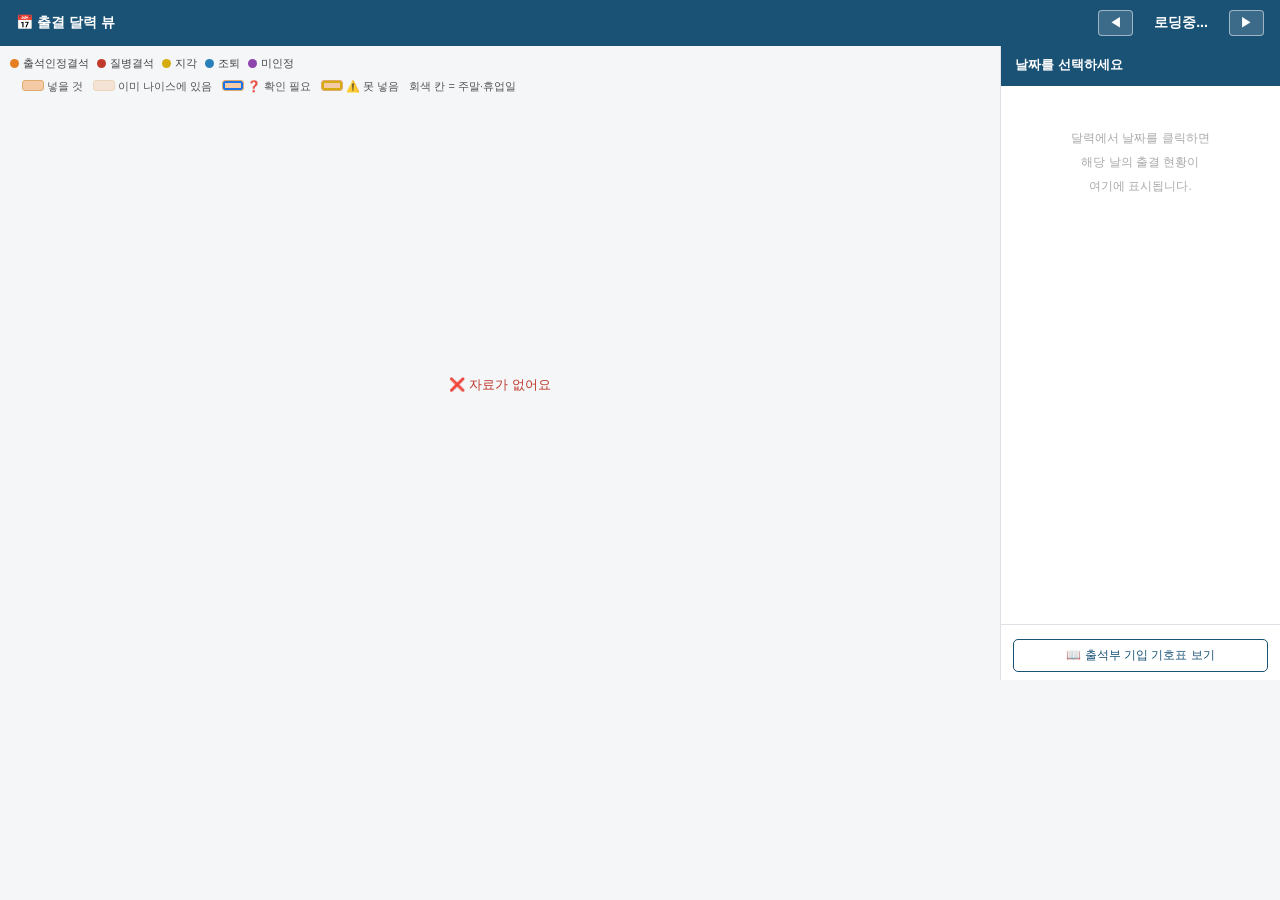
<file: widget/출결_달력.html>
<!DOCTYPE html>
<html lang="ko">
<head>
<meta charset="UTF-8">
<title>출결 달력 — 출결판 미리보기</title>
<style>
* { box-sizing: border-box; margin: 0; padding: 0; }
body {
  font-family: 'Malgun Gothic', sans-serif;
  font-size: 13px;
  background: #f4f6f8;
  color: #222;
  width: 100%;
  height: 100%;
}
.layout {
  display: flex;
  flex-direction: column;
  width: 100%;
  height: 680px;
  overflow: hidden;
}
.top-bar {
  display: flex;
  align-items: center;
  justify-content: space-between;
  padding: 10px 16px;
  background: #1a5276;
  color: #fff;
  flex-shrink: 0;
  height: 46px;
}
.top-bar .title { font-size: 14px; font-weight: bold; }
.month-nav { display: flex; align-items: center; gap: 8px; }
.month-nav button {
  border: 1px solid rgba(255,255,255,0.5);
  background: rgba(255,255,255,0.15);
  color: #fff;
  border-radius: 4px;
  padding: 3px 10px;
  cursor: pointer;
  font-size: 13px;
}
.month-nav button:hover { background: rgba(255,255,255,0.3); }
.month-nav .cur-label { font-size: 14px; font-weight: bold; min-width: 80px; text-align: center; }
.content {
  display: flex;
  flex: 1;
  overflow: hidden;
  min-height: 0;
}
.left-panel {
  flex: 1;
  display: flex;
  flex-direction: column;
  padding: 10px;
  overflow: hidden;
  min-width: 0;
}
.legend {
  display: flex; flex-wrap: wrap; gap: 8px;
  margin-bottom: 8px;
  flex-shrink: 0;
}
.leg { display: flex; align-items: center; gap: 4px; font-size: 11px; color: #444; }
.leg-dot { width: 9px; height: 9px; border-radius: 50%; flex-shrink: 0; }
.loading-area {
  flex: 1;
  display: flex;
  align-items: center;
  justify-content: center;
  font-size: 13px;
  color: #888;
}
.error-msg { color: #c0392b; }
.cal-wrap {
  flex: 1;
  display: flex;
  flex-direction: column;
  overflow: hidden;
  min-height: 0;
}
.cal-grid {
  display: grid;
  grid-template-columns: repeat(7, 1fr);
  flex: 1;
  border: 1px solid #c8cdd2;
  border-radius: 6px;
  overflow: hidden;
  min-height: 0;
}
.day-header {
  text-align: center;
  font-size: 11px; font-weight: bold;
  padding: 5px 0;
  background: #1a5276; color: #fff;
  border-right: 1px solid #2471a3;
}
.day-header:last-child { border-right: none; }
.day-header.sun { background: #a93226; }
.day-header.sat { background: #1a6ba0; }
.day-cell {
  min-height: 0;
  padding: 4px 3px;
  border-right: 1px solid #dde1e5;
  border-bottom: 1px solid #dde1e5;
  cursor: pointer;
  background: #fff;
  transition: background 0.1s;
  overflow: hidden;
}
.day-cell:hover { background: #eaf4fb; }
.day-cell.empty    { background: #f8f9fa; cursor: default; }
.day-cell.off      { background: #f5f5f5; }
.day-cell.weekend  { background: #fafafa; }
.day-cell.selected { background: #d4e6f1 !important; outline: 2px solid #2471a3; outline-offset: -2px; }
.day-num {
  font-size: 11px; font-weight: bold;
  width: 20px; height: 20px;
  display: flex; align-items: center; justify-content: center;
  border-radius: 50%;
  margin-bottom: 2px;
  color: #333;
}
.day-cell.sun .day-num { color: #a93226; }
.day-cell.sat .day-num { color: #1a6ba0; }
.day-cell.today .day-num { background: #1d8348; color: #fff; }
.off-name {
  font-size: 10px;
  color: #888;
  padding: 1px 3px;
  white-space: nowrap;
  overflow: hidden;
  text-overflow: ellipsis;
}
.day-top { display: flex; align-items: center; gap: 3px; margin-bottom: 2px; }
.day-top .day-num { margin-bottom: 0; flex-shrink: 0; }
.club-tag { font-size: 10px; font-weight: bold; color: #1a73e8; white-space: nowrap; }
.ev-tag {
  display: flex;
  align-items: center;
  justify-content: space-between;
  gap: 2px;
  font-size: 10px;
  padding: 1px 4px;
  border-radius: 3px;
  margin-bottom: 1px;
  line-height: 1.4;
  overflow: hidden;
}
.ev-tag .ev-name {
  white-space: nowrap;
  overflow: hidden;
  text-overflow: ellipsis;
  flex: 1;
  min-width: 0;
}
.ev-tag .ev-days {
  flex-shrink: 0;
  font-size: 9px;
  font-weight: bold;
  background: rgba(255,255,255,0.65);
  border: 1px solid rgba(0,0,0,0.12);
  border-radius: 6px;
  padding: 0 4px;
  line-height: 1.5;
  color: #2e7d32;
}
.ev-tag.t-cert-abs   { background: #fdebd0; color: #784212; }
.ev-tag.t-sick-abs   { background: #fce4e4; color: #922b21; }
.ev-tag.t-sick-late  { background: #fef9e7; color: #7d6608; }
.ev-tag.t-sick-leave { background: #d6eaf8; color: #1a5276; }
.ev-tag.t-unauth     { background: #e8daef; color: #5b2c6f; }
.ev-more { font-size: 10px; color: #888; padding-left: 2px; }
.right-panel {
  width: 280px;
  flex-shrink: 0;
  border-left: 1px solid #dde1e5;
  background: #fff;
  display: flex;
  flex-direction: column;
  overflow: hidden;
}
.detail-header {
  background: #1a5276;
  color: #fff;
  padding: 10px 14px;
  font-size: 13px;
  font-weight: bold;
  flex-shrink: 0;
}
.detail-sub { font-size: 11px; font-weight: normal; opacity: 0.8; margin-top: 2px; }
.detail-body { flex: 1; overflow-y: auto; padding: 10px 12px; }
.placeholder { text-align: center; color: #aaa; font-size: 12px; margin-top: 30px; line-height: 2; }
.cat-block { margin-bottom: 12px; }
.cat-block:last-child { margin-bottom: 0; }
.cat-label {
  display: inline-block;
  font-size: 11px; font-weight: bold;
  padding: 2px 8px; border-radius: 10px; margin-bottom: 5px;
}
.cat-label.t-cert-abs   { background: #fdebd0; color: #784212; }
.cat-label.t-sick-abs   { background: #fce4e4; color: #922b21; }
.cat-label.t-sick-late  { background: #fef9e7; color: #7d6608; }
.cat-label.t-sick-leave { background: #d6eaf8; color: #1a5276; }
.cat-label.t-unauth     { background: #e8daef; color: #5b2c6f; }
.student-row {
  display: flex; align-items: center; gap: 6px;
  padding: 4px 0;
  border-bottom: 1px solid #f0f0f0;
  font-size: 12px;
}
.student-row:last-child { border-bottom: none; }
.s-no     { color: #999; min-width: 30px; font-size: 11px; text-align: right; }
.s-name   { font-weight: bold; min-width: 52px; }
.s-detail { color: #666; font-size: 11px; }
.s-badge  { margin-left: auto; font-size: 10px; padding: 2px 5px; border-radius: 8px; white-space: nowrap; }
.s-badge.doc       { background: #e8f8f5; color: #1e8449; }
.s-badge.period    { background: #f0f0f0; color: #555; }
.s-badge.trip-days { background: #e8f5e9; color: #2e7d32; border: 1px solid #a5d6a7; font-weight: bold; }
/* ── 출석부 기입 기호 ── */
.mk { vertical-align: middle; }
.mark-chip {
  display: inline-flex; align-items: center; gap: 5px;
  margin-left: 8px; padding: 2px 8px 2px 4px;
  background: #fff; border: 1px solid #dfe4e8; border-radius: 12px;
  font-size: 11px; color: #555; vertical-align: middle;
}
.mark-chip .mk-txt { font-weight: bold; color: #333; }
.s-mark { display: inline-flex; align-items: center; margin-left: 2px; }
.guide-btn {
  width: 100%; padding: 7px; margin-top: 6px;
  background: #fff; color: #1a5276;
  border: 1px solid #1a5276; border-radius: 5px;
  font-size: 12px; cursor: pointer;
}
.guide-btn:hover { background: #eaf2f8; }
.mg-overlay {
  display: none; position: fixed; inset: 0;
  background: rgba(0,0,0,.45); z-index: 999;
  align-items: center; justify-content: center;
}
.mg-overlay.on { display: flex; }
.mg-box {
  background: #fff; border-radius: 10px; padding: 16px 18px;
  box-shadow: 0 8px 28px rgba(0,0,0,.28); max-width: 460px;
}
.mg-head {
  font-size: 14px; font-weight: bold; color: #1a5276;
  display: flex; align-items: center; justify-content: space-between;
  margin-bottom: 10px;
}
.mg-x { cursor: pointer; color: #999; font-size: 15px; padding: 0 4px; }
.mg-x:hover { color: #444; }
.mg-table { border-collapse: collapse; width: 100%; }
.mg-table th, .mg-table td {
  border: 1px solid #d7dde2; text-align: center;
  padding: 5px 6px; font-size: 12px;
}
.mg-table th { background: #f2f5f7; color: #445; font-weight: bold; }
.mg-table th.rowh { background: #f7f9e8; color: #4a5b18; }
.mg-note { margin-top: 10px; font-size: 11px; color: #777; line-height: 1.7; }
.off-day-notice {
  text-align: center;
  color: #777;
  font-size: 13px;
  margin-top: 20px;
  line-height: 2;
  padding: 16px 8px;
  background: #f8f8f8;
  border-radius: 8px;
}
.off-day-notice .off-icon  { font-size: 24px; display: block; margin-bottom: 4px; }
.off-day-notice .off-title { font-weight: bold; font-size: 14px; color: #444; }
.bottom-bar {
  padding: 8px 12px;
  border-top: 1px solid #dde1e5;
  flex-shrink: 0;
}
.refresh-btn {
  width: 100%; padding: 7px;
  background: #1a5276; color: #fff;
  border: none; border-radius: 5px;
  font-size: 12px; cursor: pointer;
  font-family: inherit;
}
.refresh-btn:hover { background: #154360; }
.refresh-btn:disabled { background: #aaa; cursor: default; }
/* ── 출결판: 나이스 상태 겹쳐 보기 ── */
.ev-tag.st-already { opacity: .42; }
.ev-tag.st-check   { box-shadow: inset 0 0 0 2px #1a73e8; }
.ev-tag.st-bad     { box-shadow: inset 0 0 0 2px #d4ac0d; }
.st-legend { display:flex; flex-wrap:wrap; gap:10px; padding:0 12px 6px; font-size:11px; color:#555; }
.st-legend span b { display:inline-block; width:22px; height:11px; border-radius:3px; vertical-align:-1px; margin-right:3px; background:#f5cba7; border:1px solid #e0a96d; }
.s-status { font-size: 11px; padding: 0 0 7px 38px; color: #555; }
.s-status.st-ok      { color: #15803d; font-weight: bold; }
.s-status.st-already { color: #888; }
.s-status.st-check   { color: #1a5fb4; }
.s-status.st-bad     { color: #9a6b00; }
.s-status.st-holiday { color: #888; }
.school-note { margin: 0 12px 6px; font-size: 11px; color: #8a6d3b; background: #fff8e1; border-radius: 6px; padding: 5px 8px; }
</style>
</head>
<body>
<div class="layout">

  <div class="top-bar">
    <div class="title">📅 출결 달력 뷰</div>
    <div class="month-nav">
      <button onclick="changeMonth(-1)">◀</button>
      <span class="cur-label" id="cur-label">로딩중...</span>
      <button onclick="changeMonth(1)">▶</button>
    </div>
  </div>

  <div class="content">
    <div class="left-panel">
      <div class="legend">
        <div class="leg"><div class="leg-dot" style="background:#e67e22"></div>출석인정결석</div>
        <div class="leg"><div class="leg-dot" style="background:#c0392b"></div>질병결석</div>
        <div class="leg"><div class="leg-dot" style="background:#d4ac0d"></div>지각</div>
        <div class="leg"><div class="leg-dot" style="background:#2980b9"></div>조퇴</div>
        <div class="leg"><div class="leg-dot" style="background:#8e44ad"></div>미인정</div>
      </div>
      <div class="st-legend">
        <span><b></b>넣을 것</span>
        <span><b style="opacity:.42"></b>이미 나이스에 있음</span>
        <span><b style="box-shadow:inset 0 0 0 2px #1a73e8"></b>❓ 확인 필요</span>
        <span><b style="box-shadow:inset 0 0 0 2px #d4ac0d"></b>⚠️ 못 넣음</span>
        <span>회색 칸 = 주말·휴업일</span>
      </div>
      <div id="school-note" class="school-note" style="display:none">휴업일은 아직 안 보여요 — 위젯 오른쪽 클릭 → «우리 학교 설정 (휴업일)»에서 학교를 한 번 골라 주세요.</div>
      <div class="cal-wrap">
        <div id="loading-area" class="loading-area">⏳ 출결 데이터 불러오는 중...</div>
        <div id="cal-grid" class="cal-grid" style="display:none"></div>
      </div>
    </div>

    <div class="right-panel">
      <div class="detail-header">
        <div id="detail-title">날짜를 선택하세요</div>
        <div class="detail-sub" id="detail-sub"></div>
      </div>
      <div class="detail-body" id="detail-body">
        <div class="placeholder">달력에서 날짜를 클릭하면<br>해당 날의 출결 현황이<br>여기에 표시됩니다.</div>
      </div>
      <div class="bottom-bar">
        <button class="refresh-btn" id="refresh-btn" style="display:none" onclick="loadData()">🔄 출결 데이터 새로고침</button>
        <button class="guide-btn" onclick="openGuide()">📖 출석부 기입 기호표 보기</button>
      </div>
    </div>
  </div>
</div>

<div class="mg-overlay" id="mg-overlay" onclick="closeGuide()">
  <div class="mg-box" onclick="event.stopPropagation()">
    <div class="mg-head">
      <span>📖 출석부(본사) 기입 기호</span>
      <span class="mg-x" onclick="closeGuide()">&#10005;</span>
    </div>
    <table class="mg-table" id="mg-table"></table>
    <div class="mg-note">
      · 지각은 사선 하나(&#8599; 방향), 조퇴는 &#10005;, 결석과 결과는 도형만 그립니다.
    </div>
  </div>
</div>

<script>
window.__DATA__ = /*__DATA__*/null;
try { if (window.outerWidth < 1200) { window.resizeTo(Math.min(screen.availWidth, 1360), Math.min(screen.availHeight, 920)); window.moveTo(Math.max(0, (screen.availWidth - Math.min(screen.availWidth, 1360)) / 2), 0); } } catch (e) {}   // 크롬이 이미 켜져 있으면 --window-size 를 안 들어서
window.google = {script: {run: (function () { var h = {}; var o = {
  withSuccessHandler: function (f) { h.s = f; return o; }, withFailureHandler: function (f) { h.f = f; return o; },
  getAttendanceByDate: function () { setTimeout(function () { h.s(window.__DATA__ || {error: '자료가 없어요'}); }, 0); } };
  return o; })()}};
var STATUS_TEXT = {ok: '넣을 것', already: '이미 나이스에 있음'};
function esc(s) { return String(s == null ? '' : s).replace(/[&<>"]/g, function (c) { return {'&':'&amp;','<':'&lt;','>':'&gt;','"':'&quot;'}[c]; }); }
var CAT_CLASS = {
  '출석인정결석': 't-cert-abs', '인정결석': 't-cert-abs',
  '질병결석': 't-sick-abs',     '미인정결석': 't-unauth',
  '질병지각': 't-sick-late',    '미인정지각': 't-unauth',
  '질병조퇴': 't-sick-leave',   '출석인정조퇴': 't-sick-leave', '미인정조퇴': 't-unauth', '출석인정지각': 't-sick-late'
};
var DOC_NEEDED = ['출석인정결석','인정결석','질병결석','출석인정조퇴'];
var CAT_ORDER  = ['출석인정결석','인정결석','질병결석','미인정결석','출석인정지각','질병지각','미인정지각','질병조퇴','출석인정조퇴','미인정조퇴'];

// ─────────────────────────────────────────────
// 출석부(본사) 기입 기호 — 출석부 뒷면 범례표 그대로
// ─────────────────────────────────────────────
var MARK_BASE = {
  '질병':   { shape: 'circle',   color: '#222',    name: '동그라미' },
  '미인정': { shape: 'dcircle',  color: '#222',    name: '겹동그라미' },
  '기타':   { shape: 'square',   color: '#222',    name: '네모' },
  '인정':   { shape: 'triangle', color: '#c0392b', name: '세모' }
};
var MARK_OVER = {
  '결석': { over: 'none',  name: '' },
  '결과': { over: 'none',  name: '' },
  '지각': { over: 'slash', name: '에 사선' },
  '조퇴': { over: 'cross', name: '에 ✕' }
};
var GUBUN_ORDER = ['질병', '미인정', '기타', '인정'];
var JONG_ORDER  = ['결석', '지각', '조퇴', '결과'];

/** 시트의 분류값('질병조퇴' 등) → { gubun, jong } */
function parseCat(cat) {
  var c = String(cat || '').replace(/\s/g, '');
  var g = null;
  if      (c.indexOf('미인정')   === 0) g = '미인정';
  else if (c.indexOf('질병')     === 0) g = '질병';
  else if (c.indexOf('기타')     === 0) g = '기타';
  else if (c.indexOf('출석인정') === 0 || c.indexOf('인정') === 0) g = '인정';

  var j = null;
  JONG_ORDER.forEach(function(k) { if (c.indexOf(k) >= 0) j = k; });

  if (!g || !j) return null;
  return { gubun: g, jong: j };
}

/** 기호 SVG 문자열 */
function markSVG(gubun, jong, size) {
  var base = MARK_BASE[gubun], ov = MARK_OVER[jong];
  if (!base || !ov) return '';
  size = size || 22;

  var s = '<svg class="mk" width="' + size + '" height="' + size + '" viewBox="0 0 24 24"'
        + ' fill="none" stroke="' + base.color + '" stroke-width="1.7" stroke-linecap="round">';

  if (base.shape === 'circle')   s += '<circle cx="12" cy="12" r="8.5"/>';
  if (base.shape === 'dcircle')  s += '<circle cx="12" cy="12" r="8.5"/><circle cx="12" cy="12" r="4.6"/>';
  if (base.shape === 'square')   s += '<rect x="3.6" y="3.6" width="16.8" height="16.8"/>';
  if (base.shape === 'triangle') s += '<path d="M12 3.4 L20.8 20.2 L3.2 20.2 Z" stroke-linejoin="round"/>';

  if (ov.over === 'slash') s += '<line x1="3.6" y1="20.4" x2="20.4" y2="3.6"/>';
  if (ov.over === 'cross') s += '<line x1="3.6" y1="20.4" x2="20.4" y2="3.6"/>'
                             +  '<line x1="3.6" y1="3.6" x2="20.4" y2="20.4"/>';
  return s + '</svg>';
}

/** 분류 → '출석부: ○ 동그라미' 칩 HTML */
function markChip(cat) {
  var m = parseCat(cat);
  if (!m) return '';
  var base = MARK_BASE[m.gubun], ov = MARK_OVER[m.jong];
  return '<span class="mark-chip" title="출석부에 이렇게 기입">'
       + markSVG(m.gubun, m.jong, 20)
       + '<span class="mk-txt">' + base.name + ov.name + '</span></span>';
}

/** 기호표 모달 */
function buildGuideTable() {
  var t = document.getElementById('mg-table');
  if (!t || t.dataset.built) return;

  var html = '<tr><th>구분</th>';
  JONG_ORDER.forEach(function(j) { html += '<th>' + j + '</th>'; });
  html += '</tr>';

  GUBUN_ORDER.forEach(function(g) {
    html += '<tr><th class="rowh">' + g + '</th>';
    JONG_ORDER.forEach(function(j) { html += '<td>' + markSVG(g, j, 26) + '</td>'; });
    html += '</tr>';
  });

  t.innerHTML = html;
  t.dataset.built = '1';
}

function openGuide()  { buildGuideTable(); document.getElementById('mg-overlay').classList.add('on'); }
function closeGuide() { document.getElementById('mg-overlay').classList.remove('on'); }

document.addEventListener('keydown', function(e) { if (e.key === 'Escape') closeGuide(); });

var allRows      = [];
var schoolOffMap = {}; // { "6/3": "지방선거", ... }
var clubMap      = {}; // { "9/17": "동아리5", ... }
var curYear      = new Date().getFullYear();
var curMonth     = new Date().getMonth() + 1;
var selectedDay  = null;

function loadData() {
  var loadEl = document.getElementById('loading-area');
  var calEl  = document.getElementById('cal-grid');
  var btn    = document.getElementById('refresh-btn');
  loadEl.style.display = 'flex';
  loadEl.className     = 'loading-area';
  loadEl.textContent   = '⏳ 출결 데이터 불러오는 중...';
  calEl.style.display  = 'none';
  btn.disabled = true;
  selectedDay  = null;
  document.getElementById('detail-title').textContent = '날짜를 선택하세요';
  document.getElementById('detail-sub').textContent   = '';
  document.getElementById('detail-body').innerHTML    =
    '<div class="placeholder">달력에서 날짜를 클릭하면<br>해당 날의 출결 현황이<br>여기에 표시됩니다.</div>';

  google.script.run
    .withSuccessHandler(function(result) {
      btn.disabled = false;
      if (!result || result.error) {
        loadEl.textContent = '❌ ' + (result ? result.error : '오류 발생');
        loadEl.className   = 'loading-area error-msg';
        return;
      }
      allRows  = result.rows || [];
      curYear  = result.year || new Date().getFullYear();
      curMonth = result.month || (new Date().getMonth() + 1);
      document.getElementById('school-note').style.display = result.school ? 'none' : 'block';

      schoolOffMap = {};
      (result.schoolOffDays || []).forEach(function(item) {
        schoolOffMap[item.key] = item.label || '';
      });

      clubMap = {};
      (result.clubDays || []).forEach(function(item) {
        clubMap[item.key] = item.title || '동아리';
      });

      loadEl.style.display = 'none';
      calEl.style.display  = 'grid';
      renderCalendar();
    })
    .withFailureHandler(function(err) {
      btn.disabled = false;
      loadEl.textContent = '❌ 오류: ' + (err ? err.message : '알 수 없는 오류');
      loadEl.className   = 'loading-area error-msg';
    })
    .getAttendanceByDate();
}

function changeMonth(delta) {
  curMonth += delta;
  if (curMonth > 12) { curMonth = 1; curYear++; }
  if (curMonth < 1)  { curMonth = 12; curYear--; }
  selectedDay = null;
  renderCalendar();
}

function buildDayMap(year, month) {
  var map = {};
  allRows.forEach(function(r) {
    if (r.month !== month) return;
    if (!map[r.day]) map[r.day] = [];
    map[r.day].push(r);
  });
  // 날짜마다 학생 번호 오름차순
  Object.keys(map).forEach(function(d) {
    map[d].sort(function(a, b) { return (parseInt(a.no, 10) || 999) - (parseInt(b.no, 10) || 999); });
  });
  return map;
}

/** 학사일정(K열) 결석일 여부 확인 */
function getOffLabel(month, day) {
  var key = month + '/' + day;
  return (key in schoolOffMap) ? schoolOffMap[key] : null;
}

/** 요일 인덱스(0=일, 6=토)로 주말 여부 확인 */
function isWeekendDow(dow) {
  return dow === 0 || dow === 6;
}

/** ev-tag 엘리먼트 생성 */
function makeEvTag(ev) {
  var tag = document.createElement('div');
  tag.className = 'ev-tag ' + (CAT_CLASS[ev.category] || 't-cert-abs') + ' st-' + (ev.status || 'ok');

  var nameSpan = document.createElement('span');
  nameSpan.className   = 'ev-name';
  nameSpan.textContent = ev.name;
  tag.appendChild(nameSpan);

  // 출석인정결석 + dateStr 시작일 일치 시 일수 표시
  if (ev.category === '출석인정결석' && ev.effectiveDays && ev.effectiveDays !== '') {
    var startMatch = ev.dateStr.match(/^(\d+)\/(\d+)/);
    if (startMatch) {
      var sm = parseInt(startMatch[1]), sd = parseInt(startMatch[2]);
      if (sm === ev.month && sd === ev.day) {
        var daysSpan = document.createElement('span');
        daysSpan.className   = 'ev-days';
        daysSpan.textContent = ev.effectiveDays;
        tag.appendChild(daysSpan);
      }
    }
  }
  return tag;
}

function renderCalendar() {
  document.getElementById('cur-label').textContent = curYear + '년 ' + curMonth + '월';
  var grid     = document.getElementById('cal-grid');
  var dayMap   = buildDayMap(curYear, curMonth);
  var today    = new Date();
  var firstDow = new Date(curYear, curMonth - 1, 1).getDay();
  var lastDay  = new Date(curYear, curMonth, 0).getDate();

  if (!grid.querySelector('.day-header')) {
    ['일','월','화','수','목','금','토'].forEach(function(d, i) {
      var h = document.createElement('div');
      h.className = 'day-header' + (i===0?' sun':i===6?' sat':'');
      h.textContent = d;
      grid.appendChild(h);
    });
  }
  Array.from(grid.querySelectorAll('.day-cell')).forEach(function(c){ c.remove(); });

  for (var i = 0; i < firstDow; i++) {
    var e = document.createElement('div');
    e.className = 'day-cell empty';
    grid.appendChild(e);
  }

  for (var day = 1; day <= lastDay; day++) {
    var dow      = (firstDow + day - 1) % 7;
    var offLabel = getOffLabel(curMonth, day); // null이면 수업일
    var isOff    = offLabel !== null;
    var isWknd   = isWeekendDow(dow); // 토·일 여부

    var cell = document.createElement('div');
    var cls  = 'day-cell' + (dow===0?' sun':dow===6?' sat':'');
    if (isOff)   cls += ' off';
    if (isWknd && !isOff) cls += ' weekend';
    if (today.getFullYear()===curYear && today.getMonth()+1===curMonth && today.getDate()===day) cls += ' today';
    if (selectedDay===day) cls += ' selected';
    cell.className = cls;

    var top = document.createElement('div');
    top.className = 'day-top';
    var num = document.createElement('div');
    num.className   = 'day-num';
    num.textContent = day;
    top.appendChild(num);

    // 동아리 날(7교시): 날짜 오른쪽에 파란 글씨
    var clubTitle = (!isOff && !isWknd) ? clubMap[curMonth + '/' + day] : null;
    if (clubTitle) {
      var club = document.createElement('span');
      club.className   = 'club-tag';
      club.textContent = '동아리';
      club.title       = clubTitle + ' (7교시)';
      top.appendChild(club);
    }
    cell.appendChild(top);

    if (isOff) {
      // 학사일정: 이름만 표시
      if (offLabel !== '') {
        var offNameEl = document.createElement('div');
        offNameEl.className   = 'off-name';
        offNameEl.textContent = offLabel;
        cell.appendChild(offNameEl);
      }
    } else if (!isWknd) {
      // 평일 수업일: 학생 출결 태그 표시
      var events = dayMap[day] || [];
      events.slice(0, 3).forEach(function(ev) {
        cell.appendChild(makeEvTag(ev));
      });
      if (events.length > 3) {
        var more = document.createElement('div');
        more.className   = 'ev-more';
        more.textContent = '+' + (events.length - 3) + '명';
        cell.appendChild(more);
      }
    }
    // 토·일은 숫자만 표시 (학생 태그 없음)

    (function(d, off, label, wknd) {
      cell.onclick = function() { selectDay(d, off, label, wknd); };
    })(day, isOff, offLabel, isWknd);

    grid.appendChild(cell);
  }
}

function selectDay(day, isOff, offLabel, isWknd) {
  selectedDay = day;
  renderCalendar();

  document.getElementById('detail-title').textContent = curMonth + '월 ' + day + '일';
  var body = document.getElementById('detail-body');

  // 학사일정 결석일
  if (isOff) {
    var label = offLabel && offLabel !== '' ? offLabel : '학사일정';
    document.getElementById('detail-sub').textContent = label;
    body.innerHTML =
      '<div class="off-day-notice">'
      + '<span class="off-icon">📅</span>'
      + '<span class="off-title">' + label + '</span>'
      + '<br>출결이 적용되지 않는 날입니다.'
      + ((buildDayMap(curYear, curMonth)[day] || []).length ? '<br>이 날 캘린더 일정 ' + buildDayMap(curYear, curMonth)[day].length + '건은 나이스에 넣지 않아요.' : '')
      + '</div>';
    return;
  }

  // 토·일
  if (isWknd) {
    document.getElementById('detail-sub').textContent = '주말';
    body.innerHTML =
      '<div class="off-day-notice">'
      + '<span class="off-icon">🏖️</span>'
      + '<span class="off-title">주말</span>'
      + '<br>출결이 적용되지 않는 날입니다.'
      + '</div>';
    return;
  }

  // 평일 수업일
  var dayMap = buildDayMap(curYear, curMonth);
  var events = dayMap[day] || [];
  var clubT  = clubMap[curMonth + '/' + day];
  document.getElementById('detail-sub').textContent =
    (clubT ? '🔵 동아리 · 7교시 / ' : '') + '총 ' + events.length + '명';

  if (events.length === 0) {
    body.innerHTML = '<div class="placeholder" style="color:#bbb">이 날 출결 기록이 없습니다.</div>';
    return;
  }

  var groups = {};
  events.forEach(function(ev) {
    if (!groups[ev.category]) groups[ev.category] = [];
    groups[ev.category].push(ev);
  });

  var sorted = Object.keys(groups).sort(function(a, b) {
    return (CAT_ORDER.indexOf(a)===-1?99:CAT_ORDER.indexOf(a)) -
           (CAT_ORDER.indexOf(b)===-1?99:CAT_ORDER.indexOf(b));
  });

  body.innerHTML = sorted.map(function(cat) {
    var cls  = CAT_CLASS[cat] || 't-cert-abs';
    var rows = groups[cat].map(function(s) {
      var isDoc     = DOC_NEEDED.includes(s.category);
      var hasPeriod = s.detail && s.detail.trim() !== '';
      var hasDays   = s.effectiveDays && s.effectiveDays !== '' && s.category === '출석인정결석';

      var badge = '';
      if (hasDays) {
        badge = '<span class="s-badge trip-days">🎒 ' + s.effectiveDays + '</span>';
      } else if (isDoc) {
        badge = '<span class="s-badge doc">서류필요</span>';
      } else if (hasPeriod) {
        badge = '<span class="s-badge period">' + esc(s.detail) + '</span>';
      }

      var detail = (hasPeriod && isDoc && !hasDays)
        ? '<span class="s-detail">' + esc(s.detail) + '</span>' : '';

      var m    = parseCat(s.category);
      var mark = m ? '<span class="s-mark" title="출석부 기입 기호">'
                     + markSVG(m.gubun, m.jong, 17) + '</span>' : '';

      return '<div class="student-row">'
        + '<span class="s-no">' + s.no + '번</span>'
        + '<span class="s-name">' + esc(s.name) + '</span>'
        + mark
        + detail + badge
        + '</div>'
        + '<div class="s-status st-' + (s.status || 'ok') + '">' + esc(STATUS_TEXT[s.status] || s.why || '') + '</div>';
    }).join('');

    return '<div class="cat-block">'
      + '<span class="cat-label ' + cls + '">' + cat + ' ' + groups[cat].length + '명</span>'
      + markChip(cat)
      + rows + '</div>';
  }).join('');
}

loadData();
</script>
</body>
</html>
</file>
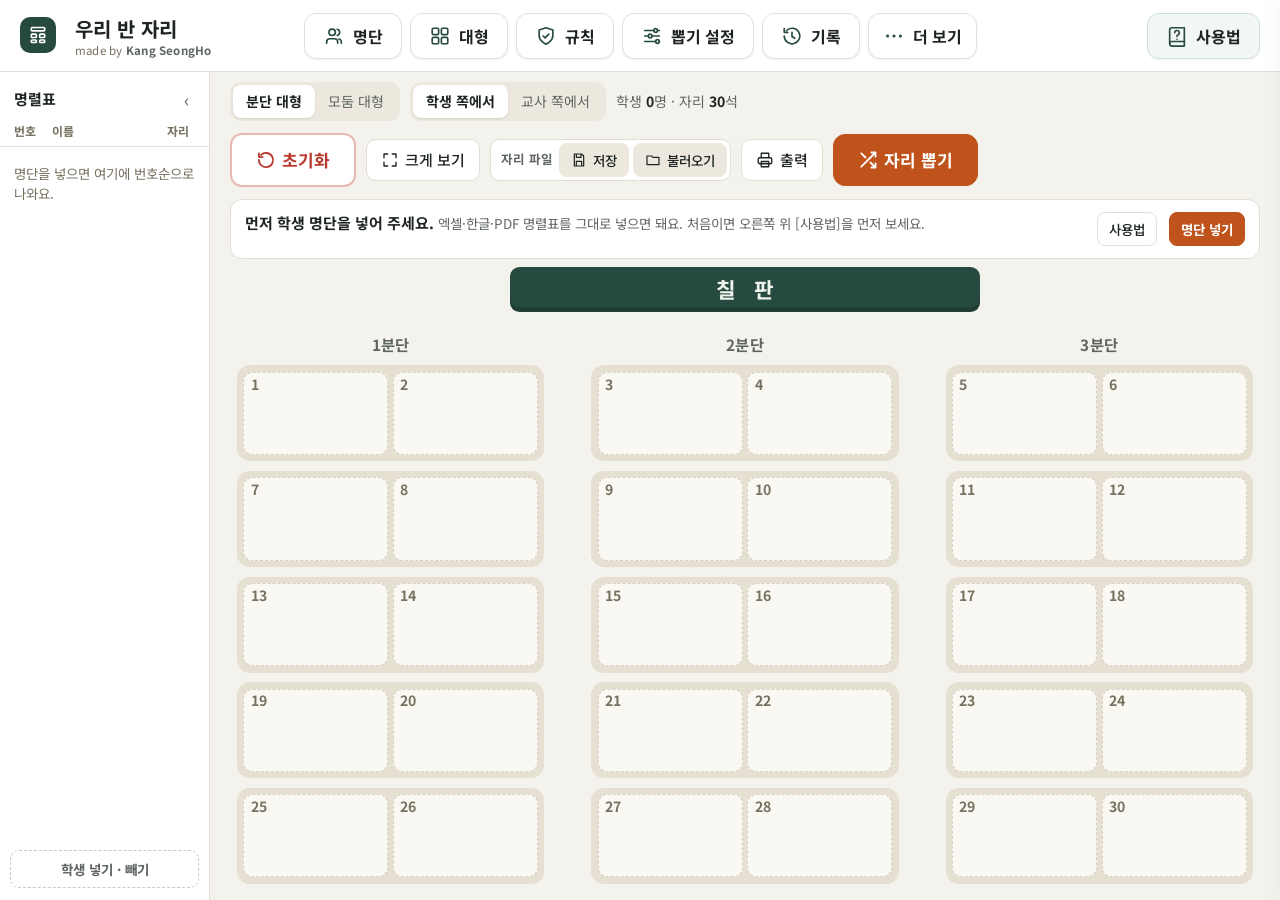
<file: 업무도우미/tools/seat.html>
<!doctype html>
<html lang="ko">
<head>
<meta charset="utf-8">
<meta name="viewport" content="width=device-width,initial-scale=1">
<title>우리반 자리뽑기</title>
<meta name="author" content="Kang SeongHo">
<link rel="preconnect" href="https://fonts.googleapis.com">
<link rel="preconnect" href="https://fonts.gstatic.com" crossorigin>
<link href="https://fonts.googleapis.com/css2?family=Noto+Sans+KR:wght@400;500;700;900&display=swap" rel="stylesheet">
<script src="../lib/xlsx.full.min.js" defer></script>
<script src="../lib/jszip.min.js" defer></script>
<script src="../lib/html2canvas.min.js" defer></script>
<style>
:root{
  --bg:#f4f2ec; --panel:#ffffff; --ink:#1e2422; --muted:#5f6662; --faint:#77715f;
  --line:#e3dfd5; --soft:#ece8de; --desk:#e6e0d2;
  --board:#264a3f; --board-ink:#eef3ec;
  --accent:#bf531b; --accent-ink:#ffffff; --accent-soft:#fbe7dc;
  --boy:#3a6ad6; --boy-soft:#e6edfb; --boy-line:#c9d6f4; --boy-ink:#20449a;
  --girl:#d4467a; --girl-soft:#fbe6ee; --girl-line:#f0c6d6; --girl-ink:#9c2556;
  --danger:#b83a2f; --ok:#2d7a52;
  --r:12px;
  color-scheme:light;
}
*{box-sizing:border-box}
html,body{height:100%}
body{margin:0;background:var(--bg);color:var(--ink);font:15px/1.5 'Noto Sans KR','Malgun Gothic','Apple SD Gothic Neo',system-ui,sans-serif;-webkit-font-smoothing:antialiased}
body.noscroll{overflow:hidden}
button{font:inherit;color:inherit;border:0;background:none;cursor:pointer;padding:0}
button:disabled{cursor:not-allowed;opacity:.45}
input,select,textarea{font:inherit;color:inherit}
:focus-visible{outline:2px solid var(--accent);outline-offset:2px}
svg{display:block}
[hidden]{display:none!important}

/* ---------- 상단 ---------- */
.top{display:grid;grid-template-columns:1fr auto 1fr;align-items:center;gap:16px;padding:0 20px;min-height:72px;background:var(--panel);border-bottom:1px solid var(--line);position:sticky;top:0;z-index:30}
.brand{display:flex;align-items:center;gap:10px;min-width:0}
.logo{width:36px;height:36px;border-radius:10px;background:var(--board);display:grid;place-items:center;color:#fff;flex:none}
.title-input{font-size:20px;font-weight:700;border:1px solid transparent;border-radius:8px;padding:3px 8px;background:transparent;width:15ch;min-width:0}
.title-input:hover{border-color:var(--line)}
.title-input:focus{border-color:var(--accent);outline:none;background:#fff}
.brand-txt{display:flex;flex-direction:column;min-width:0;line-height:1.1}
.credit{font-size:11.5px;color:var(--faint);padding-left:9px;letter-spacing:.02em;white-space:nowrap}
.credit b{color:var(--muted);font-weight:700}
/* 위쪽 메뉴: 글자와 아이콘을 나란히, 테두리 있는 버튼으로 눈에 띄게 */
.nav{display:flex;gap:8px;flex-wrap:wrap;justify-content:center}
.top-r{display:flex;justify-content:flex-end}
.nav button,.help-btn{position:relative;display:flex;align-items:center;gap:8px;padding:10px 18px;border-radius:12px;font-size:16px;font-weight:700;color:var(--ink);background:#fff;border:1.5px solid var(--line);box-shadow:0 1px 2px rgba(30,36,34,.06)}
.nav button svg,.help-btn svg{width:22px;height:22px;color:var(--board)}
.help-btn{background:#f3f7f4;border-color:#cfe0d6}
.help-btn:hover{border-color:var(--board)}
.nav button:hover{border-color:var(--board);background:#f3f7f4}
.nav button.on{background:var(--board);border-color:var(--board);color:#fff}
.nav button.on svg{color:#fff}
.nav #moreBtn{padding:10px 14px}
.nav .armed::after{content:"";position:absolute;top:5px;right:5px;width:5px;height:5px;border-radius:50%;background:var(--faint)}
@media (max-width:1240px){.nav button span,.help-btn span{display:none}.nav button,.help-btn{padding:10px 12px}}

/* ---------- 왼쪽 명렬표 ---------- */
.workspace{display:flex;align-items:flex-start}
.work{flex:1;min-width:0}
.rside{flex:none;width:210px;position:sticky;top:72px;height:calc(100vh - 72px);background:var(--panel);border-right:1px solid var(--line);display:flex;flex-direction:column}
.rs-head{display:flex;align-items:center;gap:6px;padding:12px 8px 8px 14px}
.rs-head b{font-size:15px}
.rs-head .muted{flex:1}
.rs-cols,.rs-row{display:grid;grid-template-columns:34px 1fr 38px;align-items:center;gap:4px}
.rs-cols{padding:0 12px 6px 14px;font-size:12px;color:var(--faint);font-weight:700;border-bottom:1px solid var(--line)}
.rs-cols span:last-child,.rs-row span:last-child{text-align:center}
.rs-list{flex:1;overflow:auto;padding:4px 6px 12px}
.rs-row{width:100%;text-align:left;padding:4px 6px 4px 8px;border-radius:8px;font-size:14.5px}
.rs-row:hover{background:var(--soft)}
.rs-row[draggable="true"]{cursor:grab}
.rs-row[draggable="true"]:active{cursor:grabbing}
.rs-row .no{color:var(--muted);font-size:13px;text-align:right;padding-right:6px}
.rs-row .nm{font-weight:500;white-space:nowrap;overflow:hidden;text-overflow:ellipsis}
.rs-row .nm.M::before,.rs-row .nm.F::before{content:"";display:inline-block;width:6px;height:6px;border-radius:50%;margin-right:6px;vertical-align:middle;background:var(--boy)}
.rs-row .nm.F::before{background:var(--girl)}
.rs-row .st{font-weight:700;color:var(--ink);background:var(--soft);border-radius:6px;font-size:13px;padding:1px 0}
.rs-row .st:empty{background:none}
.rs-row.on{background:var(--accent-soft)}
.rs-edit{margin:8px 10px 12px;padding:8px;border-radius:9px;border:1px dashed #cfc8b8;color:var(--muted);font-size:13.5px;font-weight:700}
.rs-edit:hover{border-color:var(--accent);color:var(--accent);background:var(--accent-soft)}
.addsec{background:#f7fbf8;margin:0 -18px;padding:16px 18px;border-bottom:1px solid #d7e7dc}
.addrow{display:flex;gap:6px;align-items:center}
.ck.nosex{align-items:flex-start;margin:12px 0;padding:10px 12px;border:1px solid var(--line);border-radius:10px;background:#fff;font-size:14px;line-height:1.5}
.ck.nosex input{margin-top:3px;flex:none}
.ck.nosex .muted{font-size:12.5px}
.seat.hl{outline:.22em solid var(--accent);outline-offset:.08em;animation:hl 1.2s ease 2}
@keyframes hl{50%{outline-color:transparent}}
.rs-open{position:fixed;left:0;top:50%;transform:translateY(-50%);writing-mode:vertical-rl;background:#fff;border:1px solid var(--line);border-left:0;border-radius:0 10px 10px 0;padding:12px 6px;font-size:13px;font-weight:700;color:var(--muted);z-index:20;box-shadow:0 2px 8px rgba(0,0,0,.08)}
body.rs-closed .rside{display:none}
@media (max-width:900px){.rside{display:none}.rs-open{display:none}}

/* ---------- 도구 줄 ---------- */
.toolbar{display:flex;flex-wrap:wrap;align-items:center;justify-content:space-between;gap:12px;padding:10px 20px 4px}
.tb-left,.tb-right{display:flex;align-items:center;gap:10px;flex-wrap:wrap}
.seg{display:inline-flex;background:var(--soft);border-radius:10px;padding:3px}
.seg button{padding:6px 13px;border-radius:8px;font-size:14px;color:var(--muted);white-space:nowrap}
.seg button.on{background:#fff;color:var(--ink);box-shadow:0 1px 2px rgba(0,0,0,.1);font-weight:700}
.stats{color:var(--muted);font-size:14px;white-space:nowrap}
.stats b{color:var(--ink);font-weight:700}
.btn{display:inline-flex;align-items:center;justify-content:center;gap:6px;padding:9px 14px;border-radius:10px;background:#fff;border:1px solid var(--line);font-weight:500;white-space:nowrap;transition:background .12s,border-color .12s}
.btn:hover:not(:disabled){border-color:#c9c3b5;background:#fdfcf9}
.btn svg{width:18px;height:18px}
.btn.primary{background:var(--accent);border-color:var(--accent);color:var(--accent-ink);font-weight:700}
.btn.primary:hover:not(:disabled){background:#cf5d23;border-color:#cf5d23}
.btn.dark{background:var(--ink);border-color:var(--ink);color:#fff;font-weight:700}
.btn.dark:hover:not(:disabled){background:#38403d;border-color:#38403d}
.btn.big{padding:12px 24px;font-size:17px;border-radius:12px}
.btn.big svg{width:20px;height:20px}
.btn.reset{background:#fff;border:2px solid #e9b8b1;color:var(--danger);font-weight:700}
.btn.reset:hover:not(:disabled){background:#fdf1ef;border-color:var(--danger)}
.reset-modal{width:min(480px,100%)}
.rs-opts{display:flex;flex-direction:column;gap:8px;padding:10px 20px 20px}
.rs-opt{display:flex;flex-direction:column;align-items:flex-start;gap:3px;text-align:left;padding:14px 16px;border:1px solid var(--line);border-radius:12px;background:#fff}
.rs-opt:hover{border-color:var(--ink);background:#fbfaf7}
.rs-opt b{font-size:16px}
.rs-opt span{font-size:13px;color:var(--muted);line-height:1.5}
.rs-opt.danger b{color:var(--danger)}
.rs-opt.danger:hover{border-color:var(--danger);background:#fdf1ef}
.btn.sm{padding:6px 11px;font-size:13.5px;border-radius:8px}
.btn.ghost{background:transparent;border-color:transparent}
.btn.ghost:hover:not(:disabled){background:var(--soft)}
.btn.danger{color:var(--danger)}
.icon-btn{width:30px;height:30px;border-radius:8px;display:grid;place-items:center;color:var(--muted);font-size:18px;flex:none}
.icon-btn:hover{background:var(--soft);color:var(--ink)}

/* ---------- 안내 ---------- */
.notice{margin:8px 20px 0;padding:12px 14px;border-radius:var(--r);background:#fff;border:1px solid var(--line);display:flex;gap:12px;align-items:flex-start}
.notice.warn{background:#fff7ec;border-color:#f1d4ae}
.notice .grow{flex:1;min-width:0}
.notice ul{margin:4px 0 0;padding-left:18px;font-size:14px}
.empty-card{margin:10px auto 0;max-width:520px;text-align:center;padding:22px;border-radius:16px;background:#fff;border:1px solid var(--line)}
.empty-card h2{margin:0 0 4px;font-size:19px}
.empty-card p{margin:0 0 14px;color:var(--muted)}

/* ---------- 교실 ---------- */
.stage{padding:8px 20px 16px;display:flex;flex-direction:column;align-items:center;transition:padding .2s}
.board-wrap{width:100%;display:flex;justify-content:center}
.room{display:inline-flex;flex-direction:column;align-items:center;gap:1em;width:max-content}
.chalk{width:22em;height:2.1em;background:var(--board);color:var(--board-ink);border-radius:.45em;display:grid;place-items:center;font-weight:700;letter-spacing:.8em;text-indent:.8em;box-shadow:inset 0 -.22em 0 rgba(0,0,0,.18)}
.cols{display:flex;gap:2.2em;align-items:flex-start}
.col{display:flex;flex-direction:column;gap:.45em;align-items:center}
.glabel{font-size:.72em;color:var(--muted);font-weight:700;letter-spacing:.02em}
.desk{display:flex;gap:.22em;padding:.3em;background:var(--desk);border-radius:.6em}
.grps{display:grid;gap:1.5em 2.2em}
.grp{display:flex;flex-direction:column;align-items:center;gap:.45em}
.grp-seats{display:grid;gap:.22em;padding:.32em;background:var(--desk);border-radius:.7em}
.seat{position:relative;width:6.8em;height:3.9em;background:#fff;border-radius:.45em;display:flex;flex-direction:column;align-items:center;justify-content:center;gap:.05em;border:.07em solid #d6d0c2;user-select:none;-webkit-user-select:none}
.seat .nm{font-size:1.25em;font-weight:700;line-height:1.15;white-space:nowrap;max-width:4.9em;overflow:hidden;text-overflow:ellipsis}
.seat .num{font-size:.7em;color:var(--muted);line-height:1.2}
.seat .sno{position:absolute;top:.28em;left:.45em;font-size:.66em;color:var(--faint);font-weight:700;line-height:1}
.seat .sxm{font-size:.72em;font-weight:700;padding:.05em .55em;border-radius:1em}
.sxm.M,.sxb.M{background:var(--boy-soft);color:var(--boy)}
.sxm.F,.sxb.F{background:var(--girl-soft);color:var(--girl)}
.seat.empty{background:#faf8f3;border-style:dashed}
.seat.boy{box-shadow:inset .26em 0 0 var(--boy)}
.seat.girl{box-shadow:inset .26em 0 0 var(--girl)}
.seat.boy .nm{color:var(--boy-ink)}
.seat.girl .nm{color:var(--girl-ink)}
.seat.ghost{visibility:hidden}
.room.live .seat:not(.ghost){cursor:pointer;transition:transform .1s,box-shadow .1s}
.room.live .seat:not(.ghost):hover{border-color:#b8b09f}
.seat.sel{outline:.2em solid var(--accent);outline-offset:.08em;z-index:2}
.seat.drop{outline:.2em dashed var(--accent);outline-offset:.08em}
/* 대형 편집 */
.room.editing .seat{cursor:pointer}
.seat.gone{background:transparent!important;border:.07em dashed transparent;box-shadow:none!important}
.seat.gone .revive{font-size:.7em;font-weight:700;color:var(--muted);opacity:0;transition:opacity .12s}
.room.live .seat.gone:hover{border-color:#cfc8b8;background:rgba(255,255,255,.5)!important}
.room.live .seat.gone:hover .revive{opacity:1}
.desk.desk-gone{background:transparent}
.seat .x{position:absolute;top:.2em;right:.2em;width:1.5em;height:1.5em;border-radius:50%;font-size:.8em;line-height:1;color:var(--muted);background:#f3f0e9;display:grid;place-items:center}
.seat .x:hover{background:var(--ink);color:#fff}
.seat .x.rm{opacity:0;transition:opacity .12s}
.seat:hover .x.rm,.seat.sel .x.rm,.seat .x.rm:focus-visible{opacity:1}
@media (hover:none){.seat .x.rm{opacity:.7}}
.seat .sxb{font-size:.75em;font-weight:700;padding:.1em .6em;border-radius:1em}
.seat .sxb.A{color:var(--faint);background:transparent;font-weight:500}

/* ---------- 자리 없는 학생 ---------- */
.tray{width:100%;max-width:980px;margin-top:18px;padding:10px 12px;border:1.5px dashed var(--line);border-radius:14px;background:rgba(255,255,255,.5);display:flex;flex-wrap:wrap;gap:6px;align-items:center;min-height:52px}
.tray.drop,.tray.target{border-color:var(--accent);background:var(--accent-soft)}
.tray-label{font-size:13px;color:var(--muted);margin-right:6px}
.chip{display:inline-flex;align-items:center;gap:4px;padding:5px 11px;border-radius:999px;background:#fff;border:1px solid var(--line);font-size:14px;cursor:pointer}
.chip small{color:var(--muted);font-size:11.5px}
.chip.M{border-color:var(--boy-line)}
.chip.F{border-color:var(--girl-line)}
.swatches{display:flex;flex-wrap:wrap;gap:6px;align-items:center;margin:6px 0 4px}
.sw{width:30px;height:30px;border-radius:50%;border:3px solid #fff;box-shadow:0 0 0 1px var(--line)}
.sw.on{box-shadow:0 0 0 2px var(--ink)}
.sw-custom{position:relative;display:inline-flex;align-items:center;gap:6px;font-size:13px;color:var(--muted);padding:4px 10px 4px 4px;border:1px solid var(--line);border-radius:999px;cursor:pointer}
.sw-custom input{width:24px;height:24px;border:0;padding:0;background:none;cursor:pointer}
.color-row{display:flex;align-items:center;gap:10px;margin-top:10px}
.color-row b{min-width:48px;font-size:14px}
.color-prev{display:flex;gap:6px;margin-top:10px}
.color-prev .seat{font-size:11px;cursor:default}
.chip.on{background:var(--ink);border-color:var(--ink);color:#fff}
.chip.on small{color:#cfd3d1}
.chip.sel{outline:2px solid var(--accent);outline-offset:1px}
.hint{color:var(--muted);font-size:13.5px;margin:8px 0 0;text-align:center}
.hint:empty{display:none}

/* ---------- 오른쪽 패널 ---------- */
.drawer{position:fixed;top:0;right:0;bottom:0;width:min(430px,100vw);background:var(--panel);box-shadow:-10px 0 30px rgba(30,36,34,.12);transform:translateX(105%);transition:transform .22s ease;z-index:40;display:flex;flex-direction:column}
.drawer.open{transform:none}
.dr-head{display:flex;align-items:center;justify-content:space-between;padding:16px 18px 12px;border-bottom:1px solid var(--line)}
.dr-head h2{margin:0;font-size:18px}
.dr-body{flex:1;overflow:auto;padding:4px 18px 30px}
@media (min-width:1100px){
  body.drawer-open:not(.drawer-wide) .stage,body.drawer-open:not(.drawer-wide) .toolbar,body.drawer-open:not(.drawer-wide) .notices{padding-right:450px}
}
.sec{padding:16px 0;border-bottom:1px solid var(--line)}
.sec:last-child{border-bottom:0}
.sec h3{margin:0 0 10px;font-size:15px}
.sec h4{margin:0 0 6px;font-size:13.5px;color:var(--muted);font-weight:700}
.sec-h{display:flex;align-items:baseline;justify-content:space-between;gap:8px;margin-bottom:10px}
.sec-h h3{margin:0}
.muted{color:var(--muted);font-size:13.5px}
.warn-t{color:#9a4f12;font-weight:700}
.note{color:var(--muted);font-size:13px;margin:8px 0 0;line-height:1.55}
.row{display:flex;gap:8px;flex-wrap:wrap;align-items:center;margin-top:10px}
.row.end{justify-content:flex-end}
.drop{display:flex;flex-direction:column;align-items:center;gap:2px;padding:18px 12px;border:1.5px dashed #cfc8b8;border-radius:14px;background:#faf8f3;cursor:pointer;text-align:center}
.drop:hover,.drop.over{border-color:var(--accent);background:var(--accent-soft)}
.drop svg{width:26px;height:26px;color:var(--muted);margin-bottom:4px}
.drop small{color:var(--muted)}
.or{text-align:center;color:var(--faint);font-size:12.5px;margin:8px 0}
textarea.paste{width:100%;border:1px solid var(--line);border-radius:10px;padding:10px;resize:vertical;background:#fff;font-size:14px}
.slist{display:flex;flex-direction:column;gap:4px;max-height:46vh;overflow:auto;padding-right:2px}
/* 넓은 명단 창 */
.drawer.wide{width:min(900px,100vw);box-shadow:-20px 0 60px rgba(30,36,34,.22)}
body.drawer-wide::after{content:"";position:fixed;inset:0;background:rgba(25,30,28,.25);z-index:35}
.drawer.wide .dr-body{padding:0 24px 24px}
.rgrid{display:grid;grid-template-columns:minmax(0,5fr) minmax(0,6fr);gap:0 28px;align-items:start}
.rg-r{position:sticky;top:0;height:calc(100vh - 70px);display:flex;flex-direction:column;padding-top:4px}
.rg-r .cur{flex:1;min-height:0;display:flex;flex-direction:column}
.rg-r .cur .slist{flex:1;max-height:none;min-height:120px}
.rg-r .cur.compact{flex:none}
.rg-r .pv{flex:1 1 auto;min-height:0;display:flex;flex-direction:column}
.rg-r .pv .slist{flex:1;max-height:none;min-height:100px}
.drawer.wide .addsec,.drawer.wide .pv{margin:12px 0;border:1px solid #d7e7dc;border-radius:12px}
.drawer.wide .pv{border-color:#f1d4ae}
.drawer.wide .rg-l>.sec:first-child{padding-top:16px}
@media (max-width:820px){.rgrid{grid-template-columns:1fr}.rg-r{position:static;height:auto}.rg-r .cur .slist{max-height:60vh}}
.srow{display:flex;gap:6px;align-items:center}
.in{border:1px solid var(--line);border-radius:8px;padding:6px 8px;background:#fff;min-width:0;flex:1}
.in.num{flex:0 0 58px;text-align:center}
.in:focus{border-color:var(--accent);outline:none}
.sx2{flex:none;display:flex;padding:2px;gap:2px;border-radius:10px;background:var(--soft)}
.sx2 button{width:36px;height:30px;border-radius:8px;font-weight:700;font-size:14px;color:var(--faint)}
.sx2 button:hover{background:#fff;color:var(--ink)}
.sx2 button.on.M{background:var(--boy);color:#fff}
.sx2 button.on.F{background:var(--girl);color:#fff}
.sx2.none{background:#fff1e0;box-shadow:inset 0 0 0 1px #efc48f}
.sx2.none button{color:#9a4f12}
.sex-tools{display:flex;flex-direction:column;gap:6px;font-size:13px;background:#fff1e0;border:1px solid #f1d4ae;padding:8px 10px;border-radius:10px;margin:0 0 8px}
.sex-tools .sep{color:#e2c79f;margin:0 2px}
.sex-tools .btn.sm{padding:4px 9px}
.sex-tools .ln{display:flex;align-items:center;gap:6px;flex-wrap:wrap}
.sex-tools input{width:56px;border:1px solid var(--line);border-radius:6px;padding:3px 6px;text-align:center}
.pv{background:#fffaf3;margin:0 -18px;padding:16px 18px;border-top:1px solid #f1d4ae;border-bottom:1px solid #f1d4ae}
.quick{display:flex;align-items:center;gap:6px;flex-wrap:wrap;font-size:13.5px;background:var(--soft);padding:8px 10px;border-radius:10px;margin-top:10px}
.quick input{width:56px;border:1px solid var(--line);border-radius:6px;padding:3px 6px;text-align:center}
.stepper{display:flex;align-items:center;justify-content:space-between;padding:7px 0}
.stepper .ctl{display:flex;align-items:center;gap:4px}
.stepper .ctl b{min-width:32px;text-align:center;font-size:16px}
.stepper .ctl button{width:32px;height:32px;border-radius:8px;border:1px solid var(--line);background:#fff;font-size:18px;line-height:1}
.opt{display:flex;gap:10px;align-items:flex-start;width:100%;text-align:left;padding:10px 12px;border:1px solid var(--line);border-radius:10px;background:#fff;margin-bottom:6px}
.opt .rd{flex:none;width:18px;height:18px;border-radius:50%;border:2px solid #c3bcae;margin-top:2px}
.opt.on{border-color:var(--ink);box-shadow:0 0 0 1px var(--ink)}
.opt.on .rd{border:5px solid var(--ink)}
.opt b{display:block;font-size:14.5px}
.opt span{display:block;font-size:12.5px;color:var(--muted)}
.ck{display:flex;gap:8px;align-items:center;padding:5px 0;cursor:pointer;font-size:14.5px}
.ck input{width:17px;height:17px;accent-color:var(--ink)}
.inline{display:flex;gap:8px;align-items:center;flex-wrap:wrap;font-size:14px;margin-top:6px}
.inline select{border:1px solid var(--line);border-radius:8px;padding:4px 6px;background:#fff}
.picks{display:flex;flex-wrap:wrap;gap:5px;max-height:30vh;overflow:auto}
.rule-btns{display:flex;flex-wrap:wrap;gap:6px;margin-top:12px}
.rset{margin-bottom:14px}
.rule{display:flex;align-items:center;justify-content:space-between;gap:6px;padding:6px 6px 6px 10px;border-radius:10px;background:var(--soft);margin-bottom:4px;font-size:14px}
.rchips{display:flex;flex-wrap:wrap;gap:4px}
.rchips .chip{cursor:default;padding:3px 4px 3px 10px}
.rchips .chip button{width:20px;height:20px;border-radius:50%;color:var(--muted)}
.rchips .chip button:hover{background:var(--ink);color:#fff}
.empty-t{color:var(--faint);font-size:13.5px;margin:4px 0}
.hitem{display:flex;align-items:center;justify-content:space-between;gap:8px;padding:10px 12px;border:1px solid var(--line);border-radius:10px;margin-bottom:6px}
.hitem b{display:block;font-size:14.5px}

/* ---------- 메뉴 ---------- */
.menu{position:fixed;z-index:50;background:#fff;border:1px solid var(--line);border-radius:12px;box-shadow:0 12px 30px rgba(30,36,34,.16);padding:6px;min-width:220px}
.menu button{display:flex;width:100%;gap:10px;align-items:center;padding:9px 10px;border-radius:8px;font-size:14.5px;text-align:left}
.menu button:hover{background:var(--soft)}
.menu button svg{width:18px;height:18px;color:var(--muted)}
.menu hr{border:0;border-top:1px solid var(--line);margin:4px 0}
.menu .danger{color:var(--danger)}

/* ---------- 전체 화면 겹침 ---------- */
.overlay{position:fixed;inset:0;z-index:60;background:var(--bg);display:flex;flex-direction:column}
.ov-top{display:flex;justify-content:space-between;align-items:center;gap:16px;padding:14px 22px;background:#fff;border-bottom:1px solid var(--line);flex-wrap:wrap}
.ov-top h2{margin:0;font-size:20px}
.ov-top p{margin:2px 0 0;color:var(--muted);font-size:13.5px;max-width:640px}
.ov-actions{display:flex;gap:8px;align-items:center;flex-wrap:wrap}
.ov-body{flex:1;overflow:auto;padding:18px 22px 30px;display:flex;flex-direction:column;align-items:center}
.ov-body>*{flex-shrink:0}
#secret .ov-body{flex-direction:row;align-items:stretch;padding:0;overflow:hidden}
.s-main{flex:1;min-width:0;overflow:auto;display:flex;align-items:center;justify-content:center;padding:18px}
.s-side{flex:none;width:300px;background:#fff;border-left:1px solid var(--line);display:flex;flex-direction:column;min-height:0}
.s-side-h{padding:14px 16px 8px}
.s-side-h p,.s-foot{margin:4px 0 0;color:var(--muted);font-size:12.5px;line-height:1.5}
.s-foot{padding:10px 16px 14px;border-top:1px solid var(--line)}
.tray.side{flex:1;min-height:0;overflow:auto;margin:0;max-width:none;border:0;border-radius:0;background:transparent;align-content:flex-start;padding:4px 16px 12px}
.tray.side.target,.tray.side.drop{background:var(--accent-soft)}
@media (max-width:760px){#secret .ov-body{flex-direction:column}.s-side{width:auto;max-height:40vh;border-left:0;border-top:1px solid var(--line)}}
/* 자리 눌렀을 때 학생 고르기 */
.pick-pop{position:fixed;z-index:90;width:320px;max-height:min(440px,80vh);display:flex;flex-direction:column;background:#fff;border:1px solid var(--line);border-radius:14px;box-shadow:0 16px 40px rgba(30,36,34,.22)}
.pp-head{display:flex;align-items:center;justify-content:space-between;padding:10px 10px 6px 14px}
.pp-cur{display:flex;gap:6px;align-items:center;flex-wrap:wrap;padding:0 14px 8px;font-size:14px}
.pp-list{overflow:auto;padding:4px 14px 14px;display:flex;flex-wrap:wrap;gap:5px;align-content:flex-start}
.pp-empty{color:var(--faint);font-size:13.5px}
.switch{display:inline-flex;align-items:center;gap:8px;padding:8px 12px;border-radius:10px;border:1px solid var(--line);background:#fff;font-size:14px;cursor:pointer;font-weight:500}
.switch input{width:17px;height:17px;accent-color:var(--accent)}
.badge{display:inline-block;padding:2px 9px;border-radius:999px;background:var(--soft);font-size:12.5px;font-weight:700;color:var(--muted)}
.badge.on{background:#e3f1e8;color:var(--ok)}

/* 발표 화면 */
.present{background:#efece4}
.present .ov-top{background:transparent;border:0;padding:16px 26px 0}
.p-title{font-size:26px;font-weight:900;letter-spacing:-.01em}
.p-stage{flex:1;display:flex;align-items:center;justify-content:center;padding:12px 20px 18px;overflow:hidden}
.p-foot{display:flex;justify-content:center;gap:10px;padding:0 20px 22px;flex-wrap:wrap;align-items:center}
.p-note{font-size:13px;color:var(--muted)}
.p-credit{position:absolute;right:22px;bottom:14px;font-size:12px;color:var(--faint);letter-spacing:.03em}
.present .seat .nm:empty::before{content:"";display:block;width:1.8em;height:.35em;border-radius:.2em;background:#ece7dc}
.present .seat.wait .nm{color:var(--faint)}
.present .seat.spin .nm{color:#9e978a}
.present .seat.focus{outline:.22em solid var(--accent);outline-offset:.1em;transform:scale(1.1);z-index:3;box-shadow:0 .6em 1.4em rgba(0,0,0,.18)}
.seat.pop{animation:pop .42s cubic-bezier(.2,.9,.3,1.3)}
@keyframes pop{0%{transform:scale(.7);opacity:.3}60%{transform:scale(1.1)}100%{transform:scale(1);opacity:1}}
@media (prefers-reduced-motion:reduce){.seat.pop{animation:none}}

/* ---------- 모달 ---------- */
.modal-back{position:fixed;inset:0;z-index:80;background:rgba(25,30,28,.45);display:grid;place-items:center;padding:16px}
.modal{background:#fff;border-radius:16px;box-shadow:0 20px 60px rgba(0,0,0,.25);max-width:100%;max-height:100%;overflow:auto}
.modal.sm{width:400px;padding:22px}
.modal.sm p{margin:0 0 16px;font-size:15.5px;line-height:1.6;white-space:pre-line}
.print-modal{width:min(1180px,100%);height:min(780px,100%);display:flex;overflow:hidden}
.pm-side{width:300px;flex:none;padding:20px;border-right:1px solid var(--line);overflow:auto;display:flex;flex-direction:column;gap:14px}
.pm-side h2{margin:0;font-size:18px}
.field label,.field .lab{display:block;font-size:13px;font-weight:700;color:var(--muted);margin-bottom:5px}
.field input[type=text]{width:100%;border:1px solid var(--line);border-radius:8px;padding:7px 9px}
.range-row{display:flex;align-items:center;gap:10px}
.range-row input{flex:1;accent-color:var(--accent)}
.range-row output{min-width:46px;text-align:right;font-weight:700}
.pm-preview{flex:1;background:#d9d5cb;display:flex;align-items:center;justify-content:center;overflow:hidden;padding:20px}
.paper-wrap{position:relative}
.paper{position:absolute;top:0;left:0;background:#fff;transform-origin:top left;box-shadow:0 4px 18px rgba(0,0,0,.18)}
.sheet{width:100%;height:100%;display:flex;align-items:flex-start;justify-content:center;overflow:hidden}
.sheet-in{display:inline-flex;flex-direction:column;align-items:center;color:#111;width:max-content;flex:none}
.sheet-in h1{font-size:1.7em;margin:0;font-weight:900;letter-spacing:-.01em}
.sheet-in .sub{font-size:.9em;color:#555;margin:.2em 0 1.1em}
.room.print .chalk{background:#fff;color:#111;border:.1em solid #222;box-shadow:none}
.room.print .desk,.room.print .grp-seats{background:#ecebe6}
.room.print .seat{border-color:#9a968c}
.room.print .seat.empty{background:#fff}
.room.print .glabel{color:#444}
/* 출력 창: 화면 전체를 쓰는 별도 창 */
#printModal{padding:0;place-items:stretch}
#printModal .print-modal{width:100vw;height:100vh;max-width:none;max-height:none;border-radius:0}
.filegrp{display:inline-flex;align-items:center;gap:4px;padding:3px 3px 3px 10px;border:1px solid var(--line);border-radius:10px;background:#fff}
.filegrp .fg-lab{font-size:12.5px;font-weight:700;color:var(--muted);margin-right:2px}
.filegrp .btn{border-color:transparent;background:var(--soft)}
.filegrp .btn:hover:not(:disabled){background:#e4dfd3}
.filegrp .btn svg{width:16px;height:16px}
.pg{position:relative}
.ppage{box-sizing:border-box;overflow:hidden;background:#fff}
.blk{position:absolute}
.blk-c{width:max-content;color:#111}
.blk.ed{cursor:move;touch-action:none;outline:calc(1px*var(--inv,1)) dashed #cfc8b8}
.blk.ed:hover{outline-color:#9d9585}
.blk.ed.sel{outline:calc(2px*var(--inv,1)) solid var(--accent)}
.roster-in,.memo-in{background:#fff}
.pm-side>.row:last-child{position:sticky;bottom:-20px;background:#fff;margin:auto -20px -20px;padding:12px 20px 20px;border-top:1px solid var(--line)}
.blk .rz{position:absolute;right:calc(-11px*var(--inv,1));bottom:calc(-11px*var(--inv,1));width:calc(22px*var(--inv,1));height:calc(22px*var(--inv,1));border-radius:calc(4px*var(--inv,1));background:var(--accent);border:calc(2px*var(--inv,1)) solid #fff;cursor:nwse-resize;box-shadow:0 1px 4px rgba(0,0,0,.3)}
.blk-tag{position:absolute;left:0;top:calc(-20px*var(--inv,1));font-size:calc(12px*var(--inv,1));font-weight:700;color:var(--accent);background:#fff;padding:0 calc(4px*var(--inv,1));border-radius:calc(4px*var(--inv,1));display:none;white-space:nowrap}
.blk.ed:hover .blk-tag,.blk.ed.sel .blk-tag{display:block}
.roster-in .rt{font-weight:900;font-size:1.15em;text-align:center;margin-bottom:.4em}
.rcols{display:flex;gap:1em;align-items:flex-start}
.rtbl{border-collapse:collapse}
.rtbl th,.rtbl td{border:.06em solid #8a867c;padding:.2em .65em;text-align:center;line-height:1.35}
.rtbl th{background:#efede7;font-weight:700;font-size:.9em}
.rtbl td.n{min-width:4.6em;font-weight:500}
.memo-in{width:24em;min-height:3.2em;padding:.8em 1.1em;border:.08em solid #8a867c;border-radius:.6em;line-height:1.65;word-break:keep-all;overflow-wrap:anywhere}
.memo-in.ph{color:#aaa;border-style:dashed}
details.more-opt summary{cursor:pointer;font-size:13.5px;font-weight:700;color:var(--muted)}
details.more-opt .field{margin-top:10px}
.prsel{background:var(--accent-soft);padding:10px 12px;border-radius:10px}
/* 사용 설명서 */
.g-wrap{flex:1;min-height:0;display:grid;grid-template-columns:240px minmax(0,1fr);grid-template-rows:minmax(0,1fr);overflow:hidden}
.g-toc{overflow:auto;padding:18px 12px 18px 22px;border-right:1px solid var(--line);background:#fff}
.g-toc a{display:block;padding:7px 10px;border-radius:8px;color:var(--ink);text-decoration:none;font-size:14.5px;font-weight:500}
.g-toc a:hover{background:var(--soft)}
.g-toc a.on{background:var(--board);color:#fff}
.g-body{position:relative;overflow:auto;padding:10px 40px 60px;line-height:1.75;font-size:15.5px}
.g-body section{max-width:820px;padding:22px 0;border-bottom:1px solid var(--line)}
.g-body h3{font-size:20px;margin:0 0 10px;color:var(--board)}
.g-body ol,.g-body ul{padding-left:22px;margin:8px 0}
.g-body li{margin:4px 0}
.g-body dt{font-weight:700;margin-top:12px}
.g-body dd{margin:2px 0 0 0;color:#3a403d}
.ui{display:inline-block;padding:0 .45em;border:1px solid #cfc8b8;border-radius:6px;background:#fff;font-weight:700;font-size:.92em;line-height:1.5;white-space:nowrap}
.tip{margin:12px 0;padding:10px 14px;border-radius:10px;background:#eef5f0;border:1px solid #d3e5da;font-size:14.5px}
.tip.warn{background:#fff4e8;border-color:#f1d4ae}
.g-foot{color:var(--faint);font-size:13px;margin-top:24px}
@media (max-width:760px){.g-wrap{grid-template-columns:1fr}.g-toc{display:none}.g-body{padding:10px 18px 40px}}
#printArea .g-print{font:14px/1.7 'Noto Sans KR','Malgun Gothic',sans-serif;color:#111}
#printArea .g-print h1{font-size:22px;margin:0 0 4px}
#printArea .g-print h3{font-size:17px;margin:18px 0 6px;break-after:avoid}
#printArea .g-print section{break-inside:avoid-page}
#printArea{display:none}
@media print{
  body>*:not(#printArea){display:none!important}
  #printArea{display:block}
  body{background:#fff}
  *{-webkit-print-color-adjust:exact;print-color-adjust:exact}
}

/* 토스트 */
.toast{position:fixed;left:50%;bottom:26px;transform:translateX(-50%) translateY(20px);background:var(--ink);color:#fff;padding:11px 18px;border-radius:12px;font-size:14.5px;opacity:0;pointer-events:none;transition:.2s;z-index:100;max-width:min(560px,92vw);text-align:center}
.toast.show{opacity:1;transform:translateX(-50%) translateY(0)}

@media (max-width:760px){
  .top{flex-wrap:wrap;padding:10px 16px}
  .nav button{min-width:50px;padding:5px 6px}
  .toolbar,.stage{padding-left:16px;padding-right:16px}
  .print-modal{flex-direction:column;height:100%}
  .pm-side{width:100%;border-right:0;border-bottom:1px solid var(--line)}
  .pm-preview{min-height:300px}
}
</style>
</head>
<body>

<header class="top">
  <div class="brand">
    <span class="logo" aria-hidden="true"><svg viewBox="0 0 24 24" width="20" height="20" fill="none" stroke="currentColor" stroke-width="2" stroke-linecap="round"><rect x="4" y="3" width="16" height="4" rx="1"/><rect x="4" y="11" width="6" height="4" rx="1"/><rect x="14" y="11" width="6" height="4" rx="1"/><rect x="4" y="18" width="6" height="3" rx="1"/><rect x="14" y="18" width="6" height="3" rx="1"/></svg></span>
    <div class="brand-txt">
      <input id="title" class="title-input" aria-label="화면 제목" maxlength="30">
      <span class="credit">made by <b>Kang SeongHo</b></span>
    </div>
  </div>
  <nav class="nav" id="nav">
    <button data-open="roster"><svg viewBox="0 0 24 24" fill="none" stroke="currentColor" stroke-width="1.8" stroke-linecap="round" stroke-linejoin="round"><path d="M16 20v-1.5a3.5 3.5 0 0 0-3.5-3.5h-5A3.5 3.5 0 0 0 4 18.5V20"/><circle cx="10" cy="8" r="3.5"/><path d="M20 20v-1.5a3.5 3.5 0 0 0-2.5-3.3M15.5 4.6a3.5 3.5 0 0 1 0 6.8"/></svg><span>명단</span></button>
    <button data-open="layout"><svg viewBox="0 0 24 24" fill="none" stroke="currentColor" stroke-width="1.8" stroke-linejoin="round"><rect x="3.5" y="3.5" width="7" height="7" rx="1.5"/><rect x="13.5" y="3.5" width="7" height="7" rx="1.5"/><rect x="3.5" y="13.5" width="7" height="7" rx="1.5"/><rect x="13.5" y="13.5" width="7" height="7" rx="1.5"/></svg><span>대형</span></button>
    <button data-open="rules"><svg viewBox="0 0 24 24" fill="none" stroke="currentColor" stroke-width="1.8" stroke-linecap="round" stroke-linejoin="round"><path d="M12 21s7.5-3.6 7.5-9.4V5.4L12 3 4.5 5.4v6.2C4.5 17.4 12 21 12 21z"/><path d="m9 12 2 2 4-4"/></svg><span>규칙</span></button>
    <button data-open="options"><svg viewBox="0 0 24 24" fill="none" stroke="currentColor" stroke-width="1.8" stroke-linecap="round"><path d="M4 6h10M18 6h2M4 12h4M12 12h8M4 18h12M20 18h0"/><circle cx="16" cy="6" r="2"/><circle cx="10" cy="12" r="2"/><circle cx="18" cy="18" r="2"/></svg><span>뽑기 설정</span></button>
    <button data-open="history"><svg viewBox="0 0 24 24" fill="none" stroke="currentColor" stroke-width="1.8" stroke-linecap="round" stroke-linejoin="round"><path d="M3.5 12a8.5 8.5 0 1 0 2.5-6"/><path d="M3.5 4v4h4"/><path d="M12 8v4.5l3 2"/></svg><span>기록</span></button>
    <button id="moreBtn" aria-label="더 보기"><svg viewBox="0 0 24 24" fill="currentColor"><circle cx="5" cy="12" r="1.7"/><circle cx="12" cy="12" r="1.7"/><circle cx="19" cy="12" r="1.7"/></svg><span>더 보기</span></button>
  </nav>
  <div class="top-r"><button class="help-btn" id="helpBtn" title="사용 설명서"><svg viewBox="0 0 24 24" fill="none" stroke="currentColor" stroke-width="1.8" stroke-linecap="round" stroke-linejoin="round"><path d="M4 5.5A2.5 2.5 0 0 1 6.5 3H20v15H6.5A2.5 2.5 0 0 0 4 20.5z"/><path d="M4 20.5A2.5 2.5 0 0 0 6.5 23H20v-5"/><path d="M9.5 8.5a2.5 2.5 0 1 1 3.4 2.3c-.6.3-.9.8-.9 1.4v.3M12 15.5h0"/></svg><span>사용법</span></button></div>
</header>

<!-- 사용 설명서 -->
<div class="overlay guide" id="guide" hidden>
  <div class="ov-top">
    <div><h2>자리뽑기 사용 설명서</h2><p>처음 쓰는 선생님도 순서대로 따라 하면 돼요. 버튼 이름은 <span class="ui">이렇게</span> 표시했어요.</p></div>
    <div class="ov-actions"><button class="btn" id="gPrint">설명서 인쇄</button><button class="btn dark" id="gClose">닫기</button></div>
  </div>
  <div class="g-wrap">
    <nav class="g-toc" id="gToc"></nav>
    <article class="g-body" id="gBody">
<section id="g1"><h3>1. 처음 시작하기 — 학생 명단 넣기</h3>
<p>위쪽 <span class="ui">명단</span>을 누르면 명단 창이 열려요. 세 가지 방법 중 편한 것을 쓰세요.</p>
<ol>
<li><b>명렬표 파일 그대로 넣기</b>: 엑셀(.xlsx, .xls), 한글(.hwpx), PDF, CSV 파일을 끌어다 놓거나 <span class="ui">파일 고르기</span>를 눌러요. 학년 전체가 들어 있는 명렬표면 <b>반 고르기</b>에서 우리 반을 골라요.</li>
<li><b>표 복사해서 붙여넣기</b>: 엑셀이나 한글에서 표를 드래그해 복사(Ctrl+C)한 뒤, 붙여넣기 칸에 붙여넣어요(Ctrl+V).</li>
<li><b>직접 입력하기</b>: 이름을 적고 Enter를 누르면 번호가 자동으로 넘어가요. ‘홍길동 남’처럼 띄어 적으면 성별도 들어가요.</li>
</ol>
<p>읽어 온 명단은 오른쪽 <b>읽어 온 명단 확인</b>에서 고친 뒤 <span class="ui">이 명단 등록하기</span>를 눌러요.</p>
<div class="tip"><b>성별이 없는 명렬표</b>라면 학생마다 <span class="ui">남</span>/<span class="ui">여</span>를 누르거나, “1~○번 남, 나머지 여”로 한꺼번에 정할 수 있어요. 남녀 구분이 필요 없으면 <span class="ui">성별 안 넣기</span>를 켜세요.</div>
<div class="tip">예전 한글 파일(.hwp)은 바로 읽을 수 없어요. 한글에서 <b>PDF로 저장</b>하거나 표를 복사해 붙여넣으세요.</div>
</section>

<section id="g2"><h3>2. 교실 대형 만들기</h3>
<ol>
<li>위쪽 <span class="ui">분단 대형</span> / <span class="ui">모둠 대형</span> 중 하나를 골라요.</li>
<li><span class="ui">대형</span>을 눌러 분단 수, 한 책상 인원, 줄 수(모둠은 모둠 수와 모양)를 정해요.</li>
<li>쓰지 않는 자리(기둥, 사물함 앞 등)는 자리 오른쪽 위 <span class="ui">×</span>를 눌러 비워 둬요.</li>
<li>남·여 자리를 정하고 싶으면 대형 창이 열린 상태에서 자리를 눌러요(남학생 자리 → 여학생 자리 → 구분 없음).</li>
</ol>
<div class="tip">대형 창을 열지 않아도, <b>뽑기 전에 빈자리를 누르면</b> <span class="ui">이 자리 비워 두기</span>로 바로 비워 둘 수 있어요.</div>
<p>자리 번호는 앞줄 왼쪽부터 매겨져요. 학생을 넣고 빼도 번호는 그대로이고, 대형을 바꾸면 새로 매겨져요.</p>
</section>

<section id="g3"><h3>3. 자리 뽑기</h3>
<ol>
<li>필요하면 <span class="ui">뽑기 설정</span>에서 조건을 정해요.
  <ul><li><b>성별</b>: 상관없음 / 자리에 정한 대로 / 같은 성별끼리 / 남녀 섞어서</li>
  <li><b>지난 기록 반영</b>: 지난번 짝, 지난번 자리 피하기</li>
  <li><b>빈자리</b>: 뒤쪽부터 / 아무 데나</li>
  <li><b>결과 보여 주는 방식</b>: 한꺼번에 / 한 자리씩(스페이스바로 넘기기)</li></ul></li>
<li>주황색 <span class="ui">자리 뽑기</span>를 누르면 큰 뽑기 화면이 열려요. TV·전자칠판에 띄우고 <span class="ui">전체 화면</span>을 누르면 좋아요.</li>
<li><span class="ui">뽑기 시작</span>을 누르면 이름이 섞이다가 자리가 정해져요.</li>
<li>마음에 들면 <span class="ui">이대로 확정</span>, 다시 하려면 <span class="ui">다시 뽑기</span>를 눌러요. 확정해야 기록에 남아요.</li>
</ol>
</section>

<section id="g4"><h3>4. 규칙 정하기</h3>
<p><span class="ui">규칙</span>에서 학생을 고른 뒤 규칙 버튼을 눌러요.</p>
<ul>
<li><b>서로 떨어뜨리기</b>: 고른 학생들이 짝(모둠)이 되지 않게, 또는 앞뒤옆에도 앉지 않게 해요.</li>
<li><b>앞자리에만</b>: 앞에서 몇 줄 안에만 앉게 해요(시력, 집중 등).</li>
<li><b>맨 뒷줄 금지</b>, <b>혼자 앉지 않게</b></li>
</ul>
<div class="tip">조건을 다 지킬 수 없을 때는 최대한 맞춘 결과를 보여 주고, 확정한 뒤 화면 위쪽에 지키지 못한 조건을 알려 줘요. 뽑기 화면에는 학생 이름이 나오지 않아요.</div>
</section>

<section id="g5"><h3>5. 자리 직접 바꾸기</h3>
<ul>
<li><b>두 자리 바꾸기</b>: 자리 하나를 누르고 다른 자리를 누르거나, 끌어다 놓아요.</li>
<li><b>자리에서 빼기</b>: 학생 자리에 마우스를 올리면 나오는 <span class="ui">×</span>를 눌러요.</li>
<li><b>빈자리에 앉히기</b>: 빈자리를 누르면 자리 없는 학생 목록이 떠요.</li>
<li><b>왼쪽 명렬표에서 끌기</b>: 왼쪽 명렬표의 이름을 원하는 자리로 끌어다 놓아요. 이름을 누르면 그 학생 자리가 깜빡여요.</li>
</ul>
<p>직접 바꾼 배치는 <span class="ui">기록에 저장</span>을 눌러야 기록에 남아요.</p>
</section>

<section id="g6"><h3>6. 자리 미리 정하기 (학생들 모르게)</h3>
<ol>
<li><span class="ui">더 보기</span> → <span class="ui">자리 미리 정하기</span>를 눌러요.</li>
<li>자리를 누르거나 오른쪽 학생 이름을 끌어다 놓아 원하는 자리를 정해요. 일부 학생만 정해도 돼요.</li>
<li><span class="ui">다음 뽑기에 적용</span>이 켜진 것을 확인하고 <span class="ui">완료</span>를 눌러요.</li>
<li>평소처럼 <span class="ui">자리 뽑기</span>를 하면, 이름이 섞이는 연출 뒤에 정해 둔 자리로 나와요. 나머지 학생은 규칙대로 무작위로 들어가요.</li>
</ol>
<div class="tip warn"><b>주의</b>: 미리 정하기 창은 꼭 <b>화면을 TV에 띄우기 전에</b> 열어 주세요. <span class="ui">이대로 확정</span>을 한 번 하면 적용이 자동으로 꺼져요.</div>
</section>

<section id="g7"><h3>7. 출력하기</h3>
<ol>
<li><span class="ui">출력</span>을 누르면 출력 창이 열려요(처음엔 가로 용지).</li>
<li>종이에 넣을 것(<b>자리표 · 명렬표 · 선생님이 남길 말</b>)을 고르고, 남길 말을 적어요.</li>
<li>미리보기에서 칸을 <b>끌어서 옮기고</b>, 오른쪽 아래 <b>주황색 모서리</b>를 끌어 크기를 바꿔요.</li>
<li><span class="ui">인쇄하기</span> 또는 <span class="ui">그림 파일(PNG)로</span>를 눌러요.</li>
</ol>
<div class="tip">배치가 엉키면 <span class="ui">처음 배치로 되돌리기</span>를 누르세요. 교사 쪽에서 본 방향, 출석번호·자리 번호 표시는 <span class="ui">자세한 설정</span>에 있어요.</div>
</section>

<section id="g8"><h3>8. 저장하고 불러오기</h3>
<ul>
<li><b>자동 저장</b>: 명단, 대형, 배치는 이 컴퓨터의 크롬(브라우저)에 저장돼서 다시 열어도 그대로예요.</li>
<li><b>자리 파일 <span class="ui">저장</span> / <span class="ui">불러오기</span></b>: 이번 배치만 파일로 보관했다가 다음에 그대로 불러와요.</li>
<li><b><span class="ui">기록</span></b>: 확정한 배치가 날짜별로 쌓여요. 불러오기도 되고, ‘지난 짝 피하기’에 쓰여요.</li>
<li><b>전체 자료 백업</b>: <span class="ui">더 보기</span> → <span class="ui">전체 자료 백업</span>. 다른 컴퓨터로 옮길 때 이 파일을 가져가서 <span class="ui">전체 자료 백업 불러오기</span>를 해요.</li>
</ul>
<div class="tip warn">인터넷 사용 기록이나 사이트 데이터를 지우면 자동 저장도 지워질 수 있어요. 학기 중간중간 <b>전체 자료 백업</b>을 해 두세요.</div>
</section>

<section id="g9"><h3>9. 전입생 · 전출생</h3>
<ul>
<li><b>전입생</b>: <span class="ui">명단</span> → 직접 입력하기에 이름을 적고 Enter. 마지막 다음 번호가 자동으로 들어가요. 중간 번호를 적으면 뒤 학생 번호를 미룰지 물어봐요. 들어온 학생은 ‘자리 없는 학생’에 나오니 빈자리를 눌러 앉히세요.</li>
<li><b>전출생</b>: 지금 명단에서 이름 옆 <span class="ui">×</span>. 뒤 번호를 당길지 물어보는데, 번호를 비워 두는 학교라면 <span class="ui">그대로 두기</span>를 고르세요. 앉아 있던 자리는 빈자리가 돼요.</li>
</ul>
</section>

<section id="g10"><h3>10. 초기화</h3>
<p>빨간 <span class="ui">초기화</span>를 누르면 세 가지 중에서 골라요.</p>
<ul>
<li><b>자리 배치만 비우기</b>: 앉은 학생만 빼요.</li>
<li><b>교실을 처음 상태로</b>: 배치, 비워 둔 자리, 남·여 자리, 미리 정한 자리를 지워요. 명단과 기록은 남아요.</li>
<li><b>모든 자료 지우기</b>: 전부 지워요. 되돌릴 수 없으니 먼저 백업하세요.</li>
</ul>
</section>

<section id="g11"><h3>11. 자주 묻는 질문</h3>
<dl>
<dt>학생 정보가 인터넷으로 나가나요?</dt><dd>아니요. 명단은 이 컴퓨터의 브라우저에만 저장돼요. 파일 읽기와 글꼴을 위해 인터넷에서 프로그램 조각만 받아 와요.</dd>
<dt>인터넷이 없으면요?</dt><dd>자리 뽑기, 직접 입력, 붙여넣기, 인쇄는 돼요. 엑셀·한글·PDF 파일 읽기와 그림 파일 저장은 인터넷이 필요해요.</dd>
<dt>다른 선생님께 드려도 되나요?</dt><dd>이 HTML 파일 하나만 드리면 돼요. 명단은 파일 안에 들어 있지 않아서 각자 컴퓨터에서 새로 넣어 써요.</dd>
<dt>화면이 작게 보여요.</dt><dd>왼쪽 명렬표를 <span class="ui">‹</span>로 접거나, <span class="ui">크게 보기</span>를 쓰세요. 성별 색·출석번호·자리 번호 표시는 <span class="ui">뽑기 설정</span>에서 바꿀 수 있어요.</dd>
</dl>
</section>
<p class="g-foot">made by Kang SeongHo</p>
    </article>
  </div>
</div>

<div class="workspace">
<aside class="rside" id="rside" aria-label="명렬표">
  <div class="rs-head"><b>명렬표</b><span class="muted" id="rsCount"></span><button class="icon-btn" id="rsHide" title="명렬표 접기" aria-label="명렬표 접기">‹</button></div>
  <div class="rs-cols"><span>번호</span><span>이름</span><span>자리</span></div>
  <div class="rs-list" id="rsList"></div>
  <button class="rs-edit" id="rsEdit">학생 넣기 · 빼기</button>
</aside>
<button class="rs-open" id="rsOpen" hidden title="명렬표 펴기">명렬표 ›</button>
<div class="work">
<section class="toolbar">
  <div class="tb-left">
    <div class="seg" id="modeSeg"><button data-mode="bundan">분단 대형</button><button data-mode="modum">모둠 대형</button></div>
    <div class="seg" id="viewSeg"><button data-view="student" title="칠판이 위에 보여요">학생 쪽에서</button><button data-view="teacher" title="교탁에서 본 모습(칠판이 아래)">교사 쪽에서</button></div>
    <span class="stats" id="stats"></span>
  </div>
  <div class="tb-right">
    <button class="btn big reset" id="btnClear"><svg viewBox="0 0 24 24" fill="none" stroke="currentColor" stroke-width="2.2" stroke-linecap="round" stroke-linejoin="round"><path d="M3.5 12a8.5 8.5 0 1 0 2.6-6.1"/><path d="M3.5 4v4.5H8"/></svg>초기화</button>
    <button class="btn" id="btnSave" hidden>기록에 저장</button>
    <button class="btn" id="btnBig"><svg viewBox="0 0 24 24" fill="none" stroke="currentColor" stroke-width="1.8" stroke-linecap="round" stroke-linejoin="round"><path d="M4 9V4h5M20 9V4h-5M4 15v5h5M20 15v5h-5"/></svg>크게 보기</button>
    <div class="filegrp" role="group" aria-label="자리 파일">
      <span class="fg-lab">자리 파일</span>
      <button class="btn sm" id="btnArrSave" title="이번 배치를 파일로 저장"><svg viewBox="0 0 24 24" fill="none" stroke="currentColor" stroke-width="1.8" stroke-linejoin="round"><path d="M5 3h11l3 3v15H5z"/><path d="M8 3v5h7V3M8 21v-7h8v7"/></svg>저장</button>
      <button class="btn sm" id="btnArrLoad" title="저장해 둔 배치 파일 열기"><svg viewBox="0 0 24 24" fill="none" stroke="currentColor" stroke-width="1.8" stroke-linejoin="round"><path d="M3 6h7l2 2h9v11H3z"/></svg>불러오기</button>
    </div>
    <button class="btn" id="btnPrint"><svg viewBox="0 0 24 24" fill="none" stroke="currentColor" stroke-width="1.8" stroke-linejoin="round"><path d="M7 9V3h10v6"/><rect x="3" y="9" width="18" height="8" rx="2"/><rect x="7" y="14" width="10" height="7"/></svg>출력</button>
    <button class="btn primary big" id="btnDraw"><svg viewBox="0 0 24 24" fill="none" stroke="currentColor" stroke-width="2.2" stroke-linecap="round" stroke-linejoin="round"><path d="M16 3h5v5M4 20 21 3M21 16v5h-5M15 15l6 6M4 4l5 5"/></svg>자리 뽑기</button>
  </div>
</section>

<div class="notices" id="notices"></div>

<main class="stage" id="stage">
  <div class="board-wrap" id="boardWrap"><div id="board"></div></div>
  <div class="tray" id="tray" hidden></div>
  <p class="hint" id="hint"></p>
</main>
</div>
</div>

<aside class="drawer" id="drawer" aria-label="설정 패널">
  <div class="dr-head"><h2 id="drTitle"></h2><button class="icon-btn" id="drClose" aria-label="닫기">×</button></div>
  <div class="dr-body" id="drBody"></div>
</aside>

<!-- 미리 정하기 -->
<div class="overlay" id="secret" hidden>
  <div class="ov-top">
    <div>
      <h2>자리 미리 정하기</h2>
      <p>여기서 정한 자리는 평소 화면에 드러나지 않아요. 다음 <b>자리 뽑기</b>에서 이름이 섞이는 연출 뒤에 이 자리로 나와요. 정하지 않은 학생은 규칙에 맞춰 무작위로 들어가요.</p>
    </div>
    <div class="ov-actions">
      <span class="badge" id="sCount"></span>
      <label class="switch"><input type="checkbox" id="armChk"> 다음 뽑기에 적용</label>
      <button class="btn" id="sCopy">지금 배치 가져오기</button>
      <button class="btn ghost danger" id="sClear">모두 비우기</button>
      <button class="btn dark" id="sDone">완료</button>
    </div>
  </div>
  <div class="ov-body">
    <div class="s-main" id="sMain"><div id="sBoard"></div></div>
    <aside class="s-side">
      <div class="s-side-h"><b id="sRestT"></b><p>자리를 누르면 여기 학생 중에서 고를 수 있어요. 이름을 자리로 끌어다 놓아도 돼요.</p></div>
      <div class="tray side" id="sTray"></div>
      <p class="s-foot">‘이대로 확정’을 한 번 하면 적용이 자동으로 꺼져요.</p>
    </aside>
  </div>
</div>

<!-- 발표(뽑기) 화면 -->
<div class="overlay present" id="present" hidden>
  <div class="ov-top">
    <div class="p-title" id="pTitle"></div>
    <div class="ov-actions">
      <button class="btn ghost" id="pFull">전체 화면</button>
      <button class="btn" id="pClose">닫기</button>
    </div>
  </div>
  <div class="p-stage" id="pStage"><div id="pBoard"></div></div>
  <div class="p-foot">
    <button class="btn primary big" id="pRun">뽑기 시작</button>
    <button class="btn primary big" id="pNext" hidden>다음 자리</button>
    <button class="btn" id="pRest" hidden>나머지 한꺼번에</button>
    <button class="btn" id="pAgain" hidden>다시 뽑기</button>
    <button class="btn dark big" id="pSave" hidden>이대로 확정</button>
    <span class="p-note" id="pNote"></span>
    <span class="p-credit">made by Kang SeongHo</span>
  </div>
</div>

<!-- 인쇄 -->
<div class="modal-back" id="printModal" hidden>
  <div class="modal print-modal" role="dialog" aria-label="인쇄와 이미지 저장">
    <div class="pm-side">
      <h2>출력하기</h2>
      <div class="field"><label for="prTitle">제목</label><input type="text" id="prTitle"></div>
      <div class="field"><label for="prDate">날짜·부제</label><input type="text" id="prDate"></div>
      <div class="field"><span class="lab">용지 방향 (A4)</span><div class="seg" id="prOrient"><button data-v="landscape">가로</button><button data-v="portrait">세로</button></div></div>
      <div class="field"><span class="lab">자리표 보는 방향</span><div class="seg" id="prView"><button data-v="student">학생 쪽에서</button><button data-v="teacher">교사 쪽에서</button></div><p class="note" style="margin:4px 0 0">학생 쪽: 칠판이 위 · 교사 쪽: 칠판이 아래</p></div>
      <div class="field"><span class="lab">종이에 넣을 것</span>
        <label class="ck"><input type="checkbox" data-blk="seat"> 자리표</label>
        <label class="ck"><input type="checkbox" data-blk="roster"> 명렬표</label>
        <label class="ck"><input type="checkbox" data-blk="memo"> 선생님이 남길 말</label>
      </div>
      <div class="field" id="prMemoF"><label for="prMemo">남길 말</label><textarea id="prMemo" class="paste" rows="4" placeholder="예) 새 짝과 서로 인사해요. 한 달 동안 이 자리로 앉습니다."></textarea></div>
      <div class="field prsel" id="prSelF"><span class="lab">고른 칸 크기 · <b id="prSelName"></b></span>
        <div class="range-row"><input type="range" id="prSize" min="10" max="100" step="1"><output id="prSizeOut"></output></div>
      </div>
      <p class="note" style="margin:0">미리보기에서 칸을 <b>끌어서 옮기고</b>, 오른쪽 아래 <b>모서리를 끌어 크기</b>를 바꿔요.</p>
      <button class="btn sm" id="prAuto">처음 배치로 되돌리기</button>
      <details class="more-opt"><summary>자세한 설정</summary>
        <div class="field"><span class="lab">자리표에 표시</span>
          <label class="ck"><input type="checkbox" id="prNum"> 출석번호</label>
          <label class="ck"><input type="checkbox" id="prSeat"> 자리 번호</label>
          <label class="ck"><input type="checkbox" id="prSex"> 성별 색</label></div>
        <div class="field"><span class="lab">명렬표</span><div class="seg" id="prRCols"><button data-v="1">한 줄로</button><button data-v="2">두 줄로 나눠서</button></div></div>
      </details>
      <div class="row" style="margin-top:auto">
        <button class="btn primary" id="prGo">인쇄하기</button>
        <button class="btn" id="prPng">그림 파일(PNG)로</button>
        <button class="btn ghost" id="prClose">닫기</button>
      </div>
    </div>
    <div class="pm-preview" id="prPreview"><div class="paper-wrap" id="paperWrap"><div class="paper" id="paper"></div></div></div>
  </div>
</div>

<!-- 초기화 -->
<div class="modal-back" id="resetModal" hidden>
  <div class="modal reset-modal" role="dialog" aria-label="초기화">
    <div class="pp-head" style="padding:16px 16px 4px 20px"><h2 style="margin:0;font-size:19px">무엇을 초기화할까요?</h2><button class="icon-btn" data-r="close" aria-label="닫기">×</button></div>
    <div class="rs-opts">
      <button class="rs-opt" data-r="seats"><b>자리 배치만 비우기</b><span>앉은 학생만 모두 빼요. 명단·대형·비워 둔 자리·규칙은 그대로예요.</span></button>
      <button class="rs-opt" data-r="room"><b>교실을 처음 상태로</b><span>자리 배치, 비워 둔 자리, 남·여 자리, 미리 정한 자리를 모두 지워요. 명단과 기록은 그대로예요.</span></button>
      <button class="rs-opt danger" data-r="all"><b>모든 자료 지우기</b><span>명단, 대형, 규칙, 기록, 설정까지 전부 지우고 처음 열었을 때로 돌아가요. 되돌릴 수 없어요.</span></button>
    </div>
  </div>
</div>

<!-- 확인 -->
<div class="modal-back" id="cfm" hidden>
  <div class="modal sm" role="alertdialog"><p id="cfmMsg"></p><div class="row end"><button class="btn" id="cfmNo">취소</button><button class="btn primary" id="cfmYes">확인</button></div></div>
</div>

<div class="menu" id="menu" hidden>
  <button data-m="secret"><svg viewBox="0 0 24 24" fill="none" stroke="currentColor" stroke-width="1.8" stroke-linecap="round"><path d="M3 3l18 18M10.6 5.1A9.6 9.6 0 0 1 12 5c5 0 8.5 4.5 9.5 7a13 13 0 0 1-2.6 3.8M6.3 6.3C4.3 7.6 3 9.6 2.5 12c1 2.5 4.5 7 9.5 7 1.7 0 3.3-.5 4.6-1.3"/><path d="M9.9 9.9a3 3 0 0 0 4.2 4.2"/></svg>자리 미리 정하기</button>
  <hr>
  <button data-m="backup"><svg viewBox="0 0 24 24" fill="none" stroke="currentColor" stroke-width="1.8" stroke-linecap="round" stroke-linejoin="round"><path d="M12 3v12M7 10l5 5 5-5M4 20h16"/></svg>전체 자료 백업 (명단·설정·기록)</button>
  <button data-m="restore"><svg viewBox="0 0 24 24" fill="none" stroke="currentColor" stroke-width="1.8" stroke-linecap="round" stroke-linejoin="round"><path d="M12 21V9M7 14l5-5 5 5M4 4h16"/></svg>전체 자료 백업 불러오기</button>
  <hr>
  <button data-m="reset" class="danger"><svg viewBox="0 0 24 24" fill="none" stroke="currentColor" stroke-width="1.8" stroke-linecap="round"><path d="M4 7h16M9 7V4h6v3M6 7l1 13h10l1-13"/></svg>모든 자료 지우기</button>
</div>
<input type="file" id="restoreIn" accept=".json" hidden>
<input type="file" id="arrIn" accept=".json" hidden>

<div class="pick-pop" id="pickPop" hidden role="dialog" aria-label="학생 고르기">
  <div class="pp-head"><b id="ppTitle"></b><button class="icon-btn" data-pp="close" aria-label="닫기">×</button></div>
  <div class="pp-cur" id="ppCur"></div>
  <div class="pp-list" id="ppList"></div>
</div>
<div class="toast" id="toast"></div>
<div id="printArea"></div>

<script>
'use strict';
/* =========================================================
   공통 도구
   ========================================================= */
const $=s=>document.querySelector(s);
const $$=s=>[...document.querySelectorAll(s)];
const esc=s=>String(s??'').replace(/[&<>"']/g,c=>({'&':'&amp;','<':'&lt;','>':'&gt;','"':'&quot;',"'":'&#39;'}[c]));
const uid=()=>Math.random().toString(36).slice(2,10);
const shuffle=a=>{for(let i=a.length-1;i>0;i--){const j=Math.random()*(i+1)|0;[a[i],a[j]]=[a[j],a[i]]}return a};
const pk=(a,b)=>a<b?a+'|'+b:b+'|'+a;
const opp=x=>x==='M'?'F':'M';
const KEY='uri-ban-jari-v1';
const SEXL={M:'남',F:'여','':'?'};

function defaults(){return{
  v:1,title:'우리 반 자리',mode:'bundan',view:'student',
  students:[],
  layouts:{
    bundan:{groups:3,per:2,rows:5,off:{},sex:{},nums:{}},
    modum:{gRows:2,gCols:3,rows:2,cols:2,off:{},sex:{},nums:{}}
  },
  current:{bundan:{},modum:{}},dirty:false,
  rules:{apart:[],front:[],noBack:[],noAlone:[],frontRows:2,near:'near'},
  opts:{noSex:false,boyColor:'#3a6ad6',girlColor:'#d4467a',sexMode:'any',avoidPartner:true,avoidSeat:true,histN:1,emptyAt:'back',reveal:'all',sexColor:true,showNum:true,showSeatNo:true},
  secret:{bundan:{},modum:{},armed:false},
  history:[],
  print:{orient:'landscape',view:'student',showNum:true,showSeatNo:false,sexColor:false,title:'',date:'',memo:'',rcols:1,on:{seat:true,roster:true,memo:true},blocks:{}}
}}
function merge(d,s){for(const k in s){const a=d[k],b=s[k];if(b&&typeof b==='object'&&!Array.isArray(b)&&a&&typeof a==='object'&&!Array.isArray(a))merge(a,b);else d[k]=b}return d}
function load(){try{const s=JSON.parse(localStorage.getItem(KEY));if(s&&s.v===1)return merge(defaults(),s)}catch(e){}return defaults()}
let saveWarned=false;
function save(){try{localStorage.setItem(KEY,JSON.stringify(S))}catch(e){if(!saveWarned){saveWarned=true;toast('이 브라우저에서는 자동 저장이 안 돼요. [더 보기 → 백업 파일로 저장]을 써 주세요.')}}}

let S=load();
// '성별 안 넣기'를 켜면 성별 버튼·색·성별 조건을 모두 쓰지 않음
const NS=()=>!!S.opts.noSex;
const effSex=()=>NS()?'any':S.opts.sexMode;
// 예전 판에서 대형을 바꾸며 뒤섞인 자리 번호를 한 번 정리
if(!S.numsV2){renumber('bundan');renumber('modum');S.numsV2=true;try{localStorage.setItem(KEY,JSON.stringify(S))}catch(e){}}
let stuMap=new Map();
const rebuildMap=()=>{stuMap=new Map(S.students.map(s=>[s.id,s]))};
rebuildMap();
const ui={drawer:null,sel:null,sSel:null,preview:null,previewNote:'',pick:new Set(),warn:null};

function toast(msg,ms=2800){const t=$('#toast');t.textContent=msg;t.classList.add('show');clearTimeout(toast._t);toast._t=setTimeout(()=>t.classList.remove('show'),ms)}
function ask(msg,yes='확인',danger=false,no='취소'){return new Promise(res=>{
  $('#cfmNo').textContent=no;
  $('#cfmMsg').textContent=msg;const y=$('#cfmYes');y.textContent=yes;y.classList.toggle('primary',!danger);y.classList.toggle('dark',danger);
  $('#cfm').hidden=false;y.focus();
  const done=v=>{$('#cfm').hidden=true;y.onclick=$('#cfmNo').onclick=null;ask.cancel=null;res(v)};
  y.onclick=()=>done(true);$('#cfmNo').onclick=()=>done(false);ask.cancel=()=>done(false);
})}
const sorted=()=>[...S.students].sort((a,b)=>(a.num??999)-(b.num??999)||a.name.localeCompare(b.name,'ko'));
const fmtDate=d=>`${d.getFullYear()}년 ${d.getMonth()+1}월 ${d.getDate()}일`;
const fmtShort=d=>`${d.getMonth()+1}월 ${d.getDate()}일 ${'일월화수목금토'[d.getDay()]}요일 ${String(d.getHours()).padStart(2,'0')}:${String(d.getMinutes()).padStart(2,'0')}`;

/* =========================================================
   대형과 자리 번호 (번호는 한 번 정해지면 고정)
   ========================================================= */
function seatsOf(mode){
  const L=S.layouts[mode],out=[];
  if(mode==='bundan'){
    for(let d=0;d<L.groups;d++)for(let r=0;r<L.rows;r++)for(let c=0;c<L.per;c++)
      out.push({key:`b${d}-${r}-${c}`,group:`b${d}-${r}`,row:r,gr:r,gc:d*(L.per+1)+c});
  }else{
    for(let mr=0;mr<L.gRows;mr++)for(let mc=0;mc<L.gCols;mc++)for(let r=0;r<L.rows;r++)for(let c=0;c<L.cols;c++)
      out.push({key:`m${mr}-${mc}-${r}-${c}`,group:`m${mr}-${mc}`,row:mr,gr:mr*(L.rows+1)+r,gc:mc*(L.cols+1)+c,ord:((mr*10+mc)*10+r)*10+c});
  }
  // 분단은 앞줄 왼쪽부터 줄 단위로, 모둠은 1모둠부터 모둠 단위로 번호를 매김
  out.sort((a,b)=>mode==='bundan'?a.gr-b.gr||a.gc-b.gc:a.ord-b.ord);
  let max=0;for(const k in L.nums)max=Math.max(max,L.nums[k]);
  for(const s of out){if(L.nums[s.key]==null)L.nums[s.key]=++max;s.no=L.nums[s.key];s.off=!!L.off[s.key];s.sex=L.sex[s.key]||''}
  return out;
}
function renumber(mode){
  const L=S.layouts[mode];L.nums={};
  const seats=seatsOf(mode);// 임시 번호가 매겨짐 → 사용하는 자리부터 다시
  L.nums={};let n=0;
  seats.filter(s=>!L.off[s.key]).forEach(s=>L.nums[s.key]=++n);
  seats.filter(s=>L.off[s.key]).forEach(s=>L.nums[s.key]=++n);
}
function cleanAssign(mode,a){
  const keys=new Set(seatsOf(mode).filter(s=>!s.off).map(s=>s.key));
  const out={},seen=new Set();
  for(const k in a){const id=a[k];if(keys.has(k)&&stuMap.has(id)&&!seen.has(id)){out[k]=id;seen.add(id)}}
  return out;
}
const cur=()=>S.current[S.mode];

/* =========================================================
   교실 그리기
   ========================================================= */
function boardHTML(o){
  const mode=o.mode,L=S.layouts[mode],by={};seatsOf(mode).forEach(s=>by[s.key]=s);
  const T=o.view==='teacher';
  const rng=n=>{const a=[...Array(n).keys()];return T?a.reverse():a};
  let inner='';
  if(mode==='bundan'){
    inner='<div class="cols">'+rng(L.groups).map(d=>{
      const lab=`<div class="glabel">${d+1}분단</div>`;
      // 책상의 자리를 모두 비워 두면(메인 화면 밖에서는) 책상 바탕도 숨김
      const desks=rng(L.rows).map(r=>{const ks=rng(L.per).map(c=>by[`b${d}-${r}-${c}`]);const all=ks.every(s=>s.off),gone=all&&!o.edit&&!o.showOff;return `<div class="desk${all?' desk-gone':''}"${gone?' style="visibility:hidden"':''}>${ks.map(s=>seatHTML(s,o)).join('')}</div>`}).join('');
      return `<div class="col">${T?desks+lab:lab+desks}</div>`;
    }).join('')+'</div>';
  }else{
    inner=`<div class="grps" style="grid-template-columns:repeat(${L.gCols},auto)">`+rng(L.gRows).map(mr=>rng(L.gCols).map(mc=>{
      const lab=`<div class="glabel">${mr*L.gCols+mc+1}모둠</div>`;
      const g=`<div class="grp-seats" style="grid-template-columns:repeat(${L.cols},auto)">${rng(L.rows).map(r=>rng(L.cols).map(c=>seatHTML(by[`m${mr}-${mc}-${r}-${c}`],o)).join('')).join('')}</div>`;
      return `<div class="grp">${T?g+lab:lab+g}</div>`;
    }).join('')).join('')+'</div>';
  }
  const chalk='<div class="chalk">칠판</div>';
  return `<div class="room ${o.cls||''}">${T?inner+chalk:chalk+inner}</div>`;
}
function seatHTML(s,o){
  // 비워 둔 자리는 아예 안 보이게. 메인·대형 화면에서는 마우스를 올리면 '되살리기'가 나타남
  if(s.off)return (o.edit||o.showOff)?`<div class="seat off gone" data-key="${s.key}" title="비워 둔 자리 · 누르면 되살릴 수 있어요"><span class="revive">+ 되살리기</span></div>`:'<div class="seat ghost"></div>';
  const id=o.assign?.[s.key],st=id?stuMap.get(id):null;
  const cls=['seat'];
  if(s.off)cls.push('off');
  if(!st&&!o.placeholder)cls.push('empty');
  if(st&&o.sexColor&&st.sex&&!NS())cls.push(st.sex==='M'?'boy':'girl');
  if(o.sel&&o.sel===s.key)cls.push('sel');
  let h=`<div class="${cls.join(' ')}" data-key="${s.key}"${o.drag&&st?' draggable="true"':''}>`;
  if(o.showSeatNo)h+=`<span class="sno">${s.no}</span>`;
  if(o.edit){
    if(s.off)h+='<span class="nm">사용 안 함</span>';
    else if(s.sex&&!NS())h+=`<span class="sxb ${s.sex}">${s.sex==='M'?'남학생 자리':'여학생 자리'}</span>`;
    h+=`<button class="x" data-act="off" title="${s.off?'다시 쓰기':'이 자리 비워두기'}">${s.off?'+':'×'}</button>`;
  }else if(o.placeholder){
    h+='<span class="nm"></span><span class="num"></span>';
  }else if(st){
    h+=`<span class="nm">${esc(st.name)}</span>`;
    if(o.rm)h+='<button class="x rm" data-act="rm" title="자리에서 빼기" aria-label="자리에서 빼기">×</button>';
    if(o.showNum&&st.num!=null)h+=`<span class="num">${st.num}번</span>`;
  }else if(o.showSeatSex&&s.sex&&!NS()){
    h+=`<span class="sxm ${s.sex}">${SEXL[s.sex]}</span>`;
  }
  return h+'</div>';
}
function fitRoom(room,availW,availH,max=20,min=9){
  if(!room)return;
  room.style.fontSize='16px';
  const w=room.scrollWidth,h=room.scrollHeight;
  let f=16*Math.min(availW/w,availH>0?availH/h:99);
  f=Math.max(min,Math.min(max,f));
  room.style.fontSize=f.toFixed(2)+'px';
}

/* =========================================================
   메인 화면
   ========================================================= */
/* 성별 색: 고른 색 하나로 연한 배경·테두리·진한 글자색을 만들어 씀 */
const SWATCH=[['#3a6ad6','파랑'],['#1f9bd1','하늘'],['#2f8f5b','초록'],['#7a52c7','보라'],['#5b6470','회색'],['#d4467a','분홍'],['#d64545','빨강'],['#e07b25','주황'],['#c78a00','노랑']];
function mixHex(a,b,t){const p=h=>[1,3,5].map(i=>parseInt(h.slice(i,i+2),16));const x=p(a),y=p(b);return '#'+x.map((v,i)=>Math.round(v+(y[i]-v)*t).toString(16).padStart(2,'0')).join('')}
function applyColors(){
  const r=document.documentElement.style;
  for(const [k,c] of [['boy',S.opts.boyColor],['girl',S.opts.girlColor]]){
    if(!/^#[0-9a-f]{6}$/i.test(c||''))continue;
    r.setProperty(`--${k}`,c);r.setProperty(`--${k}-soft`,mixHex(c,'#ffffff',.87));
    r.setProperty(`--${k}-line`,mixHex(c,'#ffffff',.68));r.setProperty(`--${k}-ink`,mixHex(c,'#000000',.32));
  }
}
function render(){
  rebuildMap();
  applyColors();
  if(document.activeElement!==$('#title'))$('#title').value=S.title;
  $$('#modeSeg button').forEach(b=>b.classList.toggle('on',b.dataset.mode===S.mode));
  $$('#viewSeg button').forEach(b=>b.classList.toggle('on',b.dataset.view===S.view));
  const seats=seatsOf(S.mode).filter(s=>!s.off).length;
  const n=S.students.length,b=S.students.filter(s=>s.sex==='M').length,g=S.students.filter(s=>s.sex==='F').length;
  $('#stats').innerHTML=`학생 <b>${n}</b>명${n&&!NS()?` (남 ${b} · 여 ${g})`:''} · 자리 <b>${seats}</b>석`;
  const hasCur=Object.keys(cleanAssign(S.mode,cur())).length>0;
  $('#btnSave').hidden=!(S.dirty&&hasCur);
  $('#moreBtn').classList.toggle('armed',S.secret.armed&&Object.keys(cleanAssign(S.mode,S.secret[S.mode])).length>0);
  renderNotices();
  renderRoster();
  renderBoard();
  renderDrawer();
}
function renderRoster(){
  const closed=S.opts.showRoster===false;
  document.body.classList.toggle('rs-closed',closed);$('#rsOpen').hidden=!closed;
  if(closed)return;
  const a=cleanAssign(S.mode,cur()),by={},no={};
  seatsOf(S.mode).forEach(s=>by[s.key]=s);for(const k in a)no[a[k]]=by[k].no;
  $('#rsCount').textContent=S.students.length?`${S.students.length}명`:'';
  $('#rsList').innerHTML=sorted().map(s=>`<button class="rs-row" data-id="${s.id}" draggable="true" title="누르면 앉은 자리를 보여 줘요. 자리로 끌어다 놓으면 그 자리에 앉아요."><span class="no">${s.num??''}</span><span class="nm ${NS()?'':s.sex}">${esc(s.name)}</span><span class="st">${no[s.id]??''}</span></button>`).join('')||'<p class="empty-t" style="padding:8px">명단을 넣으면 여기에 번호순으로 나와요.</p>';
}
$('#rsList').addEventListener('click',e=>{
  const r=e.target.closest('.rs-row');if(!r)return;
  const a=cleanAssign(S.mode,cur()),key=Object.keys(a).find(k=>a[k]===r.dataset.id);
  if(!key){toast('아직 자리가 없는 학생이에요.');return}
  const el=$(`#board .seat[data-key="${key}"]`);if(!el)return;
  $$('#board .seat.hl').forEach(x=>x.classList.remove('hl'));$$('.rs-row.on').forEach(x=>x.classList.remove('on'));
  el.classList.add('hl');r.classList.add('on');el.scrollIntoView({block:'nearest',behavior:'smooth'});
  clearTimeout(ui.hlT);ui.hlT=setTimeout(()=>{el.classList.remove('hl');r.classList.remove('on')},2600);
});
$('#rsList').addEventListener('dragstart',e=>{
  const r=e.target.closest('.rs-row');if(!r)return;
  dragData={type:'stud',id:r.dataset.id};e.dataTransfer.effectAllowed='move';try{e.dataTransfer.setData('text/plain','x')}catch(_){}
});
$('#rsEdit').onclick=()=>{if(ui.drawer!=='roster')openDrawer('roster');setTimeout(()=>$('#adName')?.focus(),250)};
$('#rsHide').onclick=()=>{S.opts.showRoster=false;save();render()};
$('#rsOpen').onclick=()=>{S.opts.showRoster=true;save();render()};
function renderNotices(){
  let h='';
  if(!S.students.length&&ui.drawer!=='roster'){
    h+=`<div class="notice"><div class="grow"><b>먼저 학생 명단을 넣어 주세요.</b> <span class="muted">엑셀·한글·PDF 명렬표를 그대로 넣으면 돼요. 처음이면 오른쪽 위 [사용법]을 먼저 보세요.</span></div><button class="btn sm" onclick="openGuide()">사용법</button><button class="btn sm primary" data-open="roster">명단 넣기</button></div>`;
  }
  if(ui.warn&&ui.warn.length){
    h+=`<div class="notice warn"><div class="grow"><b>지키지 못한 조건이 ${ui.warn.length}개 있어요</b> <span class="muted">(학생 수나 자리 때문에 어쩔 수 없었던 경우예요. 자리를 눌러 직접 바꿀 수 있어요.)</span><ul>${ui.warn.slice(0,8).map(w=>`<li>${esc(w)}</li>`).join('')}${ui.warn.length>8?`<li>외 ${ui.warn.length-8}개</li>`:''}</ul></div><button class="icon-btn" data-a="closeWarn" aria-label="닫기">×</button></div>`;
  }
  $('#notices').innerHTML=h;
}
function renderBoard(){
  const edit=ui.drawer==='layout';
  const assign=cleanAssign(S.mode,cur());
  $('#board').innerHTML=boardHTML({mode:S.mode,assign,view:S.view,edit,
    sel:ui.sel?.type==='seat'?ui.sel.key:null,showNum:S.opts.showNum,showSeatNo:S.opts.showSeatNo||edit,
    sexColor:S.opts.sexColor,drag:!edit,showSeatSex:effSex()==='seat',showOff:true,rm:!edit,cls:'live'+(edit?' editing':'')});
  // 자리 없는 학생
  const seated=new Set(Object.values(assign));
  const rest=sorted().filter(s=>!seated.has(s.id));
  const tray=$('#tray');
  const showTray=!edit&&seated.size>0&&(rest.length>0||ui.sel?.type==='seat');
  tray.hidden=!showTray;
  if(showTray){
    tray.classList.toggle('target',ui.sel?.type==='seat');
    tray.innerHTML=`<span class="tray-label">${rest.length?`자리 없는 학생 ${rest.length}명`:(ui.sel?.type==='seat'?'여기를 누르면 자리에서 빠져요':'모든 학생이 자리에 앉았어요')}</span>`+
      rest.map(s=>chipHTML(s,ui.sel?.type==='stud'&&ui.sel.id===s.id)).join('');
  }
  let hint='';
  if(edit)hint=(NS()?'':'자리를 누르면 <b>남학생 자리 → 여학생 자리 → 구분 없음</b> 순으로 바뀌어요. ')+'×를 누르면 그 자리가 사라져요. 사라진 곳에 마우스를 올려 누르면 되살아나요.';
  else if(ui.sel)hint='바꿀 자리를 누르세요. 같은 자리를 한 번 더 누르면 선택이 풀려요.';
  else if(seated.size)hint='자리 두 개를 차례로 누르거나 끌어다 놓으면 서로 바뀌어요. 빈자리를 누르면 학생을 앉히거나 비워 둘 수 있어요.';
  else if(S.students.length)hint='뽑기 전에 자리를 누르면 그 자리를 <b>비워 두거나</b> 학생을 직접 앉힐 수 있어요.';
  $('#hint').innerHTML=hint;
  requestAnimationFrame(fitMain);
}
function chipHTML(s,sel){return `<button class="chip ${NS()?'':s.sex}${sel?' sel':''}" data-id="${s.id}" draggable="true">${esc(s.name)}${s.num!=null?` <small>${s.num}</small>`:''}</button>`}
function fitMain(){
  const room=$('#board .room');if(!room)return;
  const wrap=$('#boardWrap');
  const w=wrap.clientWidth-4;
  const top=wrap.getBoundingClientRect().top+window.scrollY;
  const trayH=$('#tray').hidden?0:$('#tray').offsetHeight+18;
  const h=window.innerHeight-top-trayH-($('#hint').textContent?40:16);
  // 화면에 꽉 차게 (너무 낮은 화면이면 조금 스크롤)
  fitRoom(room,w,Math.max(h,320),44,12);
}

/* 자리 바꾸기(메인·미리 정하기 공용) */
function seatAct(map,sel,key){
  if(!sel)return map[key]?{type:'seat',key}:null;
  if(sel.type==='seat'){
    if(sel.key===key)return null;
    const a=map[sel.key],b=map[key];
    if(b)map[sel.key]=b;else delete map[sel.key];
    if(a)map[key]=a;else delete map[key];
    return null;
  }
  if(sel.type==='stud'){
    for(const k in map)if(map[k]===sel.id)delete map[k];
    map[key]=sel.id;return null;
  }
  return null;
}
// 끌어다 놓기 중인 것 (교실 그림·학생 칸·왼쪽 명렬표가 함께 씀)
let dragData=null;
function wireBoard(boardEl,trayEl,api){
  boardEl.addEventListener('click',e=>{
    const seat=e.target.closest('.seat[data-key]');if(!seat)return;
    if(api.edit&&api.edit()){api.onEdit(seat.dataset.key,e.target.closest('[data-act]')?.dataset.act);return}
    // 자리 위 ×: 그 학생을 자리에서 뺌
    if(e.target.closest('[data-act="rm"]')){const map=api.get();delete map[seat.dataset.key];closePicker();api.changed(map);api.setSel(null);return}
    if(api.pick&&api.pick(seat.dataset.key,seat))return;
    const map=api.get();const sel=api.getSel();
    const next=seatAct(map,sel,seat.dataset.key);
    if(sel&&!next)api.changed(map);
    api.setSel(next);
  });
  trayEl.addEventListener('click',e=>{
    const chip=e.target.closest('.chip[data-id]');const sel=api.getSel();
    if(chip){api.setSel(sel?.type==='stud'&&sel.id===chip.dataset.id?null:{type:'stud',id:chip.dataset.id});return}
    if(sel?.type==='seat'){const map=api.get();delete map[sel.key];api.changed(map);api.setSel(null)}
  });
  const onStart=e=>{
    const seat=e.target.closest?.('.seat[data-key]'),chip=e.target.closest?.('.chip[data-id]');
    dragData=seat?{type:'seat',key:seat.dataset.key}:chip?{type:'stud',id:chip.dataset.id}:null;
    if(dragData){e.dataTransfer.effectAllowed='move';try{e.dataTransfer.setData('text/plain','x')}catch(_){}}
  };
  boardEl.addEventListener('dragstart',onStart);trayEl.addEventListener('dragstart',onStart);
  boardEl.addEventListener('dragover',e=>{const s=e.target.closest('.seat[data-key]');if(dragData&&s){e.preventDefault();$$('.seat.drop').forEach(x=>x!==s&&x.classList.remove('drop'));s.classList.add('drop')}});
  boardEl.addEventListener('dragleave',e=>{const s=e.target.closest('.seat[data-key]');if(s&&!s.contains(e.relatedTarget))s.classList.remove('drop')});
  boardEl.addEventListener('drop',e=>{const s=e.target.closest('.seat[data-key]');if(!dragData||!s)return;if(s.classList.contains('off')){e.preventDefault();toast('비워 둔 자리예요. 자리를 눌러 다시 쓰는 자리로 바꿔 주세요.');dragData=null;return}e.preventDefault();const map=api.get();seatAct(map,dragData,s.dataset.key);dragData=null;api.changed(map);api.setSel(null)});
  trayEl.addEventListener('dragover',e=>{if(dragData?.type==='seat'){e.preventDefault();trayEl.classList.add('drop')}});
  trayEl.addEventListener('dragleave',()=>trayEl.classList.remove('drop'));
  trayEl.addEventListener('drop',e=>{trayEl.classList.remove('drop');if(dragData?.type!=='seat')return;e.preventDefault();const map=api.get();delete map[dragData.key];dragData=null;api.changed(map);api.setSel(null)});
  document.addEventListener('dragend',()=>{dragData=null;$$('.seat.drop').forEach(x=>x.classList.remove('drop'))});
}
wireBoard($('#board'),$('#tray'),{
  get:()=>{S.current[S.mode]=cleanAssign(S.mode,cur());return S.current[S.mode]},
  getSel:()=>ui.sel,
  setSel:v=>{ui.sel=v;renderBoard()},
  changed:()=>{S.dirty=true;ui.warn=null;save();render()},
  // 빈자리를 누르면: 학생 앉히기 또는 이 자리 비워 두기 (뽑기 전에도 가능)
  pick:(key,el)=>{
    if(ui.sel||ui.drawer==='layout')return false;
    const map=S.current[S.mode]=cleanAssign(S.mode,cur());
    if(map[key])return false;
    openPicker(key,el,map,()=>{S.dirty=true;ui.warn=null;save();render()},v=>{ui.sel=v;renderBoard()},true);return true;
  },
  edit:()=>ui.drawer==='layout',
  onEdit:(key,act)=>{
    const L=S.layouts[S.mode];
    if(act==='off'||L.off[key]){if(L.off[key])delete L.off[key];else L.off[key]=true}
    else if(!NS()){const c=L.sex[key]||'';const n=c===''?'M':c==='M'?'F':'';if(n)L.sex[key]=n;else delete L.sex[key]}
    save();render();
  }
});

/* 자리를 눌렀을 때 뜨는 학생 고르기 창 */
const PK={};
function openPicker(key,el,map,onDone,setSel,allowOff){
  rebuildMap();
  const seat=seatsOf(S.mode).find(s=>s.key===key);
  const placed=new Set(Object.values(map)),rest=sorted().filter(s=>!placed.has(s.id));
  const cs=map[key]?stuMap.get(map[key]):null;
  $('#ppTitle').textContent=`${seat.no}번 자리${seat.off?' · 비워 둔 자리':''}`;
  let cur='';
  if(seat.off)cur=`<span class="muted">이 자리는 뽑기에서 빠져요.</span><button class="btn sm primary" data-pp="on">다시 쓰는 자리로</button>`;
  else if(cs)cur=`지금: <b>${esc(cs.name)}</b><button class="btn sm" data-pp="out">빼기</button><button class="btn sm" data-pp="swap">다른 자리와 바꾸기</button>`;
  else if(allowOff)cur=`<button class="btn sm" data-pp="off">이 자리 비워 두기</button><span class="muted">아무도 앉지 않게 해요</span>`;
  $('#ppCur').hidden=!cur;$('#ppCur').innerHTML=cur;
  $('#ppList').hidden=!!seat.off;
  $('#ppList').innerHTML=seat.off?'':rest.length?`<div class="muted" style="width:100%">${cs?'다른 학생으로 바꾸기':'직접 앉힐 학생 고르기'} (${rest.length}명)</div>`+rest.map(s=>chipHTML(s,false).replace(' draggable="true"','')).join(''):'<span class="pp-empty">자리를 받지 않은 학생이 없어요.</span>';
  Object.assign(PK,{key,map,onDone,setSel,el});
  const pop=$('#pickPop');pop.hidden=false;
  const r=el.getBoundingClientRect(),w=pop.offsetWidth,h=pop.offsetHeight;
  pop.style.left=Math.max(8,Math.min(innerWidth-w-8,r.left+r.width/2-w/2))+'px';
  pop.style.top=(r.bottom+8+h<=innerHeight?r.bottom+8:Math.max(8,r.top-h-8))+'px';
  el.classList.add('sel');
}
function closePicker(){if($('#pickPop').hidden)return;$('#pickPop').hidden=true;PK.el?.classList.remove('sel')}
$('#pickPop').addEventListener('click',e=>{
  const chip=e.target.closest('.chip[data-id]'),b=e.target.closest('[data-pp]');
  if(chip){PK.map[PK.key]=chip.dataset.id;closePicker();PK.onDone();return}
  if(!b)return;
  const a=b.dataset.pp;closePicker();
  if(a==='out'){delete PK.map[PK.key];PK.onDone()}
  if(a==='off'||a==='on'){
    const L=S.layouts[S.mode];
    if(a==='off'){L.off[PK.key]=true;delete PK.map[PK.key];toast('이 자리를 비워 뒀어요. 다시 누르면 되살릴 수 있어요.')}else delete L.off[PK.key];
    PK.onDone();
  }
  if(a==='swap')PK.setSel({type:'seat',key:PK.key});
});
document.addEventListener('mousedown',e=>{if(!$('#pickPop').hidden&&!e.target.closest('#pickPop')&&!e.target.closest('.seat[data-key]'))closePicker()});

/* =========================================================
   자리 뽑기 계산
   ========================================================= */
function buildCtx(mode,seats){
  const by={},groupSeats={};
  seats.forEach(s=>{by[s.key]=s;(groupSeats[s.group]=groupSeats[s.group]||[]).push(s.key)});
  const rows=[...new Set(seats.map(s=>s.row))].sort((a,b)=>a-b);
  const frontSet=new Set(rows.slice(0,Math.max(1,S.rules.frontRows)));
  const backRow=rows.length>1?rows[rows.length-1]:null;
  const nearMode=S.rules.near;
  const near=(a,b)=>{const A=by[a],B=by[b];if(!A||!B)return false;if(A.group===B.group)return true;if(nearMode==='group')return false;return Math.abs(A.gr-B.gr)<=1&&Math.abs(A.gc-B.gc)<=1};
  const prevPairs=new Set(),prevSeats={};
  S.history.filter(h=>h.mode===mode).slice(0,S.opts.histN).forEach(h=>{
    const g={};
    for(const k in h.assign){const id=h.assign[k];(g[h.groups[k]]=g[h.groups[k]]||[]).push(id);(prevSeats[id]=prevSeats[id]||new Set()).add(k)}
    for(const k in g){const m=g[k];for(let i=0;i<m.length;i++)for(let j=i+1;j<m.length;j++)prevPairs.add(pk(m[i],m[j]))}
  });
  const has=id=>stuMap.has(id);
  const apart=S.rules.apart.map(r=>r.ids.filter(has)).filter(r=>r.length>1);
  const apartOf={};apart.forEach(r=>r.forEach(a=>r.forEach(b=>{if(a!==b)(apartOf[a]=apartOf[a]||new Set()).add(b)})));
  return{mode,seats,by,groupSeats,frontSet,backRow,near,prevPairs,prevSeats,apart,apartOf,
    front:new Set(S.rules.front.filter(has)),noBack:new Set(S.rules.noBack.filter(has)),noAlone:new Set(S.rules.noAlone.filter(has))};
}
function attempt(ctx,pins){
  const seatMode=effSex()==='seat';
  const pinned=new Set(Object.values(pins));
  const freeSeats=ctx.seats.filter(s=>!pins[s.key]);
  const studs=shuffle(S.students.filter(s=>!pinned.has(s.id)));
  const need=studs.length;
  let B=0,G=0,U=0;studs.forEach(s=>s.sex==='M'?B++:s.sex==='F'?G++:U++);
  const typ=s=>seatMode?(s.sex||'A'):'A';
  // 1) 빈자리 고르기 (짝·모둠 단위로 비우기)
  const gk={};freeSeats.forEach(s=>{if(gk[s.group]==null)gk[s.group]=Math.random()});
  const cand=shuffle([...freeSeats]);
  if(S.opts.emptyAt==='back')cand.sort((a,b)=>b.row-a.row||gk[a.group]-gk[b.group]||b.gr-a.gr);
  else cand.sort((a,b)=>gk[a.group]-gk[b.group]);
  const cnt={M:0,F:0,A:0};freeSeats.forEach(s=>cnt[typ(s)]++);
  const e1=()=>Math.max(0,B-cnt.M)+Math.max(0,G-cnt.F)<=cnt.A;
  const e2=()=>Math.max(0,cnt.M-B)+Math.max(0,cnt.F-G)<=U;
  let toRemove=freeSeats.length-need;const removed=new Set();
  const tryRemove=pred=>{for(const s of cand){if(toRemove<=0)return;if(removed.has(s.key)||!pred(s))continue;const t=typ(s);cnt[t]--;if(e1()){removed.add(s.key);toRemove--}else cnt[t]++}};
  if(seatMode)tryRemove(s=>{const t=typ(s);return(t==='M'&&cnt.M>B)||(t==='F'&&cnt.F>G)});
  tryRemove(()=>true);
  if(toRemove>0||(seatMode&&!e2()))return null;
  const filled=freeSeats.filter(s=>!removed.has(s.key));
  // 2) 짝·모둠 성별 틀
  const tpl={},mode=effSex();
  if(mode==='same'||mode==='mixed'){
    const gs={};filled.forEach(s=>(gs[s.group]=gs[s.group]||[]).push(s));
    const pinSex={};for(const k in pins){const sx=stuMap.get(pins[k])?.sex;if(sx)(pinSex[ctx.by[k].group]=pinSex[ctx.by[k].group]||[]).push(sx)}
    let rb=B,rg=G;
    const take=x=>{if(x==='M'&&rb>0){rb--;return'M'}if(x==='F'&&rg>0){rg--;return'F'}return null};
    for(const g of shuffle(Object.keys(gs))){
      const list=shuffle(gs[g]);const ps=pinSex[g];
      if(mode==='mixed'){
        let want=ps?.length?opp(ps[ps.length-1]):(Math.random()<.5?'M':'F');
        for(const s of list){const t=take(want)||take(opp(want))||'A';tpl[s.key]=t;if(t!=='A')want=opp(t)}
      }else{
        let want=ps?.[0];const sz=list.length;
        if(!want)want=rb>=sz&&rg>=sz?(Math.random()<rb/(rb+rg)?'M':'F'):rb>=sz?'M':rg>=sz?'F':(rb>=rg?'M':'F');
        for(const s of list)tpl[s.key]=take(want)||take(opp(want))||'A';
      }
    }
  }
  const seatT=s=>seatMode?(s.sex||'A'):(tpl[s.key]||'A');
  const okSex=(st,s)=>{const t=seatT(s);if(t==='A')return true;return t===st.sex||(seatMode&&!st.sex)};
  const exact=(st,s)=>seatT(s)===(st.sex||'A');
  // 3) 학생 앉히기 (조건 많은 학생부터)
  const pri=st=>(ctx.front.has(st.id)?8:0)+(ctx.noBack.has(st.id)?4:0)+(st.sex?2:0)+(ctx.apartOf[st.id]||ctx.noAlone.has(st.id)?1:0);
  const order=studs.slice().sort((a,b)=>pri(b)-pri(a));
  const assign={...pins},at={},members={};
  for(const k in pins){at[pins[k]]=k;const g=ctx.by[k].group;(members[g]=members[g]||[]).push(pins[k])}
  const free=new Set(filled.map(s=>s.key));
  for(const st of order){
    const cands=[...free].map(k=>ctx.by[k]);
    const hard=s=>okSex(st,s)&&(!ctx.front.has(st.id)||ctx.frontSet.has(s.row))&&(!ctx.noBack.has(st.id)||s.row!==ctx.backRow);
    const soft=s=>{
      if(S.opts.avoidSeat&&ctx.prevSeats[st.id]?.has(s.key))return false;
      const ap=ctx.apartOf[st.id];if(ap)for(const o of ap){const k=at[o];if(k&&ctx.near(k,s.key))return false}
      if(S.opts.avoidPartner){const m=members[s.group];if(m)for(const o of m)if(ctx.prevPairs.has(pk(o,st.id)))return false}
      return true;
    };
    const tiers=[s=>hard(s)&&soft(s)&&exact(st,s),s=>hard(s)&&soft(s),s=>hard(s)&&exact(st,s),hard,s=>okSex(st,s),()=>true];
    let pick=null;
    for(const f of tiers){const c=cands.filter(f);if(c.length){pick=c[Math.random()*c.length|0];break}}
    if(!pick)return null;
    assign[pick.key]=st.id;at[st.id]=pick.key;free.delete(pick.key);(members[pick.group]=members[pick.group]||[]).push(st.id);
  }
  return assign;
}
function evaluate(ctx,a){
  const at={},gm={};for(const k in a){at[a[k]]=k;const g=ctx.by[k].group;(gm[g]=gm[g]||[]).push(a[k])}
  const nm=id=>stuMap.get(id)?.name||'?';const L=[];let sc=0;
  const unit=S.mode==='bundan'?'짝':'모둠';
  for(const r of ctx.apart)for(let i=0;i<r.length;i++)for(let j=i+1;j<r.length;j++){const x=r[i],y=r[j];if(at[x]&&at[y]&&ctx.near(at[x],at[y])){sc+=10;L.push(`${nm(x)} · ${nm(y)}: 서로 떨어뜨리기`)}}
  for(const id of ctx.front)if(at[id]&&!ctx.frontSet.has(ctx.by[at[id]].row)){sc+=10;L.push(`${nm(id)}: 앞자리에만`)}
  for(const id of ctx.noBack)if(at[id]&&ctx.by[at[id]].row===ctx.backRow){sc+=10;L.push(`${nm(id)}: 맨 뒷줄 금지`)}
  for(const id of ctx.noAlone)if(at[id]){const g=ctx.by[at[id]].group;if(ctx.groupSeats[g].length>1&&gm[g].length<2){sc+=10;L.push(`${nm(id)}: 혼자 앉지 않게`)}}
  if(S.opts.avoidPartner)for(const g in gm){const m=gm[g];for(let i=0;i<m.length;i++)for(let j=i+1;j<m.length;j++)if(ctx.prevPairs.has(pk(m[i],m[j]))){sc+=3;L.push(`${nm(m[i])} · ${nm(m[j])}: 지난번에도 같은 ${unit}`)}}
  if(S.opts.avoidSeat)for(const id in at)if(ctx.prevSeats[id]?.has(at[id])){sc+=2;L.push(`${nm(id)}: 지난번과 같은 자리`)}
  const sm=effSex();
  if(sm==='seat'){for(const k in a){const s=ctx.by[k],st=stuMap.get(a[k]);if(s.sex&&st?.sex&&s.sex!==st.sex){sc+=5;L.push(`${nm(a[k])}: ${s.sex==='M'?'남학생':'여학생'} 자리에 앉음`)}}}
  else if(sm==='same'||sm==='mixed'){
    for(const g in gm){const sx=gm[g].map(id=>stuMap.get(id)?.sex).filter(Boolean);if(sx.length<2)continue;const kinds=new Set(sx).size;if(sm==='same'?kinds>1:kinds===1)sc+=1}
  }
  return{score:sc,list:L};
}
function solve(mode,useSecret){
  rebuildMap();
  const seats=seatsOf(mode).filter(s=>!s.off);
  const n=S.students.length;
  if(!n)return{error:'먼저 학생 명단을 넣어 주세요.'};
  if(n>seats.length)return{error:`학생(${n}명)이 자리(${seats.length}석)보다 많아요. [대형]에서 자리를 늘려 주세요.`};
  const pins=useSecret?cleanAssign(mode,S.secret[mode]):{};
  const ctx=buildCtx(mode,seats);
  let best=null,bestE=null;const t0=performance.now();
  for(let i=0;i<5000;i++){
    const a=attempt(ctx,pins);if(!a)continue;
    const e=evaluate(ctx,a);
    if(!best||e.score<bestE.score){best=a;bestE=e}
    if(e.score===0||performance.now()-t0>700)break;
  }
  if(!best)return{error:'성별 자리 수와 학생 수가 맞지 않아 자리를 채울 수 없어요. [대형]에서 남·여 자리를 확인하거나 [뽑기 설정]의 성별을 바꿔 주세요.'};
  return{assign:best,warn:bestE.list,usedPins:Object.keys(pins).length};
}
function addHistory(mode,assign){
  const by={};seatsOf(mode).forEach(s=>by[s.key]=s);
  const groups={};for(const k in assign)groups[k]=by[k].group;
  S.history.unshift({id:uid(),date:new Date().toISOString(),mode,assign:{...assign},groups});
  if(S.history.length>60)S.history.length=60;
}

/* =========================================================
   발표(뽑기) 화면
   ========================================================= */
const P={};
function openPresent(showCurrent){
  if(!S.students.length){toast('먼저 학생 명단을 넣어 주세요.');openDrawer('roster');return}
  Object.assign(P,{result:null,saved:false,busy:false,timers:[],showCurrent});
  $('#present').hidden=false;document.body.classList.add('noscroll');
  $('#pTitle').textContent=S.title;
  if(showCurrent){
    $('#pBoard').innerHTML=boardHTML({mode:S.mode,assign:cleanAssign(S.mode,cur()),view:S.view,showNum:S.opts.showNum,showSeatNo:S.opts.showSeatNo,sexColor:S.opts.sexColor});
    pButtons('view');
  }else{drawPBoard();pButtons('ready')}
  fitPresent();
}
function drawPBoard(){$('#pBoard').innerHTML=boardHTML({mode:S.mode,assign:{},view:S.view,placeholder:true,showSeatNo:S.opts.showSeatNo});fitPresent()}
function fitPresent(){const st=$('#pStage');fitRoom($('#pBoard .room'),st.clientWidth-40,st.clientHeight-24,44,10)}
function pButtons(state){
  const show=(id,v)=>$(id).hidden=!v;
  show('#pRun',state==='ready'||state==='view');
  $('#pRun').textContent=state==='view'?'새로 뽑기':'뽑기 시작';
  show('#pNext',state==='one');show('#pRest',state==='one');
  show('#pAgain',state==='done');show('#pSave',state==='done');
  $('#pClose').disabled=state==='busy';
  let note='';
  if(state==='done'&&P.warn?.length)note='⚠ 일부 조건을 다 지키지 못했어요 (확정 뒤 화면에서 확인)';
  if(state==='one')note=`스페이스바로도 넘길 수 있어요 · ${P.idx}/${P.order.length}`;
  $('#pNote').textContent=note;
  P.state=state;
}
function pSeat(key){return $(`#pBoard .seat[data-key="${key}"]`)}
function setSeat(key,st,final){
  const el=pSeat(key);if(!el)return;
  el.querySelector('.nm').textContent=st?st.name:'';
  el.querySelector('.num').textContent=final&&st&&S.opts.showNum&&st.num!=null?st.num+'번':'';
  if(final){
    el.classList.remove('spin','wait');
    el.classList.toggle('boy',!!(S.opts.sexColor&&!NS()&&st?.sex==='M'));
    el.classList.toggle('girl',!!(S.opts.sexColor&&!NS()&&st?.sex==='F'));
    el.classList.remove('pop');void el.offsetWidth;el.classList.add('pop');
  }
}
const later=(fn,ms)=>{const t=setTimeout(fn,ms);P.timers.push(t);return t};
function clearTimers(){P.timers.forEach(clearTimeout);P.timers=[];clearInterval(P.iv)}
function pRun(){
  const res=solve(S.mode,S.secret.armed);
  if(res.error){toast(res.error,4200);return}
  clearTimers();
  P.result=res.assign;P.warn=res.warn;P.usedPins=res.usedPins;P.saved=false;
  drawPBoard();
  P.order=shuffle(Object.keys(res.assign));P.idx=0;
  // 빈자리는 처음부터 빈 칸으로
  $$('#pBoard .seat[data-key]').forEach(el=>{if(!res.assign[el.dataset.key])el.classList.add('empty')});
  if(S.opts.reveal==='one'){
    P.order.forEach(k=>{const el=pSeat(k);el.classList.add('wait');el.querySelector('.nm').textContent='?'});
    pButtons('one');
  }else revealAll();
}
function revealAll(){
  pButtons('busy');
  const all=S.students,keys=P.order,unrev=new Set(keys.slice(P.idx));
  unrev.forEach(k=>pSeat(k)?.classList.add('spin'));
  clearInterval(P.iv);
  P.iv=setInterval(()=>{for(const k of unrev)setSeat(k,all[Math.random()*all.length|0],false)},75);
  const step=Math.max(35,Math.min(110,2400/Math.max(1,unrev.size)));
  const tick=()=>{
    if(P.idx>=keys.length){clearInterval(P.iv);pButtons('done');return}
    const k=keys[P.idx++];unrev.delete(k);setSeat(k,stuMap.get(P.result[k]),true);later(tick,step);
  };
  later(tick,P.state==='one'?300:1500);
}
function pNext(){
  if(P.busy||P.state!=='one')return;
  if(P.idx>=P.order.length){pButtons('done');return}
  P.busy=true;
  const k=P.order[P.idx++],el=pSeat(k);
  const pool=P.order.slice(P.idx-1).map(x=>stuMap.get(P.result[x]));
  el.classList.remove('wait');el.classList.add('focus','spin');
  clearInterval(P.iv);P.iv=setInterval(()=>setSeat(k,pool[Math.random()*pool.length|0],false),65);
  later(()=>{clearInterval(P.iv);setSeat(k,stuMap.get(P.result[k]),true);el.classList.remove('focus');P.busy=false;
    if(P.idx>=P.order.length)pButtons('done');else pButtons('one')},1000);
}
async function closePresent(){
  if(P.state==='busy')return;
  if(P.result&&!P.saved&&!(await ask('뽑은 결과를 확정하지 않고 닫을까요?\n닫으면 이번 결과는 사라져요.','닫기',true)))return;
  clearTimers();
  if(document.fullscreenElement)document.exitFullscreen().catch(()=>{});
  $('#present').hidden=true;document.body.classList.remove('noscroll');
  render();
}
function pSave(){
  S.current[S.mode]={...P.result};S.dirty=false;
  addHistory(S.mode,P.result);
  if(P.usedPins&&S.secret.armed)S.secret.armed=false;
  ui.warn=P.warn?.length?P.warn:null;ui.sel=null;
  save();P.saved=true;closePresent();
  toast('배치를 확정하고 기록에 저장했어요.');
}
$('#pRun').onclick=pRun;
$('#pNext').onclick=pNext;
$('#pRest').onclick=()=>{if(!P.busy)revealAll()};
$('#pAgain').onclick=pRun;
$('#pSave').onclick=pSave;
$('#pClose').onclick=closePresent;
$('#pFull').onclick=()=>{if(document.fullscreenElement)document.exitFullscreen();else $('#present').requestFullscreen?.().catch(()=>{})};
document.addEventListener('fullscreenchange',()=>{$('#pFull').textContent=document.fullscreenElement?'전체 화면 끄기':'전체 화면';setTimeout(fitPresent,60)});

/* =========================================================
   미리 정하기
   ========================================================= */
function openSecret(){
  closeMenu();
  if(!S.students.length){toast('먼저 학생 명단을 넣어 주세요.');return}
  ui.sSel=null;$('#secret').hidden=false;document.body.classList.add('noscroll');renderSecret();
}
function renderSecret(){
  rebuildMap();
  const map=S.secret[S.mode]=cleanAssign(S.mode,S.secret[S.mode]);
  $('#sBoard').innerHTML=boardHTML({mode:S.mode,assign:map,view:S.view,sel:ui.sSel?.type==='seat'?ui.sSel.key:null,showNum:true,showSeatNo:true,sexColor:true,drag:true,rm:true,cls:'live'});
  const placed=new Set(Object.values(map));
  const rest=sorted().filter(s=>!placed.has(s.id));
  const tray=$('#sTray');tray.classList.toggle('target',ui.sSel?.type==='seat');
  $('#sRestT').textContent=ui.sSel?.type==='seat'?'바꿀 자리를 누르세요 (여기를 누르면 빠져요)':`아직 안 정한 학생 ${rest.length}명`;
  tray.innerHTML=rest.map(s=>chipHTML(s,ui.sSel?.type==='stud'&&ui.sSel.id===s.id)).join('')||'<span class="pp-empty">모든 학생의 자리를 정했어요.</span>';
  const n=placed.size;
  $('#sCount').textContent=`${n}명 정해 둠 · ${S.mode==='bundan'?'분단':'모둠'} 대형`;
  $('#sCount').classList.toggle('on',n>0&&S.secret.armed);
  $('#armChk').checked=S.secret.armed;
  requestAnimationFrame(()=>{const b=$('#sMain');fitRoom($('#sBoard .room'),b.clientWidth-36,b.clientHeight-36,36,9)});
}
wireBoard($('#sBoard'),$('#sTray'),{
  get:()=>S.secret[S.mode],
  getSel:()=>ui.sSel,
  setSel:v=>{ui.sSel=v;renderSecret()},
  // 따로 고른 것이 없으면 자리를 눌렀을 때 학생 고르기 창을 띄움
  pick:(key,el)=>{if(ui.sSel)return false;openPicker(key,el,S.secret[S.mode],()=>{secretChanged(S.secret[S.mode]);renderSecret()},v=>{ui.sSel=v;renderSecret()});return true},
  changed:map=>secretChanged(map)
});
function secretChanged(map){if(Object.keys(map).length&&!S.secret._touched){S.secret.armed=true;S.secret._touched=true}save()}
$('#armChk').onchange=e=>{S.secret.armed=e.target.checked;save();renderSecret()};
$('#sCopy').onclick=async()=>{
  const c=cleanAssign(S.mode,cur());if(!Object.keys(c).length){toast('지금 화면에 앉혀 둔 배치가 없어요.');return}
  if(Object.keys(S.secret[S.mode]).length&&!(await ask('미리 정해 둔 자리를 지금 화면의 배치로 바꿀까요?','바꾸기')))return;
  S.secret[S.mode]={...c};S.secret.armed=true;save();renderSecret();toast('지금 배치를 가져왔어요. 메인 화면은 [비우기]로 지워 두세요.');
};
$('#sClear').onclick=async()=>{if(!(await ask('미리 정해 둔 자리를 모두 지울까요?','지우기',true)))return;S.secret[S.mode]={};S.secret._touched=false;save();renderSecret()};
$('#sDone').onclick=()=>{$('#secret').hidden=true;document.body.classList.remove('noscroll');ui.sSel=null;render();
  const n=Object.keys(S.secret[S.mode]).length;if(n)toast(S.secret.armed?`다음 뽑기에 ${n}명의 자리가 미리 정한 대로 나와요.`:'미리 정한 자리는 저장만 해 뒀어요. (적용 꺼짐)')};

/* =========================================================
   명렬표 읽기
   ========================================================= */
const HDR_NAME=/^(성\s*명|이\s*름|학생\s*명|학생\s*이름|name)$/i;
const HDR_NUM=/^(번\s*호|출석\s*번호|번|no\.?)$/i;
const HDR_SEX=/^(성\s*별|남\s*\/?\s*여|sex|gender)$/i;
const STOP=new Set(['남','여','남자','여자','남학생','여학생','성명','이름','번호','성별','비고','학년','반','담임','담임교사','교사','학생','합계','총계','계','명렬표','출석부','재적','전출','전입','인원','생년월일','주소','연락처','학번']);
function cleanName(v){return String(v||'').replace(/\(.*?\)|\[.*?\]/g,'').replace(/\s+/g,' ').trim()}
const HDR_CLS=/^(반|학급|학\s*반)$/;
const HDR_GRADE=/^학\s*년$/;
function isName(v){if(!v||STOP.has(v))return false;if(/(학년도|학교|교사|명렬표|명단|출석부|합계)$/.test(v))return false;if(/^[가-힣]{2,5}$/.test(v))return true;return /^[A-Za-z][A-Za-z .'-]{1,29}$/.test(v)}
function parseNum(v){
  v=String(v??'').trim();if(!/^\d{1,5}\s*번?$/.test(v))return null;
  const d=v.replace(/\D/g,'');let n=parseInt(d,10);
  // 학번(예: 1101, 20315)은 끝 두 자리가 번호. 2026 같은 연도는 반 자리가 0이라 걸러짐
  if(d.length===4){if(!(+d[0]>=1&&+d[0]<=6&&+d[1]>=1))return null;n%=100}
  else if(d.length===5){const c=+d.slice(1,3);if(!(+d[0]>=1&&+d[0]<=6&&c>=1&&c<=20))return null;n%=100}
  else if(d.length>2)return null;
  return n>=1&&n<=99?n:null;
}
function parseSex(v){v=String(v??'').trim();if(/^(남|남자|남성|남학생|m|male)$/i.test(v))return'M';if(/^(여|여자|여성|여학생|f|female)$/i.test(v))return'F';return''}
const moved=v=>/전출|전학|자퇴|유예/.test(String(v||''));
function parseRows(rows){
  rows=rows.map(r=>(r||[]).map(c=>String(c??'').replace(/\s+/g,' ').trim()));
  const out=[];
  // ① 머리글(번호·성명·성별)이 있는 표
  for(let i=0;i<Math.min(rows.length,25);i++){
    const r=rows[i],nameCols=[];r.forEach((c,j)=>{if(HDR_NAME.test(c))nameCols.push(j)});
    if(!nameCols.length)continue;
    const blocks=nameCols.map((nc,bi)=>{
      const lo=bi?nameCols[bi-1]:-1,hi=bi<nameCols.length-1?nameCols[bi+1]:Math.max(r.length,nc+6);let num=-1,sex=-1,cls=-1,grade=-1;
      for(let j=nc-1;j>lo;j--)if(HDR_NUM.test(r[j])){num=j;break}
      for(let j=nc+1;j<hi;j++)if(HDR_SEX.test(r[j])){sex=j;break}
      for(let j=(num>=0?num:nc)-1;j>lo;j--){if(cls<0&&HDR_CLS.test(r[j]))cls=j;else if(grade<0&&HDR_GRADE.test(r[j]))grade=j}
      // 다음 블록의 번호 칸 앞까지만 이 학생의 칸으로 봄
      let end=hi;if(bi<nameCols.length-1)for(let j=hi-1;j>nc;j--)if(HDR_NUM.test(r[j])||HDR_CLS.test(r[j])||HDR_GRADE.test(r[j]))end=j;
      return{nc,num,sex,cls,grade,end};
    });
    for(let k=i+1;k<rows.length;k++){const row=rows[k];for(const b of blocks){
      const raw=row[b.nc],nm=cleanName(raw);if(!isName(nm)||moved(raw))continue;
      const rest=row.slice(b.nc+1,b.end);
      if(rest.some(moved))continue;
      // 성별 칸이 어긋난 명렬표도 있어서, 칸에서 못 읽으면 같은 줄의 남/여 값을 찾음
      let sex=b.sex>=0?parseSex(row[b.sex]):'';if(!sex)sex=rest.map(parseSex).find(Boolean)||'';
      const cl=b.cls>=0?String(row[b.cls]).replace(/반$/,'').trim():'',gr=b.grade>=0?String(row[b.grade]).replace(/학년$/,'').trim():'';
      out.push({num:b.num>=0?parseNum(row[b.num]):null,name:nm,sex,cls:cl?`${gr?gr+'학년 ':''}${cl}반`:''});
    }}
    if(out.length)return finalize(out);
  }
  // ② 머리글 없이 "번호 이름 (성별)"이 이어지는 표
  for(const r of rows){for(let j=0;j<r.length;j++){
    const n=parseNum(r[j]);if(n==null)continue;
    const nx=i=>{i++;while(i<r.length&&!r[i])i++;return i};
    let k=nx(j),sex='';
    if(parseSex(r[k])){sex=parseSex(r[k]);k=nx(k)}// "번호 성별 이름" 순서
    const nm=cleanName(r[k]);if(!isName(nm)||moved(r[k]))continue;
    const m=nx(k);
    if(!sex&&m<r.length&&parseSex(r[m])){sex=parseSex(r[m]);k=m}
    out.push({num:n,name:nm,sex});j=k;
  }}
  if(out.length)return finalize(out);
  // ③ 이름만 있는 경우
  for(const r of rows)for(let j=0;j<r.length;j++){const nm=cleanName(r[j]);if(isName(nm)&&!moved(r[j]))out.push({num:null,name:nm,sex:parseSex(r[j+1])})}
  return finalize(out);
}
function finalize(list){
  const seen=new Set(),out=[];
  for(const s of list){s.cls=s.cls||'';const k=s.cls+'|'+s.num+'|'+s.name;if(seen.has(k))continue;seen.add(k);out.push(s)}
  const max={};out.forEach(s=>max[s.cls]=Math.max(max[s.cls]||0,s.num||0));
  out.forEach(s=>{if(s.num==null)s.num=++max[s.cls]});
  return out.sort((a,b)=>a.num-b.num);
}
const clsKey=c=>{const m=String(c).match(/\d+/g);return m?m.map(x=>x.padStart(3,'0')).join('.'):c};
function textToRows(t){
  const lines=t.replace(/\r/g,'').split('\n').filter(l=>l.trim());
  const tab=lines.some(l=>l.includes('\t')),comma=!tab&&lines.some(l=>l.includes(','));
  return lines.map(l=>tab?l.split('\t'):comma?l.split(','):l.trim().split(/\s+/));
}
function htmlToRows(html){
  const doc=new DOMParser().parseFromString(html,'text/html');
  return [...doc.querySelectorAll('tr')].map(tr=>[...tr.children].filter(c=>/^(TD|TH)$/.test(c.tagName)).map(c=>c.textContent));
}
async function readFile(file){
  const name=file.name.toLowerCase();
  try{
    if(name.endsWith('.hwp')){toast('예전 한글(.hwp) 파일은 바로 읽을 수 없어요. 한글에서 표를 복사해 붙여넣거나, [다른 이름으로 저장 → HWPX]로 저장한 뒤 넣어 주세요.',6500);return}
    if(name.endsWith('.pdf')){
      const lib=await loadPdfJs();
      if(!lib){toast('인터넷 연결이 없어 PDF를 읽을 수 없어요. 표를 복사해 붙여넣어 주세요.',5000);return}
      const pdf=await lib.getDocument({data:await file.arrayBuffer()}).promise;
      const rows=[];
      for(let p=1;p<=pdf.numPages;p++){
        const items=(await (await pdf.getPage(p)).getTextContent()).items.filter(it=>it.str.trim());
        // 글자 위치(y)가 같은 것끼리 한 줄로, 왼쪽부터 칸으로
        const lines=[];
        for(const it of items){const y=it.transform[5],x=it.transform[4];let ln=lines.find(l=>Math.abs(l.y-y)<3);if(!ln){ln={y,cells:[]};lines.push(ln)}ln.cells.push({x,s:it.str.trim()})}
        lines.sort((a,b)=>b.y-a.y).forEach(l=>rows.push(l.cells.sort((a,b)=>a.x-b.x).map(c=>c.s)));
      }
      if(!rows.length){toast('글자가 없는 PDF예요(스캔한 그림 파일). 엑셀이나 한글 파일로 넣어 주세요.',5000);return}
      return showPreview(parseRows(rows),file.name);
    }
    if(name.endsWith('.csv')||name.endsWith('.txt')){
      const buf=await file.arrayBuffer();let t=new TextDecoder('utf-8').decode(buf);
      if(t.includes('�'))try{t=new TextDecoder('euc-kr').decode(buf)}catch(e){}
      return showPreview(parseRows(textToRows(t)),file.name);
    }
    if(name.endsWith('.hwpx')){
      if(!window.JSZip){toast('인터넷 연결이 없어 한글 파일을 읽을 수 없어요. 표를 복사해 붙여넣어 주세요.',5000);return}
      const zip=await JSZip.loadAsync(await file.arrayBuffer());
      const secs=Object.keys(zip.files).filter(n=>/^Contents\/section\d+\.xml$/i.test(n)).sort();
      const rows=[];let plain='';
      for(const n of secs){
        const xml=new DOMParser().parseFromString(await zip.file(n).async('string'),'application/xml');
        for(const tr of xml.getElementsByTagNameNS('*','tr'))rows.push([...tr.children].filter(c=>c.localName==='tc').map(tc=>[...tc.getElementsByTagNameNS('*','t')].map(t=>t.textContent).join('')));
        for(const p of xml.getElementsByTagNameNS('*','p'))if(p.parentNode&&p.parentNode.localName!=='subList')plain+=[...p.getElementsByTagNameNS('*','t')].map(t=>t.textContent).join('')+'\n';
      }
      let res=parseRows(rows);if(!res.length)res=parseRows(textToRows(plain));
      return showPreview(res,file.name);
    }
    if(/\.(xlsx|xls|xlsm|ods)$/.test(name)){
      if(!window.XLSX){toast('인터넷 연결이 없어 엑셀 파일을 읽을 수 없어요. 표를 복사해 붙여넣어 주세요.',5000);return}
      const wb=XLSX.read(await file.arrayBuffer(),{type:'array'});
      const per=[];
      for(const sn of wb.SheetNames){
        const res=parseRows(XLSX.utils.sheet_to_json(wb.Sheets[sn],{header:1,raw:false,defval:''}));
        if(res.length)per.push({sn,res});
      }
      // 시트가 반별로 나뉜 파일이면 시트 이름을 반 이름으로 씀
      if(per.length>1)per.forEach(p=>p.res.forEach(s=>{if(!s.cls)s.cls=p.sn}));
      return showPreview(per.flatMap(p=>p.res),file.name);
    }
    toast('엑셀(.xlsx, .xls), 한글(.hwpx), PDF, CSV 파일만 읽을 수 있어요.');
  }catch(e){console.error(e);toast('파일을 읽지 못했어요. 표를 복사해 붙여넣어 보세요.',4500)}
}
function loadPdfJs(){
  if(window.pdfjsLib)return Promise.resolve(window.pdfjsLib);
  return new Promise(res=>{
    const s=document.createElement('script');
    s.src='../lib/pdf.min.js';
    s.onload=()=>{window.pdfjsLib.GlobalWorkerOptions.workerSrc='../lib/pdf.worker.min.js';res(window.pdfjsLib)};
    s.onerror=()=>res(null);
    document.head.appendChild(s);
  });
}
function showPreview(list,src){
  if(!list.length){ui.preview=null;toast('학생 이름을 찾지 못했어요. 번호와 이름이 있는 표인지 확인해 주세요.',4500);renderDrawer();return}
  // 시트가 달라도 같은 반·번호·이름이면 한 명으로 (전입생 시트 등)
  const uniq=new Map();
  for(const s of list){const k=(s.cls||'')+'|'+s.num+'|'+s.name,o=uniq.get(k);if(!o)uniq.set(k,s);else if(!o.sex&&s.sex)o.sex=s.sex}
  list=[...uniq.values()].sort((a,b)=>a.num-b.num);
  // 여러 반이 들어 있으면 반을 골라서 보여 줌
  const groups={};list.forEach(s=>(groups[s.cls]=groups[s.cls]||[]).push(s));
  const keys=Object.keys(groups).sort((a,b)=>clsKey(a)<clsKey(b)?-1:clsKey(a)>clsKey(b)?1:0);
  ui.pvAll=keys.length>1?groups:null;ui.pvKeys=keys;ui.pvSrc=src;
  pickPvClass(keys.length>1?(keys.includes(S.lastClass)?S.lastClass:keys[0]):keys[0],list);
  $('#drBody .pv')?.scrollIntoView({block:'start',behavior:'smooth'});
}
function pickPvClass(k,list){
  ui.pvClass=k;
  ui.preview=(ui.pvAll?ui.pvAll[k]:list||ui.preview).map(s=>({...s}));
  const L=ui.preview,dup=L.length-new Set(L.map(s=>s.num)).size;
  ui.previewNote=`${ui.pvSrc?ui.pvSrc+'에서 ':''}${ui.pvAll?`${k} `:''}${L.length}명을 찾았어요.`+(dup?` 같은 번호가 ${dup}개 있어요. 여러 반이 섞여 있지 않은지 확인해 주세요.`:'');
  renderDrawer();
  $('#drBody .pv')?.scrollIntoView({block:'start',behavior:'smooth'});
}
function applyRoster(list,append){
  const old=S.students;const out=append?[...old]:[];
  for(const s of list){
    if(!s.name.trim())continue;
    const m=old.find(o=>o.name===s.name&&o.num===s.num)||old.find(o=>o.name===s.name&&old.filter(x=>x.name===s.name).length===1);
    if(append&&m)continue;
    out.push({id:m?m.id:uid(),num:s.num,name:s.name.trim(),sex:s.sex||m?.sex||''});
  }
  if(ui.pvAll&&ui.pvClass)S.lastClass=ui.pvClass;
  S.students=out;ui.preview=null;ui.pvAll=null;save();render();
  toast(append?`${list.length}명을 추가했어요.`:`명단을 ${out.length}명으로 등록했어요.`);
}

/* =========================================================
   오른쪽 패널
   ========================================================= */
const TITLES={roster:'학생 명단',layout:'대형과 자리',rules:'자리 규칙',options:'뽑기 설정',history:'배치 기록'};
function openDrawer(name){
  if(ui.drawer===name){closeDrawer();return}
  ui.drawer=name;ui.sel=null;if(name!=='roster')ui.preview=null;
  $('#drawer').classList.add('open');document.body.classList.add('drawer-open');
  render();
}
function closeDrawer(){ui.drawer=null;ui.preview=null;$('#drawer').classList.remove('open');document.body.classList.remove('drawer-open');render()}
function renderDrawer(){
  $$('#nav [data-open]').forEach(b=>b.classList.toggle('on',b.dataset.open===ui.drawer));
  // 명단 창은 넓게 (교실 그림 위로 덮어서 띄움)
  const wide=ui.drawer==='roster';
  $('#drawer').classList.toggle('wide',wide);document.body.classList.toggle('drawer-wide',wide);
  if(!ui.drawer)return;
  const body=$('#drBody'),y=body.scrollTop;
  // 다시 그려도 명단 목록의 스크롤 위치가 맨 위로 올라가지 않게 기억해 둠
  const keep={};$$('#drBody .slist').forEach(el=>keep[el.closest('.pv')?'pv':el.closest('.cur')?'cur':'other']=el.scrollTop);
  $('#drTitle').textContent=TITLES[ui.drawer];
  body.innerHTML=PANELS[ui.drawer]();
  body.scrollTop=y;
  $$('#drBody .slist').forEach(el=>{const k=el.closest('.pv')?'pv':el.closest('.cur')?'cur':'other';if(keep[k])el.scrollTop=keep[k]});
}
const sexBtn=(s,a)=>NS()?'':`<div class="sx2${s.sex?'':' none'}" role="group" aria-label="성별">${['M','F'].map(v=>`<button class="${v}${s.sex===v?' on':''}" data-a="${a}" data-v="${v}" aria-pressed="${s.sex===v}">${SEXL[v]}</button>`).join('')}</div>`;
const stepper=(label,k,v,note='')=>`<div class="stepper"><span>${label}${note?` <span class="muted">${note}</span>`:''}</span><div class="ctl"><button data-a="step" data-k="${k}" data-d="-1" aria-label="줄이기">−</button><b>${v}</b><button data-a="step" data-k="${k}" data-d="1" aria-label="늘리기">+</button></div></div>`;
const optBtn=(k,v,title,desc)=>`<button class="opt ${S.opts[k]===v?'on':''}" data-a="opt" data-k="${k}" data-v="${v}"><span class="rd"></span><span><b>${title}</b><span>${desc}</span></span></button>`;
// 성별 없는 명렬표용: 한 명씩 누르거나 한꺼번에 정하기
const sexTools=(list,t)=>{
  const u=list.filter(s=>!s.sex).length;if(!u||NS())return '';
  return `<div class="sex-tools"><div class="ln"><b>성별 미정 ${u}명</b><span class="muted">— 목록에서 남·여를 누르거나 한꺼번에:</span></div>
    <div class="ln">1~<input type="number" id="qsEnd" min="0" max="99" value="${Math.ceil(list.length/2)}">번 남, 나머지 여 <button class="btn sm" data-a="quickSex" data-t="${t}">적용</button><span class="sep">|</span>남은 학생 <button class="btn sm" data-a="bulkSex" data-t="${t}" data-v="M">모두 남</button><button class="btn sm" data-a="bulkSex" data-t="${t}" data-v="F">모두 여</button></div></div>`;
};
const PANELS={
  roster(){
    const st=sorted(),b=st.filter(s=>s.sex==='M').length,g=st.filter(s=>s.sex==='F').length,u=st.length-b-g;
    const next=Math.max(0,...st.map(s=>s.num||0))+1;
    // 직접 입력 / 전입생 넣기
    const addSec=`<section class="sec addsec"><h3>직접 입력하기 <span class="muted">${st.length?'(한 명씩 · 전입생)':'(명렬표 파일이 없을 때)'}</span></h3>
      <div class="addrow"><input class="in num" id="adNum" type="number" min="1" value="${ui.adNum??next}" aria-label="번호"><input class="in" id="adName" placeholder="이름 입력 후 Enter" aria-label="이름" autocomplete="off">${sexBtn({sex:ui.adSex||''},'adSex')}<button class="btn sm primary" data-a="addOne">넣기</button></div>
      <p class="note">Enter를 누르면 들어가고 다음 번호로 넘어가서 계속 입력할 수 있어요.${NS()?'':' ‘홍길동 남’처럼 이름 뒤에 띄어 적어도 성별이 들어가요.'}<br>${st.length?`전입생은 보통 마지막 다음 번호(${next}번)로 넣어요. 중간 번호를 적으면 뒤 학생 번호를 하나씩 미룰지 물어봐요.`:`여러 명을 한꺼번에 적으려면 위쪽 칸에 한 줄에 한 명씩(예: 1 홍길동${NS()?'':' 남'}) 적고 ‘읽기’를 누르세요.`}</p></section>`;
    const nsBox=`<label class="ck nosex"><input type="checkbox" data-f="optc" data-k="noSex" ${NS()?'checked':''}> <span><b>성별 안 넣기</b> <span class="muted">— 남녀 구분 없이 번호·이름만 써요. 성별 버튼과 색, 성별 조건이 모두 사라져요.</span></span></label>`;
    // 순서: 명렬표 한꺼번에 넣기 → 성별 안 넣기 → 직접 입력하기 → 명단 확인
    let h=`<section class="sec"><h3>명렬표로 한꺼번에 넣기</h3>
      <label class="drop" id="drop"><input type="file" id="fileIn" accept=".xlsx,.xls,.xlsm,.csv,.txt,.hwpx,.hwp,.pdf" hidden>
        <svg viewBox="0 0 24 24" fill="none" stroke="currentColor" stroke-width="1.7" stroke-linecap="round" stroke-linejoin="round"><path d="M12 15V4M7.5 8.5 12 4l4.5 4.5M4 15v3a2 2 0 0 0 2 2h12a2 2 0 0 0 2-2v-3"/></svg>
        <b>파일 고르기 · 여기로 끌어다 놓기</b><small>엑셀(.xlsx, .xls) · 한글(.hwpx) · PDF · CSV</small></label>
      <div class="or">또는</div>
      <textarea class="paste" id="pasteBox" rows="3" placeholder="엑셀이나 한글 명렬표에서 표를 복사(Ctrl+C)해 붙여넣거나(Ctrl+V), 한 줄에 한 명씩 직접 적어도 돼요.&#10;1 홍길동 남&#10;2 김영희 여"></textarea>
      <div class="row" id="pasteRow" hidden><button class="btn sm" data-a="readPaste">적은 내용 읽기</button></div>
      <p class="note">번호·이름·성별 칸을 알아서 찾아요. 학년 전체 명렬표는 반을 골라 넣을 수 있고, 한 줄에 여러 명이 나란히 있는 표, 학번(예: 20315)도 읽어요. 예전 한글 파일(.hwp)은 표를 복사해서 붙여넣어 주세요.</p></section>`;
    h+=nsBox+addSec;
    // 넓은 창: 왼쪽은 넣는 곳, 오른쪽은 명단 확인
    let R='';
    if(ui.preview){
      const p=ui.preview,pb=p.filter(s=>s.sex==='M').length,pg=p.filter(s=>s.sex==='F').length;
      R+=`<section class="sec pv"><div class="sec-h"><h3>읽어 온 명단 확인</h3><span class="muted">${p.length}명${NS()?'':` · 남 ${pb} · 여 ${pg}${p.length-pb-pg?` · <span class="warn-t">성별 미정 ${p.length-pb-pg}</span>`:''}`}</span></div>
        ${ui.pvAll?`<div class="quick" style="margin:0 0 10px"><b>반 고르기</b> <select data-f="pvClass" style="border:1px solid var(--line);border-radius:6px;padding:4px 6px;background:#fff">${ui.pvKeys.map(k=>`<option value="${esc(k)}" ${k===ui.pvClass?'selected':''}>${esc(k)} (${ui.pvAll[k].length}명)</option>`).join('')}</select><span class="muted">이 파일에 ${ui.pvKeys.length}개 반이 들어 있어요.</span></div>`:''}
        <p class="note" style="margin:0 0 8px">${esc(ui.previewNote)} 잘못 읽힌 이름은 고치거나 ×로 빼 주세요.</p>
        ${sexTools(p,'pv')}
        <div class="slist">${p.map((s,i)=>`<div class="srow" data-i="${i}"><input class="in num" data-f="pvnum" type="number" value="${s.num??''}"><input class="in" data-f="pvname" value="${esc(s.name)}">${sexBtn(s,'pvSex')}<button class="icon-btn" data-a="pvDel" title="빼기">×</button></div>`).join('')}</div>
        <div class="row"><button class="btn primary" data-a="pvApply">${S.students.length?'이 명단으로 바꾸기':'이 명단 등록하기'}</button>${S.students.length?'<button class="btn" data-a="pvAppend">기존 명단에 더하기</button>':''}<button class="btn ghost" data-a="pvCancel">취소</button></div></section>`;
    }
    // 읽어 온 명단을 확인하는 동안에는 지금 명단을 한 줄로 줄여 보여 줌
    if(ui.preview)return `<div class="rgrid"><div class="rg-l">${h}</div><div class="rg-r">${R}<section class="sec cur compact"><div class="sec-h"><h3>지금 명단</h3><span class="muted">${st.length}명</span></div><p class="note" style="margin:0">${st.length?'위 명단을 ‘바꾸기’ 하면 이 명단이 바뀌고, ‘더하기’ 하면 뒤에 붙어요.':'아직 등록된 학생이 없어요.'}</p></section></div></div>`;
    R+=`<section class="sec cur"><div class="sec-h"><h3>지금 명단</h3><span class="muted">${st.length}명${NS()?'':` · 남 ${b} · 여 ${g}${u?` · <span class="warn-t">성별 미정 ${u}</span>`:''}`}</span></div>`;
    R+=sexTools(st,'');
    R+=st.length?`<div class="slist">${st.map(s=>`<div class="srow" data-id="${s.id}"><input class="in num" data-f="num" type="number" min="1" value="${s.num??''}" aria-label="번호"><input class="in" data-f="name" value="${esc(s.name)}" placeholder="이름" aria-label="이름">${sexBtn(s,'sexStu')}<button class="icon-btn" data-a="delStu" title="삭제">×</button></div>`).join('')}</div>`:'<p class="empty-t">아직 등록된 학생이 없어요.</p>';
    R+=`${st.length?'<div class="row"><button class="btn sm ghost danger" data-a="clearStu">명단 모두 지우기</button></div>':''}
      <p class="note">전출 간 학생은 이름 옆 ×로 빼요. 번호·이름은 칸을 눌러 바로 고칠 수 있어요.${NS()?'':' 성별은 남·여 버튼으로 정해요(한 번 더 누르면 지워져요).'} 명단은 이 컴퓨터의 브라우저에만 저장되고 밖으로 보내지 않아요.</p></section>`;
    return `<div class="rgrid"><div class="rg-l">${h}</div><div class="rg-r">${R}</div></div>`;
  },
  layout(){
    const m=S.mode,L=S.layouts[m];
    const all=seatsOf(m),on=all.filter(s=>!s.off).length;
    let h=`<section class="sec"><div class="sec-h"><h3>${m==='bundan'?'분단 대형':'모둠 대형'}</h3><span class="muted">${all.length}석 중 ${on}석 사용</span></div>`;
    if(m==='bundan')h+=stepper('분단 수','groups',L.groups)+stepper('한 책상 인원','per',L.per,'(짝이면 2)')+stepper('줄 수','rows',L.rows,'(앞→뒤)');
    else h+=stepper('가로 모둠 수','gCols',L.gCols)+stepper('세로 모둠 수','gRows',L.gRows)+
      `<div class="stepper"><span>모둠 모양</span><div class="seg">${[[2,2,'4명'],[2,3,'6명 (가로)'],[3,2,'6명 (세로)']].map(([r,c,t])=>`<button class="${L.rows===r&&L.cols===c?'on':''}" data-a="shape" data-r="${r}" data-c="${c}">${t}</button>`).join('')}</div></div>`;
    h+=`<p class="note">위쪽 [분단 대형 / 모둠 대형]을 바꾸면 각각 따로 저장돼요.</p></section>
      <section class="sec"><h3>자리 하나씩 손보기</h3>
      <p class="note" style="margin-top:0">${NS()?'':'교실 그림에서 자리를 누르면 <b>남학생 자리 → 여학생 자리 → 구분 없음</b> 순서로 바뀌어요. 성별 자리는 [뽑기 설정]에서 ‘자리에 정한 대로’를 골랐을 때만 쓰여요.<br>'}자리 오른쪽 위 ×를 누르면 그 자리가 교실 그림에서 사라지고 뽑기에서도 빠져요(기둥, 사물함 자리 등). 사라진 곳에 마우스를 올려 <b>+ 되살리기</b>를 누르면 돌아와요.</p>
      <div class="row">${NS()?'':'<button class="btn sm" data-a="clearSex">성별 자리 모두 지우기</button>'}<button class="btn sm" data-a="allOn">비워 둔 자리 모두 되살리기</button></div></section>
      <section class="sec"><h3>자리 번호</h3>
      <p class="note" style="margin-top:0">자리 번호는 <b>앞줄 왼쪽부터</b> 차례로 매겨져요(모둠은 1모둠부터). 학생을 넣거나 빼고 다시 뽑아도 번호는 그대로예요.<br>분단 수·줄 수 같은 대형을 바꾸면 번호를 처음부터 새로 매겨요. 자리를 ×로 비워 둘 때는 번호가 바뀌지 않아요.</p>
      <div class="row"><button class="btn sm" data-a="renumber">번호 처음부터 다시 매기기</button></div></section>`;
    return h;
  },
  rules(){
    const st=sorted(),pick=ui.pick,n=[...pick].filter(id=>stuMap.has(id)).length;
    const nm=id=>esc(stuMap.get(id)?.name||'');
    const chipsOf=(arr,t)=>arr.filter(id=>stuMap.has(id)).map(id=>`<span class="chip">${nm(id)}<button data-a="delOne" data-t="${t}" data-id="${id}" aria-label="빼기">×</button></span>`).join('')||'<span class="empty-t">없음</span>';
    if(!st.length)return '<section class="sec"><p class="empty-t">먼저 명단을 넣어 주세요.</p></section>';
    return `<section class="sec"><h3>① 학생 고르기 <span class="muted">${n?`${n}명 고름`:''}</span></h3>
      <div class="picks">${st.map(s=>`<button class="chip ${s.sex} ${pick.has(s.id)?'on':''}" data-a="pick" data-id="${s.id}">${esc(s.name)} <small>${s.num??''}</small></button>`).join('')}</div>
      <h3 style="margin-top:14px">② 규칙 고르기</h3>
      <div class="rule-btns">
        <button class="btn sm" data-a="rApart" ${n<2?'disabled':''}>서로 떨어뜨리기</button>
        <button class="btn sm" data-a="rFront" ${n<1?'disabled':''}>앞자리에만</button>
        <button class="btn sm" data-a="rNoBack" ${n<1?'disabled':''}>맨 뒷줄 금지</button>
        <button class="btn sm" data-a="rNoAlone" ${n<1?'disabled':''}>혼자 앉지 않게</button>
        ${n?'<button class="btn sm ghost" data-a="pickClear">고른 것 풀기</button>':''}
      </div></section>
      <section class="sec"><h3>정해 둔 규칙</h3>
      <div class="rset"><h4>서로 떨어뜨리기</h4>
        ${S.rules.apart.map((r,i)=>({r,i})).filter(x=>x.r.ids.filter(id=>stuMap.has(id)).length>1).map(({r,i})=>`<div class="rule"><span>${r.ids.filter(id=>stuMap.has(id)).map(nm).join(' · ')}</span><button class="icon-btn" data-a="delApart" data-i="${i}" aria-label="삭제">×</button></div>`).join('')||'<p class="empty-t">없음</p>'}
        <div class="inline">어디까지 떨어뜨릴까요? <div class="seg"><button class="${S.rules.near==='group'?'on':''}" data-a="near" data-v="group">${S.mode==='bundan'?'짝':'모둠'}만 다르게</button><button class="${S.rules.near==='near'?'on':''}" data-a="near" data-v="near">앞뒤옆도 안 되게</button></div></div></div>
      <div class="rset"><h4>앞자리에만</h4><div class="rchips">${chipsOf(S.rules.front,'front')}</div>
        <div class="inline">앞에서 <div class="ctl" style="display:flex;gap:4px;align-items:center"><button class="btn sm" data-a="frontRows" data-d="-1">−</button><b>${S.rules.frontRows}</b><button class="btn sm" data-a="frontRows" data-d="1">+</button></div> 줄까지 <span class="muted">(모둠 대형은 모둠 줄 기준)</span></div></div>
      <div class="rset"><h4>맨 뒷줄 금지</h4><div class="rchips">${chipsOf(S.rules.noBack,'noBack')}</div></div>
      <div class="rset"><h4>혼자 앉지 않게</h4><div class="rchips">${chipsOf(S.rules.noAlone,'noAlone')}</div><p class="note">빈자리가 생길 때 짝 없이 혼자 앉는 자리에 가지 않게 해요.</p></div>
      </section>`;
  },
  options(){
    const hn=S.history.filter(h=>h.mode===S.mode).length;
    return `<section class="sec"><h3>성별</h3>
      <label class="ck"><input type="checkbox" data-f="optc" data-k="noSex" ${NS()?'checked':''}> 성별 안 넣기 <span class="muted">(남녀 구분 없이 쓰기)</span></label>
      ${NS()?'<p class="note">성별을 쓰지 않아서 성별 조건 없이 뽑아요.</p>':`
      ${optBtn('sexMode','any','상관없음','성별을 생각하지 않고 뽑아요.')}
      ${optBtn('sexMode','seat','자리에 정한 대로','[대형]에서 남·여로 정한 자리에 맞춰 앉혀요.')}
      ${optBtn('sexMode','same',`${S.mode==='bundan'?'짝':'모둠'}은 같은 성별끼리`,'남학생은 남학생끼리, 여학생은 여학생끼리 앉아요.')}
      ${optBtn('sexMode','mixed',`${S.mode==='bundan'?'짝':'모둠'}은 남녀 섞어서`,'짝은 남녀 한 명씩, 모둠은 남녀가 섞이게 해요.')}`}
      </section>
      <section class="sec"><h3>지난 기록 반영</h3>
      <label class="ck"><input type="checkbox" data-f="optc" data-k="avoidPartner" ${S.opts.avoidPartner?'checked':''}> 지난번 ${S.mode==='bundan'?'짝':'모둠'}과 다시 같이 앉지 않기</label>
      <label class="ck"><input type="checkbox" data-f="optc" data-k="avoidSeat" ${S.opts.avoidSeat?'checked':''}> 지난번 자리에 다시 앉지 않기</label>
      <div class="inline">최근 <select data-f="histN">${[1,2,3,4,5].map(i=>`<option ${S.opts.histN===i?'selected':''}>${i}</option>`).join('')}</select>번 기록까지 봐요. <span class="muted">(지금 이 대형의 기록 ${hn}개)</span></div>
      <p class="note">기록은 뽑은 뒤 ‘이대로 확정’을 누르면 쌓여요.</p></section>
      <section class="sec"><h3>빈자리 (학생보다 자리가 많을 때)</h3>
      ${optBtn('emptyAt','back','뒤쪽부터 비우기','빈자리를 맨 뒷줄에 모아요.')}
      ${optBtn('emptyAt','random','아무 데나','빈자리 위치도 무작위로 정해요.')}
      <p class="note">어느 쪽이든 책상(모둠) 단위로 비워서 혼자 앉는 학생이 적게 생기게 해요.</p></section>
      <section class="sec"><h3>결과 보여 주는 방식</h3>
      ${optBtn('reveal','all','한꺼번에','이름이 빠르게 섞이다가 자리마다 차례로 멈춰요.')}
      ${optBtn('reveal','one','한 자리씩','버튼이나 스페이스바를 누를 때마다 한 자리씩 공개해요.')}
      </section>
      <section class="sec"><h3>화면 표시</h3>
      ${NS()?'':`<label class="ck"><input type="checkbox" data-f="optc" data-k="sexColor" ${S.opts.sexColor?'checked':''}> 성별 색 표시</label>`}
      <label class="ck"><input type="checkbox" data-f="optc" data-k="showNum" ${S.opts.showNum?'checked':''}> 출석번호 표시</label>
      <label class="ck"><input type="checkbox" data-f="optc" data-k="showSeatNo" ${S.opts.showSeatNo?'checked':''}> 자리 번호 표시</label></section>
      ${NS()?'':`<section class="sec"><h3>성별 색 고르기</h3>
      ${['boyColor','girlColor'].map(k=>`<div class="color-row"><b>${k==='boyColor'?'남학생':'여학생'}</b><div class="swatches">${SWATCH.map(([c,n])=>`<button class="sw${S.opts[k].toLowerCase()===c?' on':''}" style="background:${c}" data-a="setColor" data-k="${k}" data-v="${c}" title="${n}" aria-label="${n}"></button>`).join('')}<label class="sw-custom" title="원하는 색 직접 고르기"><input type="color" data-f="color" data-k="${k}" value="${S.opts[k]}">직접</label></div></div>`).join('')}
      <div class="color-prev"><div class="seat boy"><span class="nm">남학생</span><span class="num">예시</span></div><div class="seat girl"><span class="nm">여학생</span><span class="num">예시</span></div></div>
      ${S.opts.boyColor.toLowerCase()===S.opts.girlColor.toLowerCase()?'<p class="note warn-t">남학생과 여학생 색이 같아요.</p>':''}
      <div class="row"><button class="btn sm ghost" data-a="resetColor">처음 색(파랑·분홍)으로</button></div>
      <p class="note">자리, 명렬표, 성별 버튼에 모두 같은 색이 쓰여요. 출력할 때 ‘성별 색’을 켜면 인쇄물에도 나와요.</p></section>`}`;
  },
  history(){
    const list=S.history;
    const fileSec=`<section class="sec"><h3>파일로 보관하기</h3><p class="note" style="margin-top:0">이번 배치를 파일로 저장해 두면, 다른 날이나 다른 컴퓨터에서도 그대로 불러올 수 있어요.</p><div class="row"><button class="btn sm" data-a="arrSave">이번 배치 파일로 저장</button><button class="btn sm" data-a="arrLoad">배치 파일 불러오기</button></div></section>`;
    if(!list.length)return fileSec+'<section class="sec"><p class="empty-t">아직 기록이 없어요. 자리를 뽑고 ‘이대로 확정’을 누르면 여기에 쌓여요.</p></section>';
    return fileSec+`<section class="sec"><p class="note" style="margin-top:0">기록은 ‘지난 짝·자리 피하기’에 쓰여요. 불러오면 그때 배치가 화면에 다시 나와요.</p>${list.map(h=>`<div class="hitem"><div><b>${fmtShort(new Date(h.date))}</b><span class="muted">${h.mode==='bundan'?'분단':'모둠'} 대형 · ${Object.keys(h.assign).length}명</span></div><div style="display:flex;gap:4px"><button class="btn sm" data-a="hLoad" data-i="${h.id}">불러오기</button><button class="icon-btn" data-a="hDel" data-i="${h.id}" aria-label="삭제">×</button></div></div>`).join('')}</section>`;
  }
};
const LIM={groups:[1,8],per:[1,4],rows:[1,10],gRows:[1,5],gCols:[1,6]};
const ACT={
  readPaste(){const t=$('#pasteBox').value;if(t.trim())showPreview(parseRows(textToRows(t)),'붙여넣은 표')},
  pvSex(b){const s=ui.preview[+b.closest('[data-i]').dataset.i];s.sex=s.sex===b.dataset.v?'':b.dataset.v;renderDrawer()},
  bulkSex(b){
    const list=b.dataset.t==='pv'?ui.preview:S.students;let n=0;
    list.forEach(s=>{if(!s.sex){s.sex=b.dataset.v;n++}});
    if(b.dataset.t!=='pv')save();render();toast(`${n}명을 ${b.dataset.v==='M'?'남학생':'여학생'}으로 정했어요.`);
  },
  pvDel(b){ui.preview.splice(+b.closest('[data-i]').dataset.i,1);renderDrawer()},
  pvCancel(){ui.preview=null;renderDrawer()},
  async pvApply(){if(S.students.length&&!(await ask('지금 명단을 새 명단으로 바꿀까요?\n같은 번호·이름의 학생은 그대로 이어져서 기록과 규칙이 유지돼요.','바꾸기')))return;applyRoster(ui.preview,false)},
  pvAppend(){applyRoster(ui.preview,true)},
  quickSex(b){
    const end=+$('#qsEnd').value||0;const list=b.dataset.t==='pv'?ui.preview:S.students;
    list.forEach(s=>{if(!s.sex)s.sex=s.num!=null&&s.num<=end?'M':'F'});
    if(b.dataset.t!=='pv')save();render();toast(`1~${end}번은 남학생, 나머지는 여학생으로 정했어요.`);
  },
  sexStu(b,id){const s=stuMap.get(id);s.sex=s.sex===b.dataset.v?'':b.dataset.v;save();render()},
  // 전출: 명단에서 빼고, 원하면 뒤 번호를 당김
  async delStu(b,id){
    const s=stuMap.get(id);if(!s)return;
    if(!(await ask(`${s.num??''}번 ${s.name||'(이름 없음)'} 학생을 명단에서 뺄까요?\n자리 배치와 규칙에서도 빠져요. 지난 기록은 남아요.`,'빼기',true)))return;
    S.students=S.students.filter(x=>x.id!==id);
    const later=s.num!=null?S.students.filter(x=>x.num>s.num).length:0;
    if(later&&await ask(`뒤 학생 ${later}명의 번호를 하나씩 당길까요?\n(${s.num+1}번 → ${s.num}번 …)\n학교에서 번호를 그대로 두면 ‘그대로 두기’를 고르세요.`,'번호 당기기',false,'그대로 두기'))
      S.students.forEach(x=>{if(x.num>s.num)x.num--});
    save();render();toast(`${s.name} 학생을 명단에서 뺐어요.`);
  },
  adSex(b){ui.adSex=ui.adSex===b.dataset.v?'':b.dataset.v;ui.adNum=+$('#adNum').value||undefined;const nm=$('#adName').value;renderDrawer();$('#adName').value=nm;$('#adName').focus()},
  // 직접 입력·전입: 같은 번호가 있으면 뒤 번호를 미룰지 물어봄
  async addOne(){
    const raw=$('#adName').value.trim(),num=parseInt($('#adNum').value,10);
    if(!raw){$('#adName').focus();toast('이름을 적어 주세요.');return}
    if(isNaN(num)||num<1||num>99){$('#adNum').focus();toast('번호를 1~99 사이로 적어 주세요.');return}
    let name=raw,sex=ui.adSex||'';
    const m=raw.match(/^(.+?)\s+(남|여|남자|여자|남학생|여학생)$/);if(m){name=m[1].trim();sex=parseSex(m[2])}
    if(NS())sex='';
    if(S.students.some(s=>s.num===num)){
      if(!(await ask(`${num}번 학생이 이미 있어요.\n${num}번부터 뒤 학생들 번호를 하나씩 미루고, ${name} 학생을 ${num}번으로 넣을까요?`,'번호 미루고 넣기')))return;
      S.students.forEach(s=>{if(s.num>=num)s.num++});
    }
    S.students.push({id:uid(),num,name,sex});
    ui.adSex='';ui.adNum=undefined;save();render();
    $('#adName')?.focus();
    toast(`${num}번 ${name} 학생을 넣었어요.`);
  },
  async clearStu(){if(!(await ask('명단을 모두 지울까요?\n자리 배치와 미리 정한 자리도 함께 비워져요.','지우기',true)))return;S.students=[];S.current={bundan:{},modum:{}};S.secret.bundan={};S.secret.modum={};save();render()},
  // 대형 모양이 바뀌면 자리 번호를 앞줄 왼쪽부터 다시 매김
  step(b){const L=S.layouts[S.mode],k=b.dataset.k,[lo,hi]=LIM[k],v=Math.min(hi,Math.max(lo,L[k]+ +b.dataset.d));if(v===L[k])return;L[k]=v;renumber(S.mode);save();render()},
  shape(b){const L=S.layouts.modum;L.rows=+b.dataset.r;L.cols=+b.dataset.c;renumber('modum');save();render()},
  clearSex(){S.layouts[S.mode].sex={};save();render()},
  allOn(){S.layouts[S.mode].off={};save();render()},
  async renumber(){if(!(await ask('자리 번호를 앞줄 왼쪽부터 1번으로 다시 매길까요?\n(학생 쪽에서 본 방향 기준)','다시 매기기')))return;renumber(S.mode);save();render()},
  pick(b,id){ui.pick.has(id)?ui.pick.delete(id):ui.pick.add(id);renderDrawer()},
  pickClear(){ui.pick.clear();renderDrawer()},
  rApart(){S.rules.apart.push({id:uid(),ids:[...ui.pick]});ui.pick.clear();save();renderDrawer();toast('서로 떨어뜨리기 규칙을 만들었어요.')},
  rFront(){addTo('front')},rNoBack(){addTo('noBack')},rNoAlone(){addTo('noAlone')},
  delApart(b){S.rules.apart.splice(+b.dataset.i,1);save();renderDrawer()},
  delOne(b){const t=b.dataset.t;S.rules[t]=S.rules[t].filter(x=>x!==b.dataset.id);save();renderDrawer()},
  near(b){S.rules.near=b.dataset.v;save();renderDrawer()},
  frontRows(b){S.rules.frontRows=Math.min(9,Math.max(1,S.rules.frontRows+ +b.dataset.d));save();renderDrawer()},
  opt(b){S.opts[b.dataset.k]=b.dataset.v;save();render()},
  setColor(b){S.opts[b.dataset.k]=b.dataset.v;save();render()},
  resetColor(){S.opts.boyColor='#3a6ad6';S.opts.girlColor='#d4467a';save();render()},
  arrSave(){exportArrangement()},
  arrLoad(){$('#arrIn').click()},
  hLoad(b){const h=S.history.find(x=>x.id===b.dataset.i);if(!h)return;S.mode=h.mode;S.current[h.mode]={...h.assign};S.dirty=false;ui.warn=null;save();render();toast('그때 배치를 불러왔어요.')},
  async hDel(b){if(!(await ask('이 기록을 지울까요?','지우기',true)))return;S.history=S.history.filter(x=>x.id!==b.dataset.i);save();renderDrawer()}
};
function addTo(t){const set=new Set(S.rules[t]);ui.pick.forEach(id=>set.add(id));S.rules[t]=[...set];ui.pick.clear();save();renderDrawer()}
$('#drBody').addEventListener('click',e=>{const b=e.target.closest('[data-a]');if(!b||b.disabled)return;const id=b.closest('[data-id]')?.dataset.id;ACT[b.dataset.a]?.(b,id,e)});
$('#drBody').addEventListener('change',e=>{
  const t=e.target,f=t.dataset.f;
  if(t.id==='fileIn'&&t.files[0]){readFile(t.files[0]);t.value='';return}
  if(!f)return;
  const id=t.closest('[data-id]')?.dataset.id,i=t.closest('[data-i]')?.dataset.i;
  if(f==='num'||f==='name'){const s=stuMap.get(id);if(!s)return;if(f==='num'){const n=parseInt(t.value,10);s.num=isNaN(n)?null:n}else s.name=t.value.trim();save();renderBoard()}
  else if(f==='pvnum'){const n=parseInt(t.value,10);ui.preview[i].num=isNaN(n)?null:n}
  else if(f==='pvname'){ui.preview[i].name=t.value.trim()}
  else if(f==='pvClass'){pickPvClass(t.value)}
  else if(f==='color'){S.opts[t.dataset.k]=t.value;save();render()}
  else if(f==='optc'){S.opts[t.dataset.k]=t.checked;save();render()}
  else if(f==='histN'){S.opts.histN=+t.value;save()}
});
$('#drBody').addEventListener('paste',e=>{
  if(e.target.id!=='pasteBox')return;
  const html=e.clipboardData?.getData('text/html')||'',text=e.clipboardData?.getData('text/plain')||'';
  let rows=null;
  if(/<table/i.test(html))rows=htmlToRows(html);
  if(rows&&rows.length){e.preventDefault();showPreview(parseRows(rows),'붙여넣은 표');return}
  if(text){e.preventDefault();e.target.value=text;showPreview(parseRows(textToRows(text)),'붙여넣은 표')}
});
// 직접 입력 칸에서 Enter로 넣기. 한글 조합 중 Enter는 조합이 끝난 뒤 처리하고, 연달아 두 번 들어가지 않게 막음
let lastAdd=0,addAfterComp=false;
const addByKey=()=>{if(Date.now()-lastAdd<400)return;lastAdd=Date.now();ACT.addOne()};
$('#drBody').addEventListener('keydown',e=>{
  if(e.key!=='Enter'||!['adName','adNum'].includes(e.target.id))return;
  e.preventDefault();
  if(e.isComposing){addAfterComp=true;return}
  addByKey();
});
$('#drBody').addEventListener('compositionend',e=>{if(e.target.id==='adName'&&addAfterComp){addAfterComp=false;setTimeout(addByKey,0)}});
$('#drBody').addEventListener('input',e=>{if(e.target.id==='adNum')ui.adNum=+e.target.value||undefined});
// 색 고르는 동안 바로 미리 보이게 (창이 닫히지 않도록 다시 그리지는 않음)
$('#drBody').addEventListener('input',e=>{if(e.target.dataset.f==='color'){S.opts[e.target.dataset.k]=e.target.value;applyColors()}});
$('#drBody').addEventListener('input',e=>{if(e.target.id==='pasteBox')$('#pasteRow').hidden=!e.target.value.trim()});
['dragenter','dragover'].forEach(ev=>$('#drBody').addEventListener(ev,e=>{const d=e.target.closest('#drop');if(d&&e.dataTransfer?.types?.includes('Files')){e.preventDefault();d.classList.add('over')}}));
$('#drBody').addEventListener('dragleave',e=>{const d=e.target.closest('#drop');if(d)d.classList.remove('over')});
$('#drBody').addEventListener('drop',e=>{const d=e.target.closest('#drop');if(!d)return;e.preventDefault();d.classList.remove('over');const f=e.dataTransfer.files[0];if(f)readFile(f)});

/* =========================================================
   인쇄 · 이미지
   ========================================================= */
const PAGE={landscape:[1123,794],portrait:[794,1123]},MARGIN=38,BLKS=['seat','roster','memo'];
const BNAME={seat:'자리표',roster:'명렬표',memo:'남길 말'};
ui.prFs={};
function pgSize(){const[W,H]=PAGE[S.print.orient];return{W,H,iw:W-MARGIN*2,ih:H-MARGIN*2}}
function openPrint(){
  if(!S.students.length){toast('먼저 학생 명단을 넣어 주세요.');return}
  const p=S.print;
  p.title=S.title;p.date=fmtDate(new Date());
  if(!p.memoOnDefault){p.on.memo=true;p.memoOnDefault=true;p.blocks={}}// 남길 말은 처음부터 켜 둠
  if(p.orient!=='landscape'){p.orient='landscape';p.blocks={}}// 출력 창은 늘 가로 용지로 시작
  p.view=S.view;// 출력 방향은 지금 화면 방향으로 시작하고, 출력 창에서 학생 쪽/교사 쪽을 골라요
  $('#prTitle').value=p.title;$('#prDate').value=p.date;$('#prMemo').value=p.memo||'';
  $('#prNum').checked=p.showNum;$('#prSeat').checked=p.showSeatNo;$('#prSex').checked=p.sexColor;
  $('#prSex').closest('label').hidden=NS();
  ui.prSel=null;$('#printModal').hidden=false;
  renderPaper();
}
function rosterTableHTML(cols){
  const a=cleanAssign(S.mode,cur()),by={},seatNo={};
  seatsOf(S.mode).forEach(s=>by[s.key]=s);for(const k in a)seatNo[a[k]]=by[k].no;
  const st=sorted(),per=Math.ceil(st.length/cols);
  const tbl=list=>`<table class="rtbl"><thead><tr><th>번호</th><th>이름</th><th>자리</th></tr></thead><tbody>${list.map(s=>`<tr><td>${s.num??''}</td><td class="n">${esc(s.name)}</td><td>${seatNo[s.id]??''}</td></tr>`).join('')}</tbody></table>`;
  let h='<div class="roster-in"><div class="rt">명렬표</div><div class="rcols">';
  for(let i=0;i<cols;i++)h+=tbl(st.slice(i*per,(i+1)*per));
  return h+'</div></div>';
}
function blockInner(b,edit){
  const p=S.print;
  if(b==='seat')return `<div class="sheet-in"><h1>${esc(p.title)}</h1><div class="sub">${esc(p.date)}</div>${boardHTML({mode:S.mode,assign:cleanAssign(S.mode,cur()),view:p.view,showNum:p.showNum,showSeatNo:p.showSeatNo,sexColor:p.sexColor,cls:'print'})}</div>`;
  if(b==='roster')return rosterTableHTML(p.rcols);
  const t=(p.memo||'').trim();
  return t?`<div class="memo-in">${esc(t).replace(/\n/g,'<br>')}</div>`:`<div class="memo-in ph">${edit?'왼쪽 ‘남길 말’ 칸에 적으면 여기에 나와요.':''}</div>`;
}
const shownBlks=edit=>BLKS.filter(b=>S.print.on[b]&&(b!=='memo'||edit||(S.print.memo||'').trim()));
function pageHTML(edit){
  const {iw,ih}=pgSize(),P=S.print.blocks;
  return `<div class="pg" style="width:${iw}px;height:${ih}px">`+shownBlks(edit).map(b=>`<div class="blk${edit?' ed':''}${edit&&ui.prSel===b?' sel':''}" data-b="${b}" style="left:${P[b].x}px;top:${P[b].y}px;width:${P[b].w}px"><div class="blk-c" style="font-size:${(ui.prFs[b]||16).toFixed(3)}px">${blockInner(b,edit)}</div>${edit?`<span class="rz" title="끌어서 크기 조절"></span><span class="blk-tag">${BNAME[b]}</span>`:''}</div>`).join('')+'</div>';
}
// 각 칸의 원래 크기(글자 16px 기준)를 재서, 칸 너비에 맞춰 글자 크기를 정함
function measureNat(){
  const box=document.createElement('div');box.style.cssText='position:fixed;left:-30000px;top:0';document.body.appendChild(box);
  const N={};for(const b of BLKS){box.innerHTML=`<div class="blk-c" style="font-size:16px">${blockInner(b,true)}</div>`;const c=box.firstChild;N[b]={w:c.offsetWidth||1,h:c.offsetHeight||1}}
  box.remove();return N;
}
// 처음 배치: 가로 용지는 [명렬표 | 자리표 / 남길 말], 세로 용지는 [자리표] 아래 [명렬표 | 남길 말]
function autoLayout(){
  const p=S.print,{iw,ih}=pgSize(),on=p.on,gap=24,B={};
  let N=ui.prNat;
  const fit=(n,w,h)=>Math.min(w/n.w,h/n.h);
  const memoNat=()=>({w:N.memo.w,h:Math.max(N.memo.h,64)});
  // 명렬표를 한 줄·두 줄 중 더 크게 들어가는 쪽으로 (두 줄은 15% 이상 클 때만)
  const pickCols=(maxW,maxH)=>{
    const t=c=>{p.rcols=c;const n=measureNat().roster;return{c,n,s:Math.min(maxH/n.h,maxW/n.w)}};
    const a=t(1),b=t(2),best=b.s>a.s*1.15?b:a;p.rcols=best.c;N={...N,roster:best.n};ui.prNat.roster=best.n;return best;
  };
  if(p.orient==='landscape'){
    let left=0;
    if(on.roster){const r=pickCols(iw*.3,ih);B.roster={x:0,y:0,w:r.n.w*r.s};left=B.roster.w+gap}
    const aw=iw-left;let memoH=0;
    if(on.memo){const m=memoNat(),mw=Math.min(aw,m.w*1.25),mh=m.h*mw/m.w;B.memo={x:left+(aw-mw)/2,y:ih-mh,w:mw};memoH=mh+gap}
    if(on.seat){const w=N.seat.w*fit(N.seat,aw,ih-memoH);B.seat={x:left+(aw-w)/2,y:0,w}}
  }else{
    let top=0;
    if(on.seat){const w=N.seat.w*fit(N.seat,iw,ih*(on.roster||on.memo?.6:1));B.seat={x:(iw-w)/2,y:0,w};top=N.seat.h*w/N.seat.w+gap}
    const rh=ih-top;
    if(on.roster){const r=pickCols(iw*(on.memo?.5:1),rh);B.roster={x:0,y:top,w:r.n.w*r.s}}
    if(on.memo){const left=on.roster?B.roster.w+gap:0,m=memoNat(),mw=Math.min(iw-left,m.w*1.1);B.memo={x:left+(iw-left-mw)/2,y:top,w:mw}}
  }
  p.blocks={...p.blocks,...B};
}
// 칸이 종이 밖으로 나가지 않게 크기·위치를 맞춤
function keepInPage(el){
  const b=el.dataset.b,B=S.print.blocks[b],{iw,ih}=pgSize();
  B.w=Math.min(B.w,iw);applyBlk(el,b);
  const h=el.offsetHeight;if(h>ih){B.w=B.w*ih/h;applyBlk(el,b)}
  B.x=Math.max(0,Math.min(B.x,iw-B.w));B.y=Math.max(0,Math.min(B.y,ih-el.offsetHeight));applyBlk(el,b);
}
function applyBlk(el,b){
  const B=S.print.blocks[b];ui.prFs[b]=16*B.w/ui.prNat[b].w;
  el.style.left=B.x+'px';el.style.top=B.y+'px';el.style.width=B.w+'px';el.querySelector('.blk-c').style.fontSize=ui.prFs[b].toFixed(3)+'px';
}
function renderPaper(relayout){
  const p=S.print,{W,H,iw,ih}=pgSize();
  $$('#prView button').forEach(b=>b.classList.toggle('on',b.dataset.v===p.view));
  $$('#prOrient button').forEach(b=>b.classList.toggle('on',b.dataset.v===p.orient));
  $$('#prRCols button').forEach(b=>b.classList.toggle('on',+b.dataset.v===p.rcols));
  $$('[data-blk]').forEach(c=>c.checked=!!p.on[c.dataset.blk]);
  $('#prMemoF').hidden=!p.on.memo;
  ui.prNat=measureNat();
  if(relayout||BLKS.some(b=>p.on[b]&&!p.blocks[b])){autoLayout();ui.prNat=measureNat()}
  $$('#prRCols button').forEach(b=>b.classList.toggle('on',+b.dataset.v===p.rcols));
  for(const b of BLKS)if(p.blocks[b])ui.prFs[b]=16*p.blocks[b].w/ui.prNat[b].w;
  const paper=$('#paper');paper.style.width=W+'px';paper.style.height=H+'px';paper.style.padding=MARGIN+'px';
  paper.innerHTML=pageHTML(true);
  // 종이 밖으로 나간 칸은 안으로 들여놓음
  $$('#paper .blk').forEach(keepInPage);
  const pv=$('#prPreview'),sc=Math.min((pv.clientWidth-40)/W,(pv.clientHeight-40)/H,1);ui.prScale=sc;
  paper.style.transform=`scale(${sc})`;paper.style.setProperty('--inv',1/sc);
  $('#paperWrap').style.width=W*sc+'px';$('#paperWrap').style.height=H*sc+'px';
  syncSel();save();
}
function syncSel(){
  const b=ui.prSel,B=b&&S.print.blocks[b];
  $('#prSelF').hidden=!B||!$(`#paper .blk[data-b="${b}"]`);if(!B)return;
  $('#prSelName').textContent=BNAME[b];
  const v=Math.round(B.w/pgSize().iw*100);$('#prSize').value=v;$('#prSizeOut').textContent=v+'%';
}
function limitW(b,w){const {iw,ih}=pgSize(),B=S.print.blocks[b],N=ui.prNat[b];return Math.max(60,Math.min(w,iw-B.x,(ih-B.y)*N.w/N.h))}
$('#paper').addEventListener('pointerdown',e=>{
  const el=e.target.closest('.blk');
  if(!el){ui.prSel=null;$$('#paper .blk').forEach(x=>x.classList.remove('sel'));syncSel();return}
  e.preventDefault();
  const b=el.dataset.b,B=S.print.blocks[b],o={...B},rz=!!e.target.closest('.rz'),sx=e.clientX,sy=e.clientY,sc=ui.prScale,{iw,ih}=pgSize();
  ui.prSel=b;$$('#paper .blk').forEach(x=>x.classList.toggle('sel',x===el));syncSel();
  el.setPointerCapture(e.pointerId);
  const mv=ev=>{
    const dx=(ev.clientX-sx)/sc,dy=(ev.clientY-sy)/sc;
    if(rz)B.w=limitW(b,o.w+dx);
    else{B.x=Math.max(0,Math.min(iw-B.w,o.x+dx));B.y=Math.max(0,Math.min(ih-el.offsetHeight,o.y+dy))}
    applyBlk(el,b);syncSel();
  };
  const up=()=>{el.removeEventListener('pointermove',mv);el.removeEventListener('pointerup',up);save()};
  el.addEventListener('pointermove',mv);el.addEventListener('pointerup',up);
});
$('#prSize').oninput=e=>{const b=ui.prSel;if(!b)return;S.print.blocks[b].w=limitW(b,+e.target.value/100*pgSize().iw);applyBlk($(`#paper .blk[data-b="${b}"]`),b);syncSel();save()};
$('#prAuto').onclick=()=>renderPaper(true);
$('#prTitle').oninput=e=>{S.print.title=e.target.value;renderPaper()};
$('#prDate').oninput=e=>{S.print.date=e.target.value;renderPaper()};
$('#prMemo').oninput=e=>{S.print.memo=e.target.value;renderPaper()};
$$('[data-blk]').forEach(c=>c.onchange=()=>{S.print.on[c.dataset.blk]=c.checked;if(c.checked&&c.dataset.blk==='memo')setTimeout(()=>$('#prMemo').focus());renderPaper(!S.print.blocks[c.dataset.blk])});
$('#prView').onclick=e=>{const b=e.target.closest('button');if(b){S.print.view=b.dataset.v;renderPaper()}};
$('#prOrient').onclick=e=>{const b=e.target.closest('button');if(b&&S.print.orient!==b.dataset.v){S.print.orient=b.dataset.v;renderPaper(true)}};
$('#prRCols').onclick=e=>{const b=e.target.closest('button');if(b){S.print.rcols=+b.dataset.v;renderPaper()}};
$('#prNum').onchange=e=>{S.print.showNum=e.target.checked;renderPaper()};
$('#prSeat').onchange=e=>{S.print.showSeatNo=e.target.checked;renderPaper()};
$('#prSex').onchange=e=>{S.print.sexColor=e.target.checked;renderPaper()};
$('#prClose').onclick=()=>{$('#printModal').hidden=true};
const pageBox=()=>{const p=S.print,[W,H]=PAGE[p.orient];return `<div class="ppage" style="width:${W}px;height:${H-2}px;padding:${MARGIN}px">${pageHTML(false)}</div>`};
$('#prGo').onclick=()=>{
  $('#printArea').innerHTML=`<style>@page{size:A4 ${S.print.orient};margin:0}</style>`+pageBox();
  window.print();
};
$('#prPng').onclick=async()=>{
  if(!window.html2canvas){toast('인터넷 연결이 없어 이미지로 저장할 수 없어요. [인쇄하기]에서 PDF로 저장해 보세요.',5000);return}
  const box=document.createElement('div');
  box.style.cssText='position:fixed;left:-20000px;top:0;background:#fff';
  box.innerHTML=pageBox();
  document.body.appendChild(box);
  try{
    const canvas=await html2canvas(box.firstChild,{scale:2,backgroundColor:'#ffffff'});
    const a=document.createElement('a');a.download=`${(S.print.title||'자리배치').replace(/[\\/:*?"<>|]/g,'')}.png`;a.href=canvas.toDataURL('image/png');a.click();
    toast('이미지를 저장했어요. (다운로드 폴더)');
  }catch(e){console.error(e);toast('이미지로 저장하지 못했어요. [인쇄하기]에서 PDF로 저장해 보세요.',5000)}
  box.remove();
};

/* =========================================================
   메뉴 · 백업
   ========================================================= */
function closeMenu(){$('#menu').hidden=true}
$('#moreBtn').onclick=e=>{
  e.stopPropagation();const m=$('#menu');if(!m.hidden){closeMenu();return}
  m.hidden=false;const r=$('#moreBtn').getBoundingClientRect();
  m.style.top=r.bottom+6+'px';m.style.left=Math.max(8,Math.min(window.innerWidth-m.offsetWidth-8,r.right-m.offsetWidth))+'px';
};
document.addEventListener('click',e=>{if(!e.target.closest('#menu')&&!e.target.closest('#moreBtn'))closeMenu()});
$('#menu').onclick=async e=>{
  const b=e.target.closest('[data-m]');if(!b)return;closeMenu();
  const m=b.dataset.m;
  if(m==='secret')openSecret();
  if(m==='backup'){
    const blob=new Blob([JSON.stringify(S,null,1)],{type:'application/json'});
    const a=document.createElement('a');const d=new Date();
    a.download=`자리뽑기-백업-${d.getFullYear()}${String(d.getMonth()+1).padStart(2,'0')}${String(d.getDate()).padStart(2,'0')}.json`;
    a.href=URL.createObjectURL(blob);a.click();setTimeout(()=>URL.revokeObjectURL(a.href),2000);
    toast('백업 파일을 저장했어요. 다른 컴퓨터에서 [백업 파일 불러오기]로 열 수 있어요.',4000);
  }
  if(m==='restore')$('#restoreIn').click();
  if(m==='arrSave')exportArrangement();
  if(m==='arrLoad')$('#arrIn').click();
  if(m==='reset'){if(!(await ask('명단, 대형, 규칙, 기록을 모두 지울까요?\n되돌릴 수 없어요. 먼저 백업을 권해요.','모두 지우기',true)))return;S=defaults();ui.warn=null;save();render()}
};
/* 배치 파일: 이번 자리 배치(대형·자리 번호·학생)를 따로 저장했다가 다음에 불러옴 */
const ymd=d=>`${d.getFullYear()}${String(d.getMonth()+1).padStart(2,'0')}${String(d.getDate()).padStart(2,'0')}`;
function downloadJSON(obj,name){
  const a=document.createElement('a');a.download=name.replace(/[\\/:*?"<>|]/g,'');
  a.href=URL.createObjectURL(new Blob([JSON.stringify(obj,null,1)],{type:'application/json'}));a.click();setTimeout(()=>URL.revokeObjectURL(a.href),2000);
}
function exportArrangement(){
  rebuildMap();
  const a=cleanAssign(S.mode,cur());
  if(!Object.keys(a).length){toast('저장할 배치가 없어요. 먼저 자리를 뽑거나 불러와 주세요.');return}
  const by={};seatsOf(S.mode).forEach(s=>by[s.key]=s);
  downloadJSON({type:'jari-arrangement',v:1,savedAt:new Date().toISOString(),title:S.title,mode:S.mode,
    layout:S.layouts[S.mode],students:sorted().map(s=>({num:s.num,name:s.name,sex:s.sex})),
    seats:Object.keys(a).map(k=>{const s=stuMap.get(a[k]);return{key:k,no:by[k].no,num:s.num,name:s.name}})},
    `자리배치-${S.title}-${ymd(new Date())}.json`);
  toast('이번 배치를 파일로 저장했어요. (다운로드 폴더) [더 보기 → 배치 파일 불러오기]로 다시 열 수 있어요.',4500);
}
$('#arrIn').onchange=async e=>{
  const f=e.target.files[0];e.target.value='';if(!f)return;
  let d;try{d=JSON.parse(await f.text())}catch(_){toast('읽을 수 없는 파일이에요.');return}
  if(d?.type!=='jari-arrangement'){toast(d?.v===1&&Array.isArray(d.students)?'이건 전체 백업 파일이에요. [백업 파일 불러오기]로 열어 주세요.':'자리 배치 파일이 아니에요.',4500);return}
  const when=fmtShort(new Date(d.savedAt));
  if(!(await ask(`${when}에 저장한 ${d.mode==='bundan'?'분단':'모둠'} 배치(${d.seats.length}명)를 불러올까요?\n지금 화면의 배치와 대형이 이 파일대로 바뀌어요.`,'불러오기')))return;
  if(!S.students.length)S.students=d.students.map(s=>({id:uid(),num:s.num,name:s.name,sex:s.sex||''}));
  rebuildMap();
  const assign={},miss=[];
  for(const x of d.seats){
    const st=S.students.find(s=>s.num===x.num&&s.name===x.name)||(S.students.filter(s=>s.name===x.name).length===1?S.students.find(s=>s.name===x.name):null);
    if(st)assign[x.key]=st.id;else miss.push(x.name);
  }
  S.mode=d.mode;S.layouts[d.mode]=merge(defaults().layouts[d.mode],d.layout);
  S.current[d.mode]=assign;S.dirty=true;ui.warn=null;ui.sel=null;save();render();
  toast(miss.length?`불러왔어요. 지금 명단에 없는 학생 ${miss.length}명(${miss.slice(0,3).join(', ')}${miss.length>3?' 등':''})은 빠졌어요.`:'배치를 불러왔어요. 기록에도 남기려면 [기록에 저장]을 눌러 주세요.',5500);
};
$('#restoreIn').onchange=async e=>{
  const f=e.target.files[0];e.target.value='';if(!f)return;
  try{const d=JSON.parse(await f.text());if(d?.v!==1||!Array.isArray(d.students))throw 0;
    if(!(await ask(`백업 파일을 불러올까요?\n(학생 ${d.students.length}명) 지금 자료는 백업 내용으로 바뀌어요.`,'불러오기')))return;
    S=merge(defaults(),d);ui.warn=null;save();render();toast('백업을 불러왔어요.');
  }catch(_){toast('이 앱의 백업 파일이 아니에요.')}
};

/* =========================================================
   연결
   ========================================================= */
$('#title').addEventListener('input',e=>{S.title=e.target.value;save()});
$('#modeSeg').onclick=e=>{const b=e.target.closest('button');if(!b||S.mode===b.dataset.mode)return;S.mode=b.dataset.mode;ui.sel=null;ui.warn=null;save();render()};
$('#viewSeg').onclick=e=>{const b=e.target.closest('button');if(!b)return;S.view=b.dataset.view;save();render()};
document.addEventListener('click',e=>{const o=e.target.closest('[data-open]');if(o){openDrawer(o.dataset.open)}const w=e.target.closest('[data-a="closeWarn"]');if(w){ui.warn=null;renderNotices()}});
$('#drClose').onclick=closeDrawer;
// 넓은 명단 창 바깥(어두운 곳)을 누르면 닫힘
document.addEventListener('click',e=>{if(e.target===document.body&&document.body.classList.contains('drawer-wide'))closeDrawer()});
$('#btnDraw').onclick=()=>openPresent(false);
$('#btnBig').onclick=()=>openPresent(Object.keys(cleanAssign(S.mode,cur())).length>0);
$('#btnPrint').onclick=openPrint;
/* 사용 설명서: 목차는 본문 제목으로 만들고, 읽는 위치에 맞춰 목차를 표시 */
function openGuide(){
  closeMenu();
  const toc=$('#gToc');
  if(!toc.childElementCount)toc.innerHTML=$$('#gBody section').map(s=>`<a href="#${s.id}" data-g="${s.id}">${esc(s.querySelector('h3').textContent)}</a>`).join('');
  $('#guide').hidden=false;document.body.classList.add('noscroll');
}
$('#helpBtn').onclick=openGuide;
$('#gClose').onclick=()=>{$('#guide').hidden=true;document.body.classList.remove('noscroll')};
$('#gToc').addEventListener('click',e=>{const a=e.target.closest('a[data-g]');if(!a)return;e.preventDefault();$('#gBody').scrollTop=$('#'+a.dataset.g).offsetTop-8});
$('#gBody').addEventListener('scroll',()=>{
  const top=$('#gBody').getBoundingClientRect().top+40;let cur=null;
  $$('#gBody section').forEach(s=>{if(s.getBoundingClientRect().top<=top)cur=s.id});
  $$('#gToc a').forEach(a=>a.classList.toggle('on',a.dataset.g===(cur||'g1')));
});
$('#gPrint').onclick=()=>{
  $('#printArea').innerHTML=`<style>@page{size:A4 portrait;margin:15mm}</style><div class="g-print"><h1>자리뽑기 사용 설명서</h1>${$('#gBody').innerHTML}</div>`;
  window.print();
};
$('#btnArrSave').onclick=exportArrangement;
$('#btnArrLoad').onclick=()=>$('#arrIn').click();
$('#btnSave').onclick=()=>{const a=cleanAssign(S.mode,cur());addHistory(S.mode,a);S.dirty=false;save();render();toast('지금 배치를 기록에 저장했어요.')};
$('#btnClear').onclick=()=>{$('#resetModal').hidden=false};
$('#resetModal').addEventListener('click',async e=>{
  if(e.target.id==='resetModal'){$('#resetModal').hidden=true;return}
  const b=e.target.closest('[data-r]');if(!b)return;
  const r=b.dataset.r;$('#resetModal').hidden=true;if(r==='close')return;
  if(r==='seats'){
    if(!(await ask('자리에 앉은 학생을 모두 뺄까요?\n(기록에 저장된 배치는 남아 있어요.)','비우기',true)))return;
    S.current[S.mode]={};
  }else if(r==='room'){
    if(!(await ask('교실을 처음 상태로 돌릴까요?\n자리 배치, 비워 둔 자리, 남·여 자리, 미리 정한 자리가 지워져요.','처음 상태로',true)))return;
    for(const m of ['bundan','modum']){S.current[m]={};S.layouts[m].off={};S.layouts[m].sex={};S.secret[m]={}}
    S.secret.armed=false;S.secret._touched=false;
  }else if(r==='all'){
    if(!(await ask('명단, 대형, 규칙, 기록, 설정을 모두 지울까요?\n되돌릴 수 없어요. 필요하면 먼저 [더 보기 → 전체 자료 백업]을 해 두세요.','모두 지우기',true)))return;
    S=defaults();S.numsV2=true;
  }
  S.dirty=false;ui.sel=null;ui.warn=null;closePicker();save();render();toast('초기화했어요.');
});
document.addEventListener('keydown',e=>{
  if(!$('#cfm').hidden){if(e.key==='Escape')ask.cancel?.();return}
  if(!$('#pickPop').hidden){if(e.key==='Escape')closePicker();return}
  if(!$('#resetModal').hidden){if(e.key==='Escape')$('#resetModal').hidden=true;return}
  if(!$('#present').hidden){
    if((e.key===' '||e.key==='Enter')&&P.state==='one'&&!e.target.closest('button')){e.preventDefault();pNext()}
    if(e.key==='Escape'&&!document.fullscreenElement)closePresent();
    return;
  }
  if(e.key!=='Escape')return;
  if(!$('#printModal').hidden){$('#printModal').hidden=true;return}
  if(!$('#guide').hidden){$('#gClose').click();return}
  if(!$('#secret').hidden){$('#sDone').click();return}
  if(!$('#menu').hidden){closeMenu();return}
  if(ui.sel){ui.sel=null;renderBoard();return}
  if(ui.drawer)closeDrawer();
});
let rT;window.addEventListener('resize',()=>{clearTimeout(rT);rT=setTimeout(()=>{fitMain();if(!$('#present').hidden)fitPresent();if(!$('#printModal').hidden)renderPaper();if(!$('#secret').hidden)renderSecret()},80)});
$('#drawer').addEventListener('transitionend',fitMain);
document.fonts?.ready.then(fitMain);
render();
</script>
</body>
</html>
</file>
